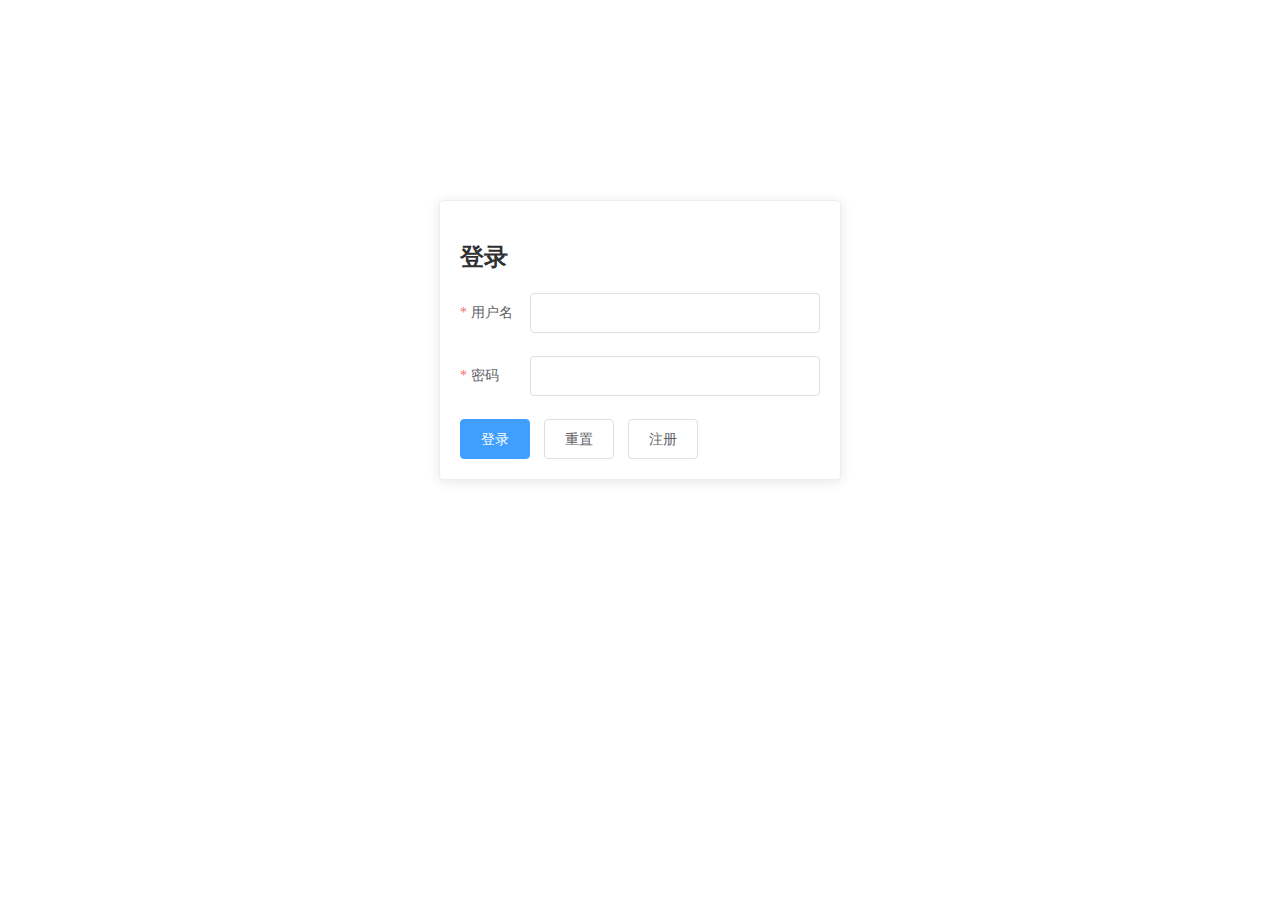
<file: src/main/resources/static/login.html>
<!DOCTYPE html>
<html lang="en">

<head>
  <meta charset="UTF-8">
  <title>后台登录</title>
  <link rel="stylesheet" href="element-ui/lib/theme-chalk/index.css">
  <style>
    .box-card {
      margin: 200px auto;
      width: 400px;
    }

    .login-from {
      margin: auto auto;
    }
  </style>
</head>

<body>
  <div id="app">

    <template>
      <div>
        <el-card class="box-card">
          <h2>登录</h2>
          <el-form :model="ruleForm" status-icon :rules="rules" ref="ruleForm" label-position="left" label-width="70px"
            class="login-from">
            <el-form-item label="用户名" prop="uname">
              <el-input v-model="ruleForm.uname"></el-input>
            </el-form-item>
            <el-form-item label="密码" prop="password">
              <el-input type="password" v-model="ruleForm.password" autocomplete="off"></el-input>
            </el-form-item>
          </el-form>
          <div class="btnGroup">
            <el-button type="primary" @click="submitForm('ruleForm')">登录</el-button>
            <el-button @click="resetForm('ruleForm')">重置</el-button>
<!--            <router-link to="/register">-->
            <el-button @click="register" style="margin-left:10px">注册</el-button>
<!--            </router-link>-->
          </div>
        </el-card>
      </div>
    </template>
  </div>

  <script src="js/axios.min.js"></script>
  <script src="js/vue.js"></script>
  <script src="element-ui/lib/index.js"></script>
  <script>

    new Vue(
      {
        el: '#app',
        data() {
          return {
            ruleForm: {
              uname: "",
              password: "",
            },
            rules: {
              uname: [
                { required: true, message: "用户名不能为空！", trigger: "blur" },
                { min: 4,max:16,message: "用户名长度应为4到16个字符", trigger: "blur"}
              ],
              password: [
                { required: true, message: "密码不能为空！", trigger: "blur" },
                { min: 6, max: 20, message: "密码长度应为6到20个字符", trigger: "blur" }
              ],
            },
          };
        },
        methods: {
          submitForm(formName) {
            let _this = this
            this.$refs[formName].validate((valid) => {
              if (valid) {
                let data = {
                  "username": _this.ruleForm.uname,
                  "password": _this.ruleForm.password
                }
                axios.post(`/user/login/`, data).then(res => {
                  if (res.data.code === 1) {
                    _this.open();
                    // 在登录成功时调用 loginSuccess 方法
                    _this.loginSuccess();
                  } else {
                    _this.close();
                  }
                })
              } else {
                console.log("error submit!!");
                return false;
              }
            });
          },

          resetForm(formName) {   // 重置表单
            this.$refs[formName].resetFields();
          },
          register(){
            location.href="register.html"
          },
          loginSuccess() {    // 登录成功跳转后台
            setTimeout(() => {
              location.href = "index.html";
            }, 1000);
          },
          open() {
            this.$notify.success({
              title: 'message',
              message: '登录成功',
              showClose: false
            });
          },
          close() {
            this.$notify.error({
              title: 'message',
              message: '登录失败',
              showClose: false
            });
          }
        },
      }
    )
  </script>
</body>

</html>
</file>
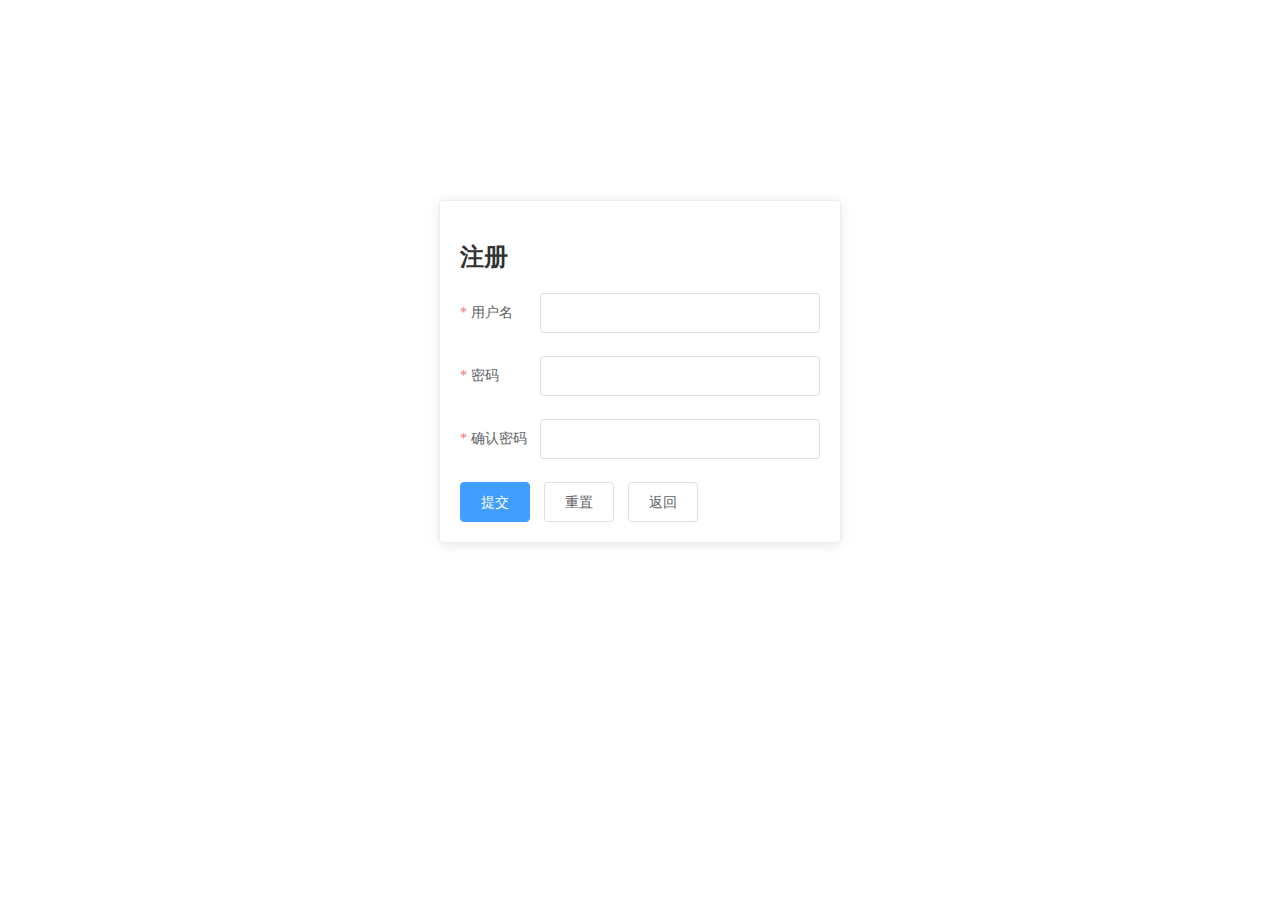
<file: src/main/resources/static/register.html>
<!DOCTYPE html>
<html lang="en">
<head>
    <meta charset="UTF-8">
    <title>后台注册</title>
    <link rel="stylesheet" href="element-ui/lib/theme-chalk/index.css">
    <style>
        /* 设置登录面板居中，宽度为400px */
        .box-card {
            margin: 200px auto;
            width: 400px;
        }

        /* 设置登录面板中的表单居中 */
        .login-from {
            margin: auto auto;
        }
    </style>
</head>
<body>
<div id="app">
    <el-card class="box-card">
        <h2>注册</h2>
        <el-form
                :model="ruleForm"
                status-icon
                :rules="rules"
                ref="ruleForm"
                label-position="left"
                label-width="80px"
                class="login-from"
        >
            <el-form-item label="用户名" prop="uname">
                <el-input v-model="ruleForm.uname"></el-input>
            </el-form-item>
            <el-form-item label="密码" prop="pass">
                <el-input
                        type="password"
                        v-model="ruleForm.pass"
                        autocomplete="off"
                ></el-input>
            </el-form-item>
            <el-form-item label="确认密码" prop="password">
                <el-input
                        type="password"
                        v-model="ruleForm.password"
                        autocomplete="off"
                ></el-input>
            </el-form-item>
        </el-form>
        <div class="btnGroup">
            <el-button type="primary" @click="submitForm('ruleForm')" v-loading="loading"
            >提交
            </el-button
            >
            <el-button @click="resetForm('ruleForm')">重置</el-button>
            <el-button @click="login">返回</el-button>
        </div>
    </el-card>
</div>

<script src="js/axios.min.js"></script>
<script src="js/vue.js"></script>
<script src="element-ui/lib/index.js"></script>
<script>
    new Vue({
        el: '#app',
        data() {
            let validatePass = (rule, value, callback) => {
                if (value === "") {
                    callback(new Error("请输入密码"));
                } else {
                    if (this.ruleForm.checkPass !== "") {
                        this.$refs.ruleForm.validateField("checkPass");
                    }
                    callback();
                }
            };
            let validatePass2 = (rule, value, callback) => {
                if (value === "") {
                    callback(new Error("请再次输入密码"));
                } else if (value !== this.ruleForm.pass) {
                    callback(new Error("两次输入密码不一致!"));
                } else {
                    callback();
                }
            };
            return {
                ruleForm: {
                    uname: "",
                    pass: "",
                    password: "",
                },
                rules: {
                    uname: [
                        {required: true, message: "用户名不能为空！", trigger: "blur"},
                        {min: 4, max: 16, message: "用户名长度应为4到16个字符", trigger: "blur"}
                    ],
                    pass: [
                        {required: true, validator: validatePass, trigger: "blur"},
                        {min: 6, max: 20, message: "密码长度应为6到20个字符", trigger: "blur"}
                    ],
                    password: [
                        {required: true, validator: validatePass2, trigger: "blur"},
                        {min: 6, max: 20, message: "密码长度应为6到20个字符", trigger: "blur"}
                    ],
                },
                loading: false
            };
        },
        methods: {
            submitForm(formName) {
                this.$refs[formName].validate((valid) => {
                    this.loading = true;  // 提交按钮显示加载动画
                    if (valid) {
                        let _this = this;
                        let data = {
                            "username": _this.ruleForm.uname,
                            "password": _this.ruleForm.password,
                        }
                        axios.post(`/user/register/`, data).then((res) => {
                            if (res.data.code === 1) {
                                this.$message({
                                    message: "注册成功",
                                    type: "success",
                                });
                                // 注册成功后跳转到登录页面
                                setTimeout(() => {
                                    location.href = "login.html";
                                }, 1000);

                            } else {
                                this.$message({
                                    message: res.data.msg,
                                    type: "warning",
                                });
                            }
                            _this.loading = false;
                            console.log(res);
                        });
                    } else {
                        this.loading = false;
                        return false;
                    }
                });
            },
            resetForm(formName) {
                this.$refs[formName].resetFields();
            },
            login() {
                location.href = "login.html"
            }
        },
    })
</script>
</body>
</html>
</file>
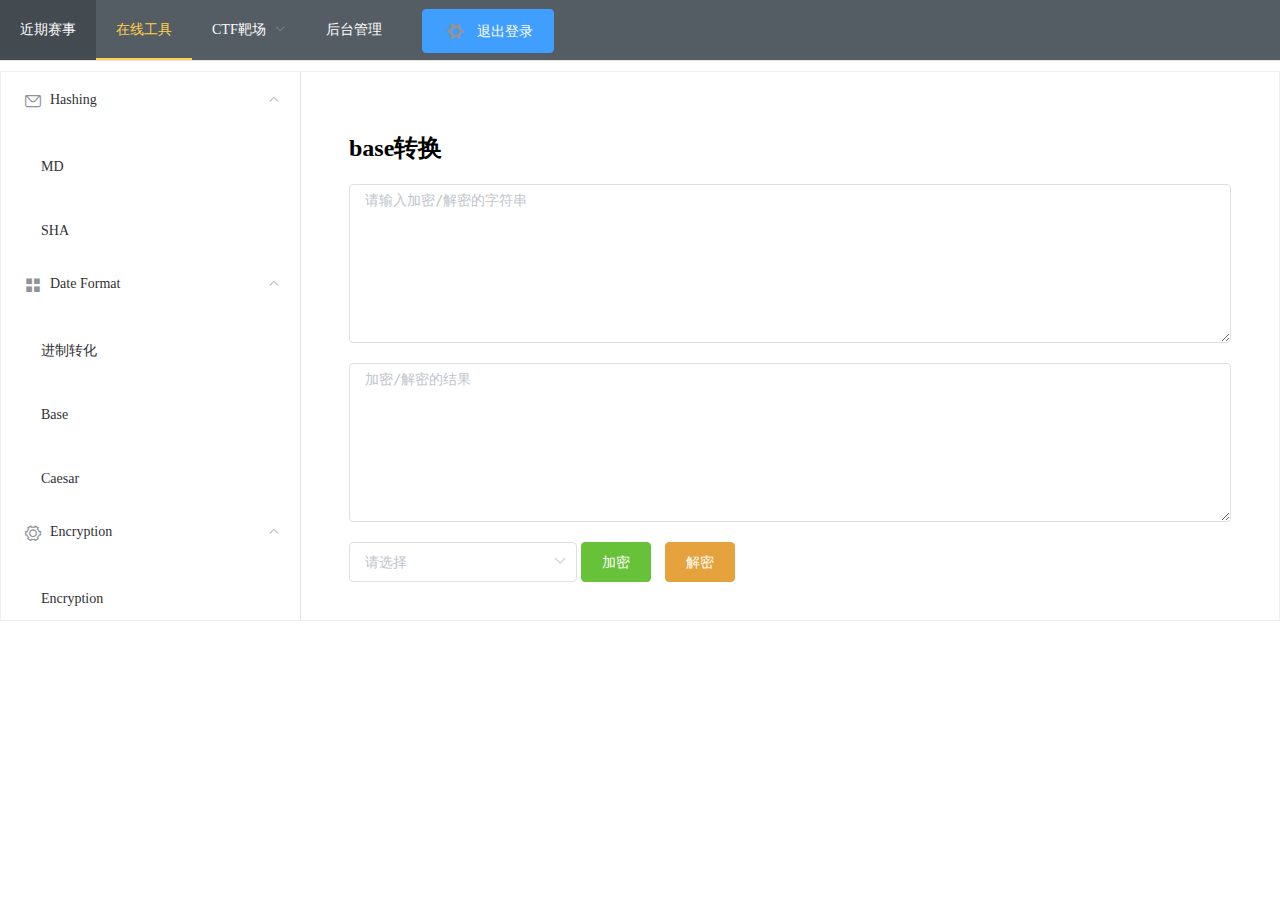
<file: src/main/resources/static/tools.html>
<!DOCTYPE html>
<html lang="en">

<head>
    <meta charset="UTF-8">
    <meta name="viewport" content="width=device-width, initial-scale=1.0">
    <title>常用工具</title>
    <link rel="stylesheet" href="element-ui/lib/theme-chalk/index.css">
    <link rel="stylesheet" href="css/common.css">
    <style>
        .el-header {
            background-color: #B3C0D1;
            color: #333;
            line-height: 60px;
        }

        .el-aside {
            color: #333;
        }
    </style>
</head>

<body>
<div id="app">
    <!-- 导航栏 -->
    <el-menu :default-active="activeIndex" class="el-menu-demo" mode="horizontal" @select="handleSelect"
             background-color="#545c64" text-color="#fff" active-text-color="#ffd04b">
        <el-menu-item index="1" aria-checked="true" onclick="location.href='index.html'">近期赛事</el-menu-item>
        <el-menu-item index="2" onclick="location.href='tools.html'">在线工具</el-menu-item>
        <el-submenu index="3">
            <template slot="title">CTF靶场</template>
            <el-menu-item index="2-1" onclick="openCTF('https://buuoj.cn/challenges')">BUUCTF</el-menu-item>
            <el-menu-item index="2-2" onclick="openCTF('https://ctf.show/')">CTFSHOW</el-menu-item>
            <el-menu-item index="2-3" onclick="openCTF('https://www.nssctf.cn/')">NSSCTF</el-menu-item>
        </el-submenu>
        <el-menu-item index="4" onclick="location.href='admin.html'">后台管理</el-menu-item>
        <el-menu-item index="5">
            <el-button type="primary" icon="el-icon-s-tools" @click="dgVisible = true">退出登录</el-button>
            <el-dialog
                    title="提示"
                    :visible.sync="dgVisible"
                    width="30%"
                    :before-close="hClose">
                <span>是否退出登录</span>
                <span slot="footer" class="dialog-footer">
                    <el-button @click="dgVisible = false">取 消</el-button>
                    <el-button type="primary" @click="confirmLogout">确 定</el-button>
                </span>
            </el-dialog>
        </el-menu-item>
    </el-menu>


    <el-container style="height: 550px; border: 1px solid #eee">
        <el-aside width="300px" style="background-color: rgb(238, 241, 246)">
            <el-menu :default-openeds="['1','2','3']">
                <el-submenu index="1">
                    <template slot="title"><i class="el-icon-message"></i>Hashing</template>

                    <el-menu-item-group>
                        <el-menu-item index="1-1" @click="changeIframeSrc('tools/md.html')">MD</el-menu-item>
                    </el-menu-item-group>
                    <el-menu-item-group>
                        <el-menu-item index="1-2" @click="changeIframeSrc('tools/sha.html')">SHA</el-menu-item>
                    </el-menu-item-group>

                </el-submenu>
                <el-submenu index="2">
                    <template slot="title"><i class="el-icon-menu"></i>Date Format</template>
                    <el-menu-item-group>
                        <el-menu-item index="2-1" @click="changeIframeSrc('tools/convert.html')">进制转化</el-menu-item>
                    </el-menu-item-group>
                    <el-menu-item-group>
                        <el-menu-item index="2-2" @click="changeIframeSrc('tools/base.html')">Base</el-menu-item>
                    </el-menu-item-group>
                    <el-menu-item-group>
                        <el-menu-item index="2-3" @click="changeIframeSrc('tools/caesar.html')">Caesar</el-menu-item>
                    </el-menu-item-group>

                </el-submenu>
                <el-submenu index="3">
                    <template slot="title"><i class="el-icon-setting"></i>Encryption</template>
                    <el-menu-item-group>
                        <el-menu-item index="3-1" @click="changeIframeSrc('tools/encryption.html')">Encryption
                        </el-menu-item>
                    </el-menu-item-group>
                </el-submenu>
            </el-menu>
        </el-aside>


        <el-main>
            <el-main>
                <iframe :src="iframeSrc" width="100%" height="700px" frameborder="0"></iframe>
            </el-main>
        </el-main>

    </el-container>


</div>

<script src="js/axios.min.js"></script>
<script src="js/vue.js"></script>
<script src="element-ui/lib/index.js"></script>
<script src="js/common.js"></script>
<script>
    new Vue({
        el: '#app',
        data() {

            return {
                activeIndex: '2',
                iframeSrc: 'tools/base.html',  // 默认显示base编码
                dgVisible: false, // 退出登录弹窗
            };
        },
        methods: {
            handleSelect(key, keyPath) {
                console.log(key, keyPath);
            },
            hClose(done) {
                this.$confirm('确认关闭？')
                    .then(_ => {
                        this.dgVisible = false;
                    })
                    .catch(_ => {
                    });
            },
            confirmLogout() {
                this.logout().then(() => {
                    this.dgVisible = false; // 关闭对话框
                });
            },
            logout() {
                return new Promise((resolve, reject) => {
                    axios.get('/user/logout/').then(res => {
                        location.href = "login.html";
                        resolve();
                    }).catch(error => {
                        reject(error);
                    });
                });
            },
            changeIframeSrc(src) {
                this.iframeSrc = src;
            },

        },
    })
</script>

</body>

</html>
</file>
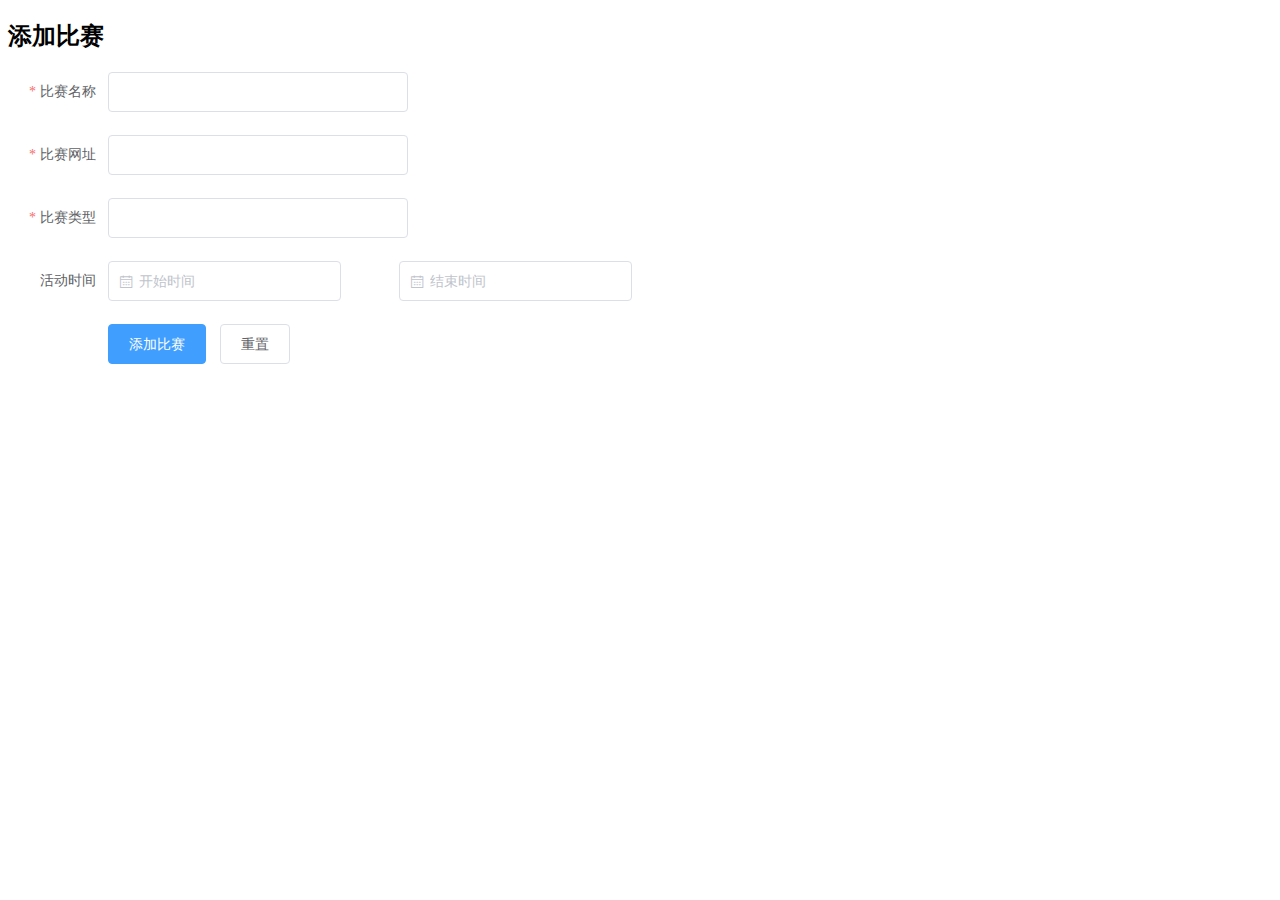
<file: src/main/resources/static/admin/AddEvent.html>
<!DOCTYPE html>
<html lang="en">
<head>
    <meta charset="UTF-8">
    <title>Title</title>
    <link rel="stylesheet" href="../element-ui/lib/theme-chalk/index.css">
</head>
<body>
<div id="app">
    <h2>添加比赛</h2>
    <el-form ref="formData" :model="formData" :rules="rules" label-width="100px">
        <el-form-item label="比赛名称" prop="name">
            <el-input v-model="formData.name" :style="{ width: '300px' }" @blur="handleBlur('name')"></el-input>
        </el-form-item>
        <el-form-item label="比赛网址" prop="url">
            <el-input v-model="formData.url" :style="{ width: '300px' }" @blur="handleBlur('url')"></el-input>
        </el-form-item>
        <el-form-item label="比赛类型" prop="type">
            <el-input v-model="formData.type" :style="{ width: '300px' }" @blur="handleBlur('type')"></el-input>
        </el-form-item>
        <el-form-item label="活动时间">
            <el-col :span="6">
                <el-date-picker type="date" placeholder="开始时间" v-model="formData.startTime"
                                style="width: 80%;" format="yyyy-MM-dd"
                                @change="handleChange('startTime')"></el-date-picker>
            </el-col>
            <el-col :span="6">
                <el-date-picker
                        type="date"
                        placeholder="结束时间"
                        v-model="formData.endTime"
                        style="width: 80%;"
                        format="yyyy-MM-dd"
                        @change="handleChange('endTime')"

                ></el-date-picker>

            </el-col>
        </el-form-item>

        <el-form-item>
            <el-button type="primary" @click="validateBeforeSubmit">添加比赛</el-button>
            <el-button @click="resetForm()">重置</el-button>
        </el-form-item>
    </el-form>
</div>

<script src="../js/axios.min.js"></script>
<script src="../js/vue.js"></script>
<script src="../element-ui/lib/index.js"></script>
<script src="../js/moment.js"></script>
<script>
    Vue.prototype.$moment = moment;
    new Vue({
        el: '#app',
        data() {
            return {
                formData: {
                    name: "",
                    url: "",
                    type: "",
                    startTime: "",
                    endTime: "",
                },
                rules: {
                    name: [
                        {required: true, message: '请输入比赛名称', trigger: 'blur'}
                    ],
                    url: [
                        {required: true, message: '请输入比赛网址', trigger: 'blur'}
                    ],
                    type: [
                        {required: true, message: '请输入比赛类型', trigger: 'blur'}
                    ],
                    startTime: [
                        {required: true, message: '请选择开始时间', trigger: 'blur'}
                    ],
                    endTime: [
                        {required: true, message: '请选择结束时间', trigger: 'blur'}
                    ],
                }
            }
        },
        methods: {
            validateBeforeSubmit() {
                // 首先检查时间字段是否有值
                if (!this.formData.startTime || !this.formData.endTime) {
                    this.$message.error('请填写完整的时间信息');
                    return;
                }

                this.$refs.formData.validate((valid) => {
                    if (valid) {
                        // 验证通过后继续对结束时间进行验证
                        const startTime = new Date(this.formData.startTime);
                        const endTime = new Date(this.formData.endTime);

                        if (endTime < startTime) {
                            this.$message.error('结束时间不能早于开始时间');
                        } else {
                            // 结束时间验证通过，执行提交逻辑
                            this.onSubmit();
                        }
                    } else {
                        this.$message.error('请完整填写表单信息');
                    }
                });
            },

            onSubmit() {
                let _this = this
                console.log('submit!');
                let data = {
                    name: this.formData.name,
                    url: this.formData.url,
                    type: this.formData.type,
                    startTime: this.formData.startTime,
                    endTime: this.formData.endTime,
                }
                axios.post(`/event/add`, data).then(res => {
                    // 添加成功后，触发提示
                    _this.$message({
                        message: '添加成功',
                        type: 'success'
                    });
                    _this.resetForm()
                })
            },
            resetForm() {
                // 重置表单
                this.$refs.formData.resetFields();
                // 手动清空时间选择器的值
                this.formData.startTime = "";
                this.formData.endTime = "";
            },

            handleChange(field) {
                // 将日期格式转换为后端需要的格式
                this.formData[field] = this.$moment(this.formData[field]).format('YYYY-MM-DD');
            },
            handleBlur(field) {
                // 在失去焦点时触发验证
                this.$refs.formData.validateField(field);
            },
        }
    })
</script>
</body>
</html>
</file>
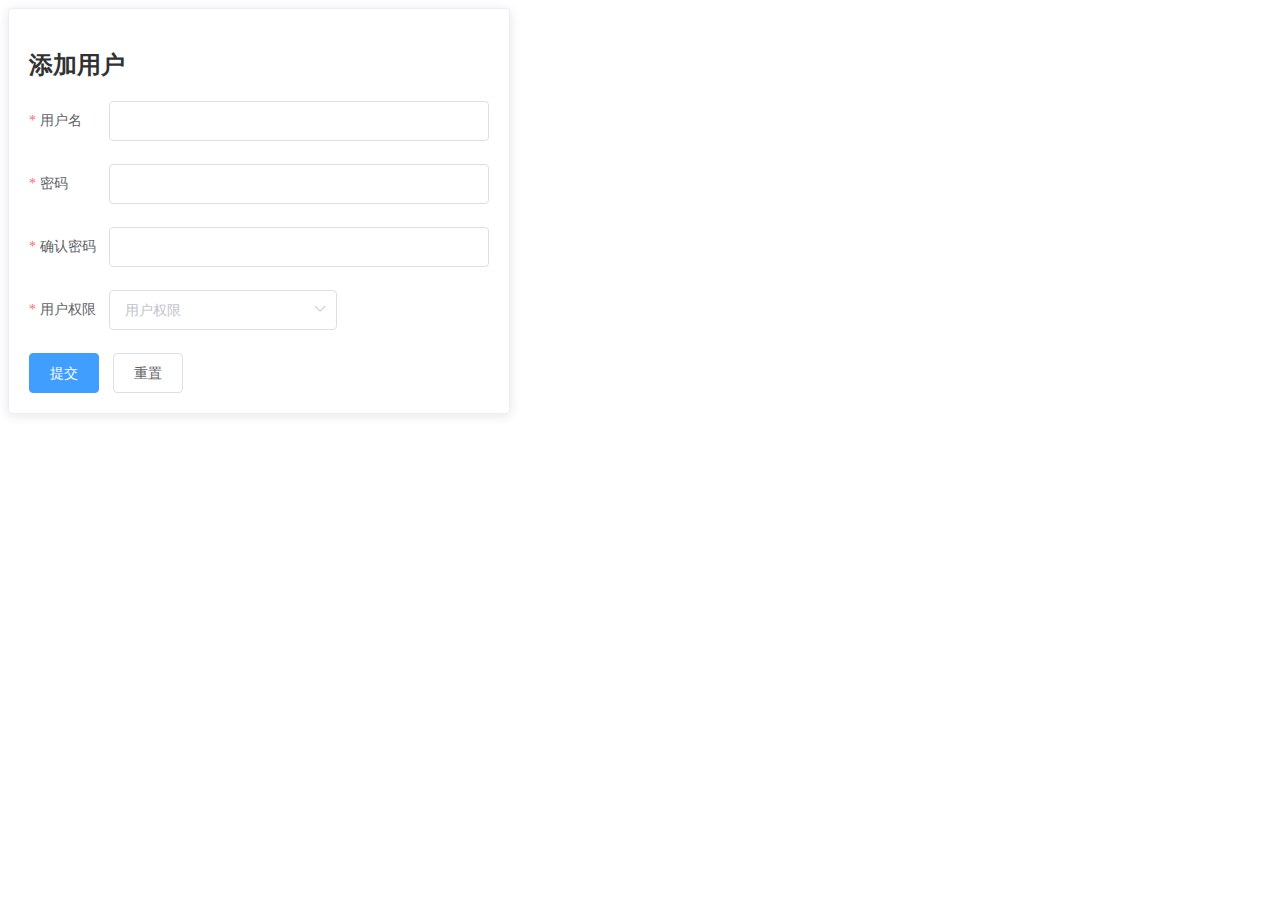
<file: src/main/resources/static/admin/AddUser.html>
<!DOCTYPE html>
<html lang="en">
<head>
    <meta charset="UTF-8">
    <title>Title</title>
    <link rel="stylesheet" href="../element-ui/lib/theme-chalk/index.css">
    <style>
        .box-card {
            width: 500px;
        }
    </style>
</head>
<body>
<div id="app">
    <el-card class="box-card">
        <h2>添加用户</h2>
        <el-form
                :model="ruleForm"
                status-icon
                :rules="rules"
                ref="ruleForm"
                label-position="left"
                label-width="80px"
                class="login-from"
        >
            <el-form-item label="用户名" prop="uname">
                <el-input v-model="ruleForm.uname"></el-input>
            </el-form-item>
            <el-form-item label="密码" prop="pass">
                <el-input
                        type="password"
                        v-model="ruleForm.pass"
                        autocomplete="off"
                ></el-input>
            </el-form-item>
            <el-form-item label="确认密码" prop="password">
                <el-input
                        type="password"
                        v-model="ruleForm.password"
                        autocomplete="off"
                ></el-input>
            </el-form-item>

            <el-form-item label="用户权限" required prop="role">
                <el-select v-model="ruleForm.role" placeholder="用户权限">
                    <el-option label="管理员" value="1"></el-option>
                    <el-option label="普通用户" value="0"></el-option>
                </el-select>
            </el-form-item>

        </el-form>
        <div class="btnGroup">
            <el-button type="primary" @click="submitForm('ruleForm')" v-loading="loading"
            >提交
            </el-button
            >
            <el-button @click="resetForm('ruleForm')">重置</el-button>
        </div>
    </el-card>
</div>

<script src="../js/axios.min.js"></script>
<script src="../js/vue.js"></script>
<script src="../element-ui/lib/index.js"></script>

<script>


    new Vue({
        el: '#app',
        data() {
            let validatePass = (rule, value, callback) => {
                if (value === "") {
                    callback(new Error("请输入密码"));
                } else {
                    if (this.ruleForm.checkPass !== "") {
                        this.$refs.ruleForm.validateField("checkPass");
                    }
                    callback();
                }
            };
            let validatePass2 = (rule, value, callback) => {
                if (value === "") {
                    callback(new Error("请再次输入密码"));
                } else if (value !== this.ruleForm.pass) {
                    callback(new Error("两次输入密码不一致!"));
                } else {
                    callback();
                }
            };
            return {
                ruleForm: {
                    uname: "",
                    pass: "",
                    password: "",
                    role: ""
                },
                rules: {
                    uname: [
                        {required: true, message: "用户名不能为空！", trigger: "blur"},
                        {min: 4, max: 16, message: "用户名长度应为4到16个字符", trigger: "blur"}
                    ],
                    pass: [
                        {required: true, validator: validatePass, trigger: "blur"},
                        {min: 6, max: 20, message: "密码长度应为6到20个字符", trigger: "blur"}
                    ],
                    password: [
                        {required: true, validator: validatePass2, trigger: "blur"},
                        {min: 6, max: 20, message: "密码长度应为6到20个字符", trigger: "blur"}
                    ],
                    role: [
                        { required: true, message: '请选择用户权限', trigger: 'change' }
                    ],
                },
                loading: false
            };
        },
        methods: {
            submitForm(formName) {
                this.$refs[formName].validate((valid) => {
                    if (valid) {
                        let _this = this;
                        let data = { // 请求参数，为 data，与登录的 params 不太一样
                            "username": _this.ruleForm.uname,
                            "password": _this.ruleForm.password,
                            "role": _this.ruleForm.role
                        }
                        console.log(data)
                        axios.post(`/user/registerByAdmin/`, data).then((res) => { // 当收到后端的响应时执行该括号内的代码，res 为响应信息，也就是后端返回的信息
                            if (res.data.code === 1) {  // 当响应的编码为 1 时，说明注册成功
                                // 显示后端响应的成功信息
                                this.$message({
                                    message: res.data.msg,
                                    type: "success",
                                });

                            } else {  // 当响应的编码不为 1 时，说明注册失败
                                // 显示后端响应的失败信息
                                this.$message({
                                    message: res.data.msg,
                                    type: "warning",
                                });
                            }
                            console.log(res);
                        });
                        this.resetForm('ruleForm')
                    } else { // 如果账号或密码有一个没填，就直接提示必填，不向后端请求
                        console.log("error submit!!");
                        this.loading = false;
                        return false;
                    }
                });
            },
            resetForm(formName) {
                this.$refs[formName].resetFields();
            },

        },
    })
</script>
</body>
</html>
</file>
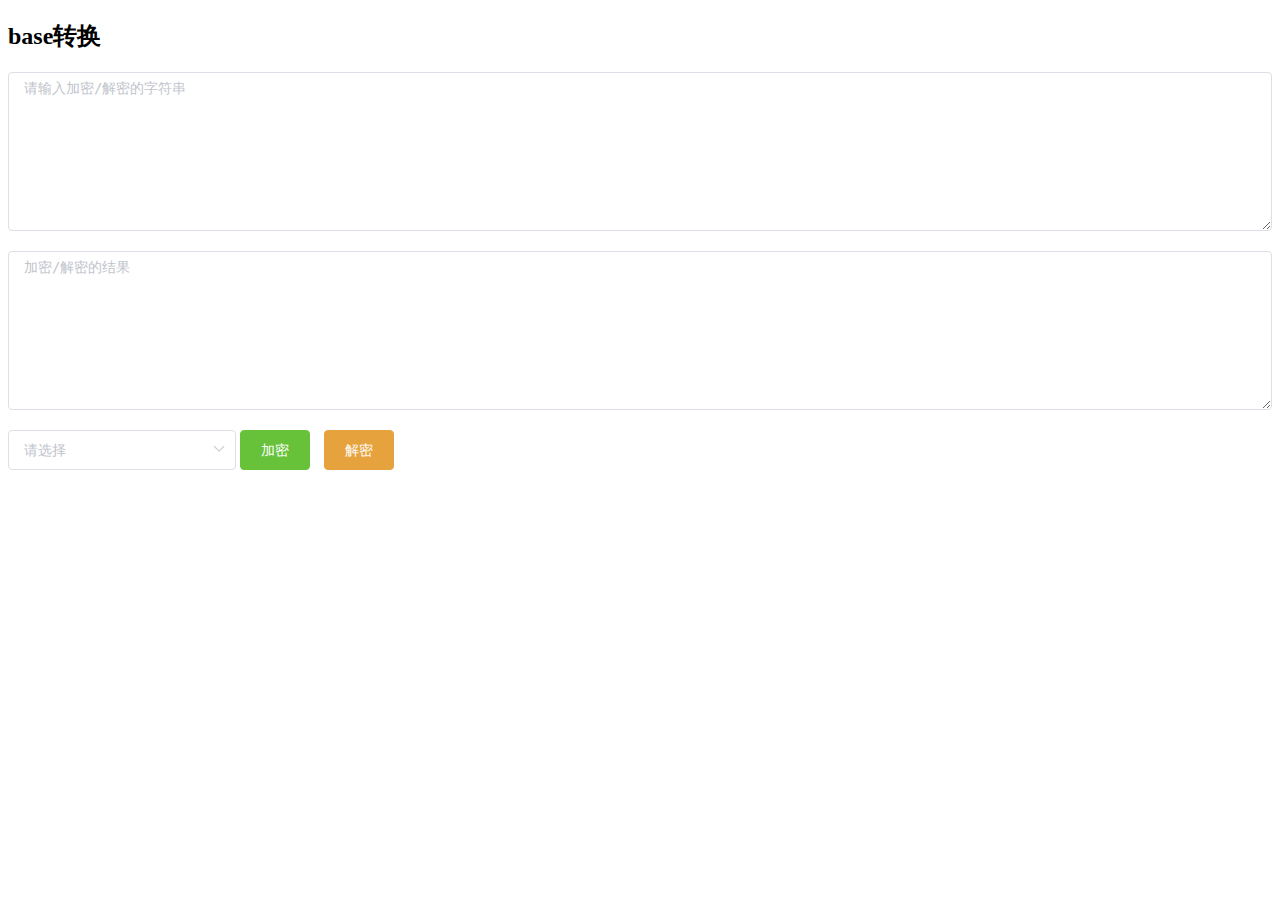
<file: src/main/resources/static/tools/base.html>
<!DOCTYPE html>
<html lang="en">
<head>
    <meta charset="UTF-8">
    <title>Base</title>
    <link rel="stylesheet" href="../element-ui/lib/theme-chalk/index.css">
</head>

<body>
<div id="app">
    <h2>base转换</h2>
    <el-input
            type="textarea"
            autosize
            placeholder="请输入加密/解密的字符串"
            v-model="inputs"
            :autosize="{ minRows: 7}"
    >
    </el-input>
    <div style="margin: 20px 0;"></div>
    <el-input
            type="textarea"
            :autosize="{ minRows: 7}"
            placeholder="加密/解密的结果"
            v-model="outputs">
    </el-input>
    <div style="margin: 20px 0;"></div>
    <el-select v-model="value" clearable placeholder="请选择">
        <el-option
                v-for="item in options"
                :key="item.value"
                :label="item.label"
                :value="item.value">
        </el-option>
    </el-select>
    <el-button type="success" @click="crypt('1')">加密</el-button>
    <el-button type="warning" @click="crypt('2')">解密</el-button>
</div>

<script src="../js/axios.min.js"></script>
<script src="../js/vue.js"></script>
<script src="../element-ui/lib/index.js"></script>
<script>
    new Vue({
        el: '#app',
        data() {
            return {
                inputs: '',
                outputs: '',
                options: [
                    // {
                    //     value: '32',
                    //     label: 'Base32'
                    // },
                    {
                        value: '64',
                        label: 'Base64'
                    }
                ],
                value: '',
                option: null    // 加密、解密
            }
        },
        methods:{
            crypt(op) {
                // 发送请求到后端进行加密、解密
                let _this = this
                this.option = op
                let data = {
                    'inputs': this.inputs,
                    'type': this.value,
                    'options': this.option,
                }
                axios.post(`/tools/base`,data).then(res=>{
                    _this.outputs = res.data.data
                    if(res.data.code===1) { // 成功
                        _this.$message({
                            message: res.data.msg,
                            type: 'success'
                        });
                    }else{
                        _this.$message({
                            message: res.data.msg,
                            type: 'error'
                        });
                    }
                })
            },
        }
    })
</script>
</body>
</html>
</file>
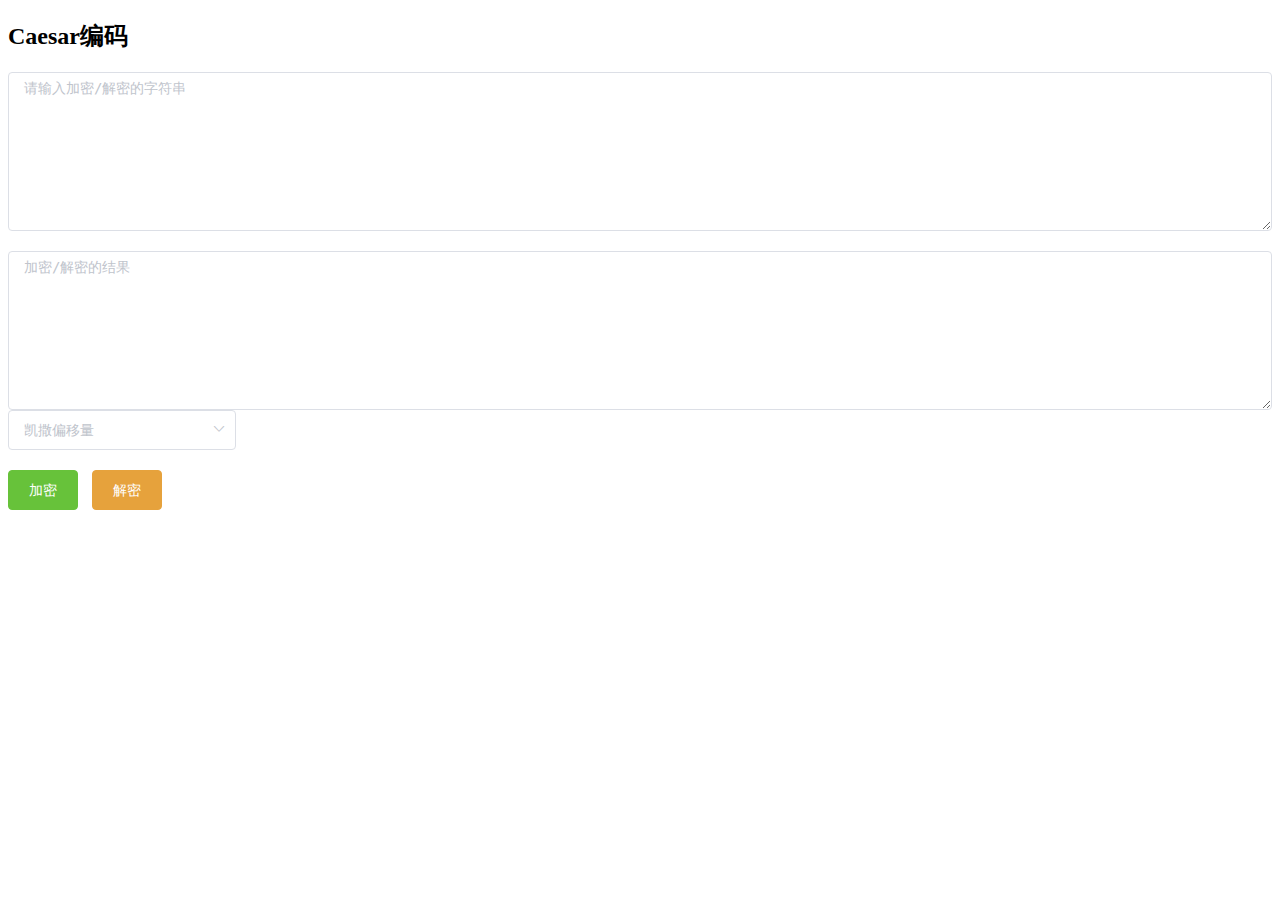
<file: src/main/resources/static/tools/caesar.html>
<!DOCTYPE html>
<html lang="en">
<head>
    <meta charset="UTF-8">
    <title>Caesar</title>
    <link rel="stylesheet" href="../element-ui/lib/theme-chalk/index.css">
</head>

<body>
<div id="app">
    <h2>Caesar编码</h2>
    <el-input
            type="textarea"
            autosize
            placeholder="请输入加密/解密的字符串"
            v-model="inputs"
            :autosize="{ minRows: 7}"
    >
    </el-input>
    <div style="margin: 20px 0;"></div>
    <el-input
            type="textarea"
            :autosize="{ minRows: 7}"
            placeholder="加密/解密的结果"
            v-model="outputs">
    </el-input>
    <el-select v-model="value" clearable placeholder="凯撒偏移量">
        <el-option
                v-for="item in options"
                :key="item.value"
                :label="item.label"
                :value="item.value">
        </el-option>
    </el-select>
    <div style="margin: 20px 0;"></div>
    <el-button type="success" @click="crypt('1')">加密</el-button>
    <el-button type="warning" @click="crypt('2')">解密</el-button>
</div>

<script src="../js/axios.min.js"></script>
<script src="../js/vue.js"></script>
<script src="../element-ui/lib/index.js"></script>
<script>
    new Vue({
        el: '#app',
        data() {
            return {
                inputs: '',
                outputs: '',
                options: [
                    {
                        value: '1',
                        label: '1'
                    },
                    {
                        value: '2',
                        label: '2'
                    },
                    {
                        value: '3',
                        label: '3'
                    },
                    {
                        value: '4',
                        label: '4'
                    },
                    {
                        value: '5',
                        label: '5'
                    },
                    {
                        value: '6',
                        label: '6'
                    },
                    {
                        value: '7',
                        label: '7'
                    },
                    {
                        value: '8',
                        label: '8'
                    },
                    {
                        value: '9',
                        label: '9'
                    },
                    {
                        value: '10',
                        label: '10'
                    },
                    {
                        value: '11',
                        label: '11'
                    },
                    {
                        value: '12',
                        label: '12'
                    },
                    {
                        value: '13',
                        label: '13'
                    },
                    {
                        value: '14',
                        label: '14'
                    },
                    {
                        value: '15',
                        label: '15'
                    },
                    {
                        value: '16',
                        label: '16'
                    },
                    {
                        value: '17',
                        label: '17'
                    },
                    {
                        value: '18',
                        label: '18'
                    },
                    {
                        value: '19',
                        label: '19'
                    },
                    {
                        value: '20',
                        label: '20'
                    },
                    {
                        value: '21',
                        label: '21'
                    },
                    {
                        value: '22',
                        label: '22'
                    },
                    {
                        value: '23',
                        label: '23'
                    },
                    {
                        value: '24',
                        label: '24'
                    },
                    {
                        value: '25',
                        label: '25'
                    },
                ],
                value: '',
                option: null    // 加密、解密
            }
        },
        methods:{
            crypt(op) {
                // 发送请求到后端进行加密、解密
                let _this = this
                this.option = op
                let data = {
                    'inputs': this.inputs,
                    'type': this.value,
                    'options': this.option,
                }
                axios.post(`/tools/caesar`,data).then(res=>{
                    _this.outputs = res.data.data
                    if(res.data.code===1) { // 成功
                        _this.$message({
                            message: res.data.msg,
                            type: 'success'
                        });
                    }else{
                        _this.$message({
                            message: res.data.msg,
                            type: 'error'
                        });
                    }
                })
            },
        }
    })
</script>
</body>
</html>
</file>
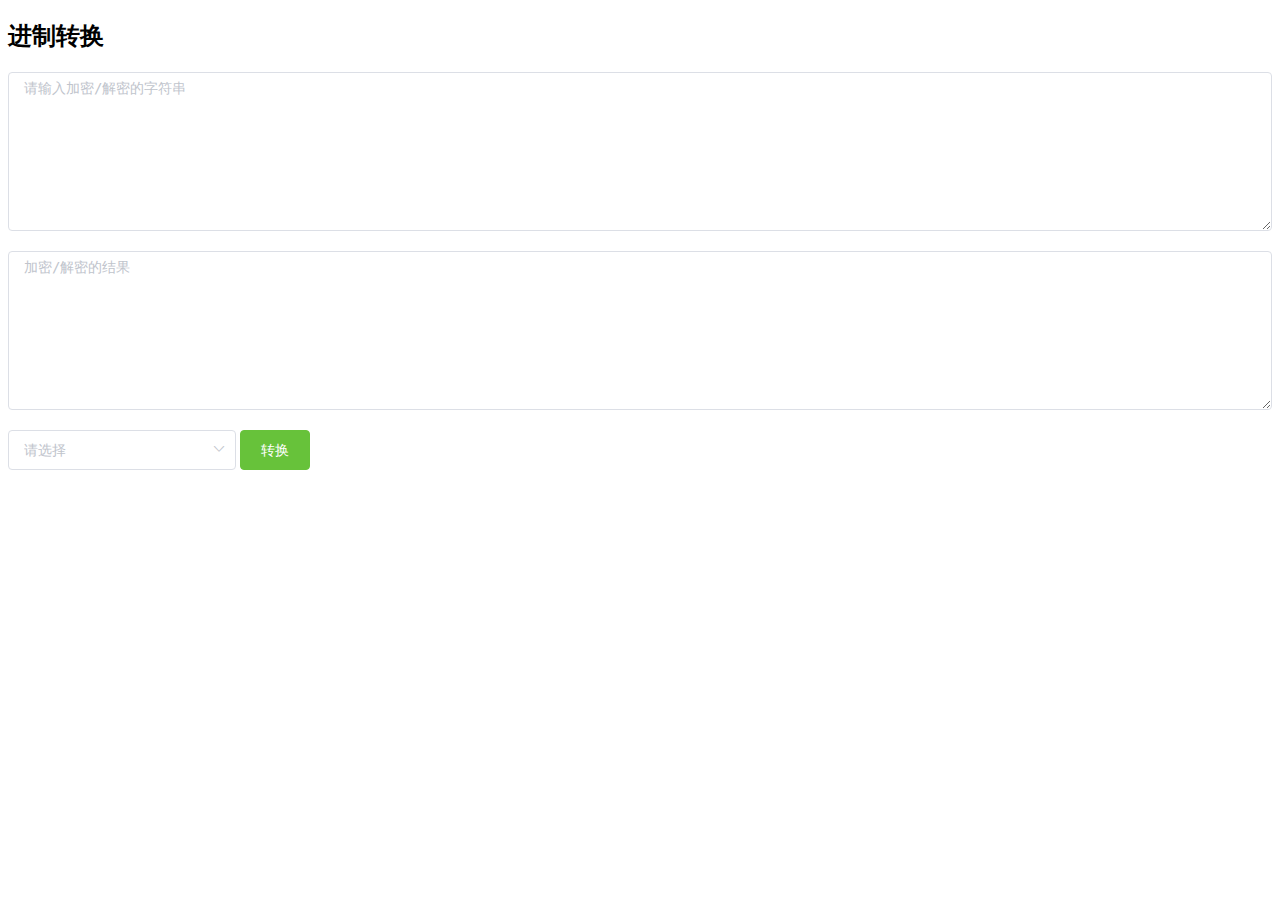
<file: src/main/resources/static/tools/convert.html>
<!DOCTYPE html>
<html lang="en">
<head>
  <meta charset="UTF-8">
  <title>convert</title>
  <link rel="stylesheet" href="../element-ui/lib/theme-chalk/index.css">
</head>

<body>
<div id="app">
  <h2>进制转换</h2>
  <el-input
          type="textarea"
          autosize
          placeholder="请输入加密/解密的字符串"
          v-model="inputs"
          :autosize="{ minRows: 7}"
  >
  </el-input>
  <div style="margin: 20px 0;"></div>
  <el-input
          type="textarea"
          :autosize="{ minRows: 7}"
          placeholder="加密/解密的结果"
          v-model="outputs">
  </el-input>
  <div style="margin: 20px 0;"></div>
  <el-select v-model="value" clearable placeholder="请选择">
    <el-option
            v-for="item in options"
            :key="item.value"
            :label="item.label"
            :value="item.value">
    </el-option>
  </el-select>
  <el-button type="success" @click="crypt('1')">转换</el-button>
</div>

<script src="../js/axios.min.js"></script>
<script src="../js/vue.js"></script>
<script src="../element-ui/lib/index.js"></script>
<script>
  new Vue({
    el: '#app',
    data() {
      return {
        inputs: '',
        outputs: '',
        options: [
          {
            value: 'To16',
            label: 'To16'
          },
          {
            value: 'From16',
            label: 'From16'
          },
        ],
        value: '',
        option: null    // 加密、解密
      }
    },
    methods:{
      crypt(op) {
        // 发送请求到后端进行加密、解密
        let _this = this
        this.option = op
        let data = {
          'inputs': this.inputs,
          'type': this.value,
          'options': this.option,
        }
        axios.post(`/tools/convert`,data).then(res=>{
          _this.outputs = res.data.data
          if(res.data.code===1) { // 成功
            _this.$message({
              message: res.data.msg,
              type: 'success'
            });
          }else{
            _this.$message({
              message: res.data.msg,
              type: 'error'
            });
          }
        })
      },
    }
  })
</script>
</body>
</html>
</file>
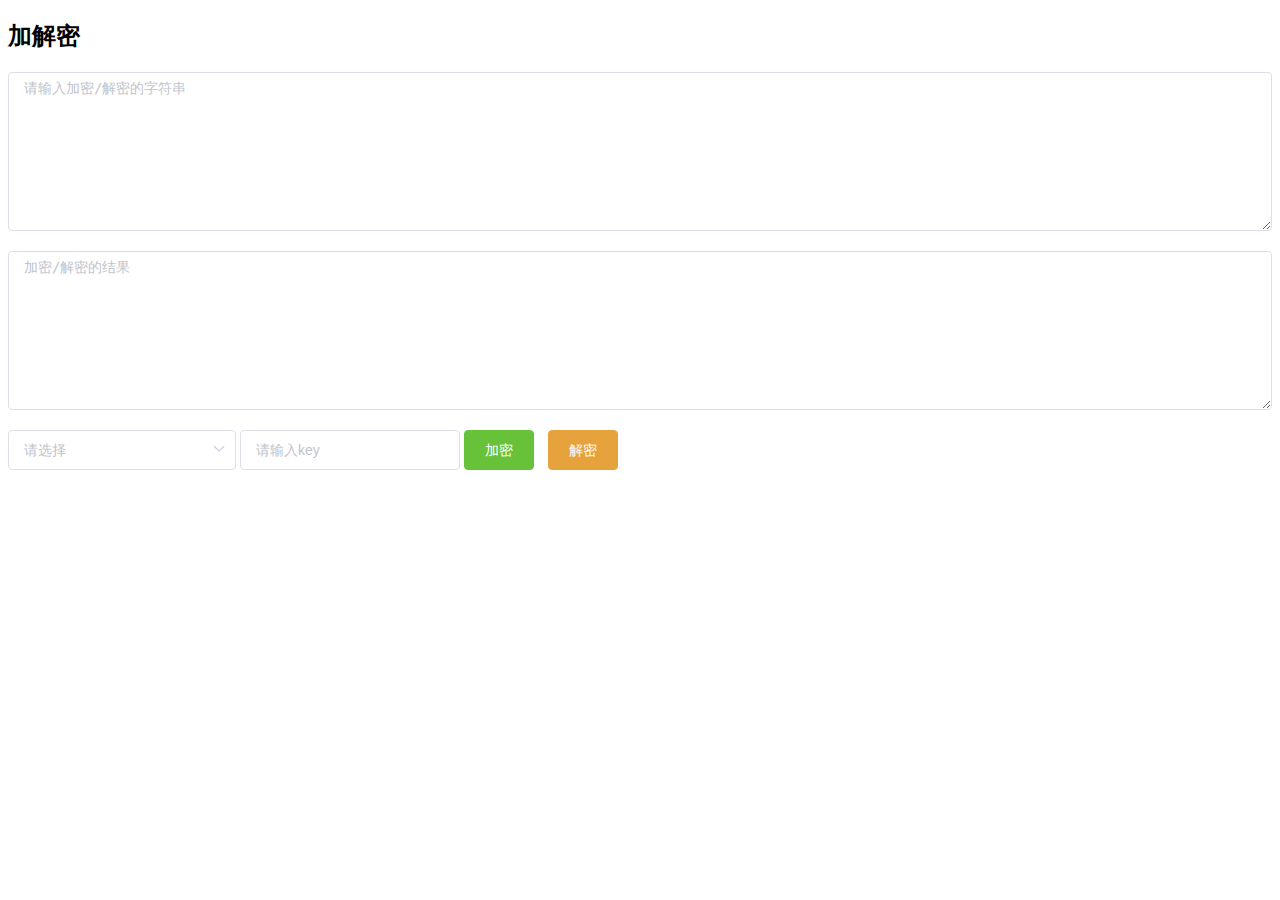
<file: src/main/resources/static/tools/encryption.html>
<!DOCTYPE html>
<html lang="en">
<head>
    <meta charset="UTF-8">
    <title>Encryption</title>
    <link rel="stylesheet" href="../element-ui/lib/theme-chalk/index.css">
</head>

<body>
<div id="app">
    <h2>加解密</h2>
    <el-input
            type="textarea"
            autosize
            placeholder="请输入加密/解密的字符串"
            v-model="inputs"
            :autosize="{ minRows: 7}"
    >
    </el-input>
    <div style="margin: 20px 0;"></div>
    <el-input
            type="textarea"
            :autosize="{ minRows: 7}"
            placeholder="加密/解密的结果"
            v-model="outputs">
    </el-input>
    <div style="margin: 20px 0;"></div>
    <el-select v-model="value" clearable placeholder="请选择">
        <el-option
                v-for="item in options"
                :key="item.value"
                :label="item.label"
                :value="item.value">
        </el-option>
    </el-select>
    <el-input
            style="width: 220px;"
            placeholder="请输入key"
            v-model="key"
            clearable>
    </el-input>
    <el-button type="success" @click="crypt('1')">加密</el-button>
    <el-button type="warning" @click="crypt('2')">解密</el-button>
</div>

<script src="../js/axios.min.js"></script>
<script src="../js/vue.js"></script>
<script src="../element-ui/lib/index.js"></script>
<script>
    new Vue({
        el: '#app',
        data() {
            return {
                inputs: '',
                outputs: '',
                options: [
                    {
                        value: 'rc4',
                        label: 'RC4'
                    }
                ],
                value: '',
                option: null,    // 加密、解密
                key: '',
            }
        },
        methods:{
            crypt(op) {
                // 发送请求到后端进行加密、解密
                let _this = this
                this.option = op
                let data = {
                    'inputs': this.inputs,
                    'type': this.value,
                    'options': this.option,
                    'key': this.key,
                }
                axios.post(`/tools/encryption`,data).then(res=>{
                    _this.outputs = res.data.data
                    if(res.data.code===1) { // 成功
                        _this.$message({
                            message: res.data.msg,
                            type: 'success'
                        });
                    }else{
                        _this.$message({
                            message: res.data.msg,
                            type: 'error'
                        });
                    }
                })
            },
        }
    })
</script>
</body>
</html>
</file>
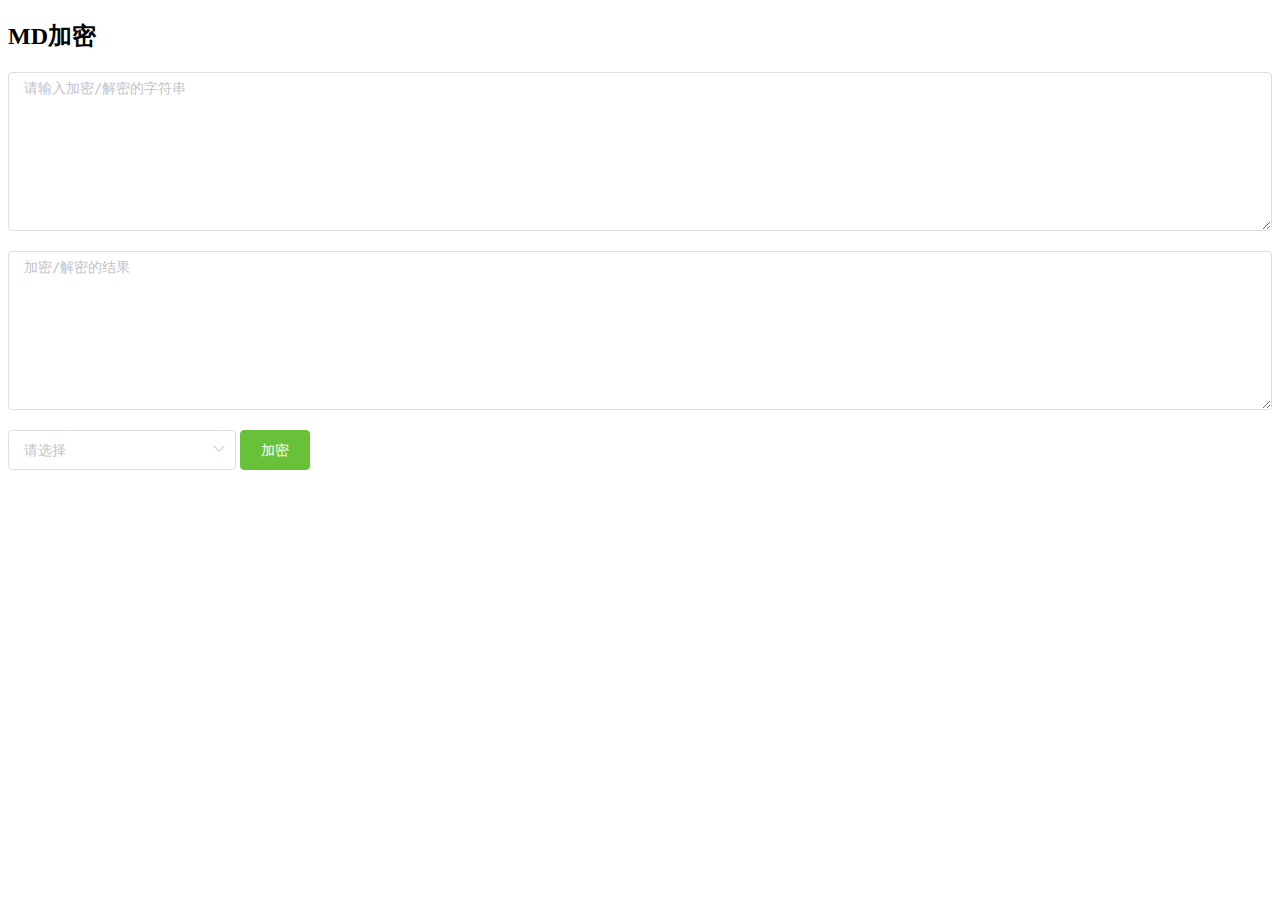
<file: src/main/resources/static/tools/md.html>
<!DOCTYPE html>
<html lang="en">
<head>
  <meta charset="UTF-8">
  <title>MD</title>
  <link rel="stylesheet" href="../element-ui/lib/theme-chalk/index.css">
</head>

<body>
<div id="app">
  <h2>MD加密</h2>
  <el-input
          type="textarea"
          autosize
          placeholder="请输入加密/解密的字符串"
          v-model="inputs"
          :autosize="{ minRows: 7}"
  >
  </el-input>
  <div style="margin: 20px 0;"></div>
  <el-input
          type="textarea"
          :autosize="{ minRows: 7}"
          placeholder="加密/解密的结果"
          v-model="outputs">
  </el-input>
  <div style="margin: 20px 0;"></div>
  <el-select v-model="value" clearable placeholder="请选择">
    <el-option
            v-for="item in options"
            :key="item.value"
            :label="item.label"
            :value="item.value">
    </el-option>
  </el-select>
  <el-button type="success" @click="crypt('1')">加密</el-button>
</div>

<script src="../js/axios.min.js"></script>
<script src="../js/vue.js"></script>
<script src="../element-ui/lib/index.js"></script>
<script>
  new Vue({
    el: '#app',
    data() {
      return {
        inputs: '',
        outputs: '',
        options: [
          {
            value: '5',
            label: 'MD5'
          }
        ],
        value: '',
        option: null    // 加密、解密
      }
    },
    methods:{
      crypt(op) {
        // 发送请求到后端进行加密、解密
        let _this = this
        this.option = op
        let data = {
          'inputs': this.inputs,
          'type': this.value,
          'options': this.option,
        }
        axios.post(`/tools/md`,data).then(res=>{
          _this.outputs = res.data.data
          if(res.data.code===1) { // 成功
            _this.$message({
              message: res.data.msg,
              type: 'success'
            });
          }else{
            _this.$message({
              message: res.data.msg,
              type: 'error'
            });
          }
        })
      },
    }
  })
</script>
</body>
</html>
</file>
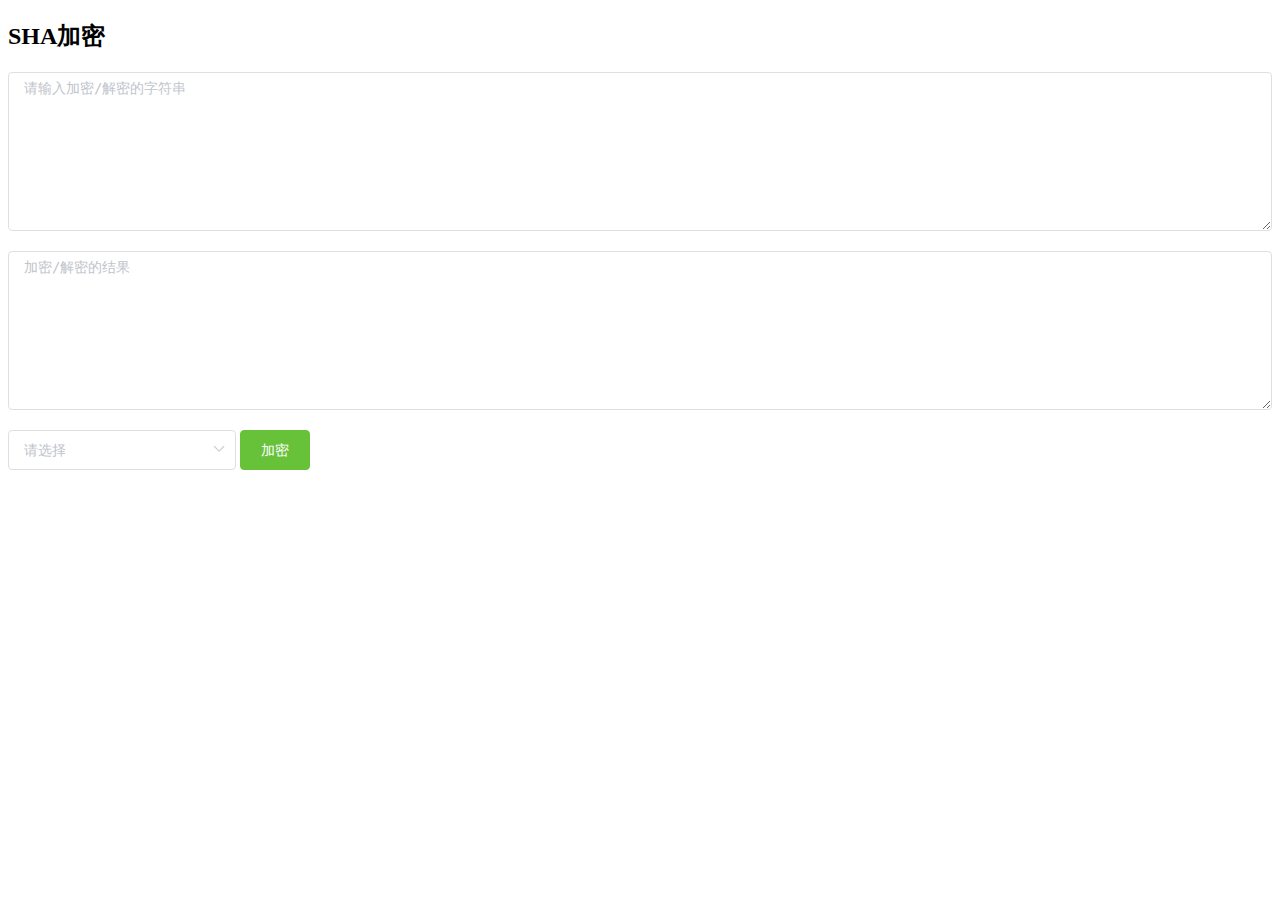
<file: src/main/resources/static/tools/sha.html>
<!DOCTYPE html>
<html lang="en">
<head>
  <meta charset="UTF-8">
  <title>SHA</title>
  <link rel="stylesheet" href="../element-ui/lib/theme-chalk/index.css">
</head>

<body>
<div id="app">
  <h2>SHA加密</h2>
  <el-input
          type="textarea"
          autosize
          placeholder="请输入加密/解密的字符串"
          v-model="inputs"
          :autosize="{ minRows: 7}"
  >
  </el-input>
  <div style="margin: 20px 0;"></div>
  <el-input
          type="textarea"
          :autosize="{ minRows: 7}"
          placeholder="加密/解密的结果"
          v-model="outputs">
  </el-input>
  <div style="margin: 20px 0;"></div>
  <el-select v-model="value" clearable placeholder="请选择">
    <el-option
            v-for="item in options"
            :key="item.value"
            :label="item.label"
            :value="item.value">
    </el-option>
  </el-select>
  <el-button type="success" @click="crypt('1')">加密</el-button>
</div>

<script src="../js/axios.min.js"></script>
<script src="../js/vue.js"></script>
<script src="../element-ui/lib/index.js"></script>
<script>
  new Vue({
    el: '#app',
    data() {
      return {
        inputs: '',
        outputs: '',
        options: [
          {
            value: '256',
            label: 'SHA256'
          }
        ],
        value: '',
        option: null    // 加密、解密
      }
    },
    methods:{
      crypt(op) {
        // 发送请求到后端进行加密、解密
        let _this = this
        this.option = op
        let data = {
          'inputs': this.inputs,
          'type': this.value,
          'options': this.option,
        }
        axios.post(`/tools/sha`,data).then(res=>{
          _this.outputs = res.data.data
          if(res.data.code===1) { // 成功
            _this.$message({
              message: res.data.msg,
              type: 'success'
            });
          }else{
            _this.$message({
              message: res.data.msg,
              type: 'error'
            });
          }
        })
      },
    }
  })
</script>
</body>
</html>
</file>
<file: src/main/resources/static/element-ui/lib/theme-chalk/index.css>
@charset "UTF-8";@font-face{font-family:element-icons;src:url(fonts/element-icons.woff) format("woff"),url(fonts/element-icons.ttf) format("truetype");font-weight:400;font-display:"auto";font-style:normal}[class*=" el-icon-"],[class^=el-icon-]{font-family:element-icons!important;speak:none;font-style:normal;font-weight:400;font-variant:normal;text-transform:none;line-height:1;vertical-align:baseline;display:inline-block;-webkit-font-smoothing:antialiased;-moz-osx-font-smoothing:grayscale}.el-icon-ice-cream-round:before{content:"\e6a0"}.el-icon-ice-cream-square:before{content:"\e6a3"}.el-icon-lollipop:before{content:"\e6a4"}.el-icon-potato-strips:before{content:"\e6a5"}.el-icon-milk-tea:before{content:"\e6a6"}.el-icon-ice-drink:before{content:"\e6a7"}.el-icon-ice-tea:before{content:"\e6a9"}.el-icon-coffee:before{content:"\e6aa"}.el-icon-orange:before{content:"\e6ab"}.el-icon-pear:before{content:"\e6ac"}.el-icon-apple:before{content:"\e6ad"}.el-icon-cherry:before{content:"\e6ae"}.el-icon-watermelon:before{content:"\e6af"}.el-icon-grape:before{content:"\e6b0"}.el-icon-refrigerator:before{content:"\e6b1"}.el-icon-goblet-square-full:before{content:"\e6b2"}.el-icon-goblet-square:before{content:"\e6b3"}.el-icon-goblet-full:before{content:"\e6b4"}.el-icon-goblet:before{content:"\e6b5"}.el-icon-cold-drink:before{content:"\e6b6"}.el-icon-coffee-cup:before{content:"\e6b8"}.el-icon-water-cup:before{content:"\e6b9"}.el-icon-hot-water:before{content:"\e6ba"}.el-icon-ice-cream:before{content:"\e6bb"}.el-icon-dessert:before{content:"\e6bc"}.el-icon-sugar:before{content:"\e6bd"}.el-icon-tableware:before{content:"\e6be"}.el-icon-burger:before{content:"\e6bf"}.el-icon-knife-fork:before{content:"\e6c1"}.el-icon-fork-spoon:before{content:"\e6c2"}.el-icon-chicken:before{content:"\e6c3"}.el-icon-food:before{content:"\e6c4"}.el-icon-dish-1:before{content:"\e6c5"}.el-icon-dish:before{content:"\e6c6"}.el-icon-moon-night:before{content:"\e6ee"}.el-icon-moon:before{content:"\e6f0"}.el-icon-cloudy-and-sunny:before{content:"\e6f1"}.el-icon-partly-cloudy:before{content:"\e6f2"}.el-icon-cloudy:before{content:"\e6f3"}.el-icon-sunny:before{content:"\e6f6"}.el-icon-sunset:before{content:"\e6f7"}.el-icon-sunrise-1:before{content:"\e6f8"}.el-icon-sunrise:before{content:"\e6f9"}.el-icon-heavy-rain:before{content:"\e6fa"}.el-icon-lightning:before{content:"\e6fb"}.el-icon-light-rain:before{content:"\e6fc"}.el-icon-wind-power:before{content:"\e6fd"}.el-icon-baseball:before{content:"\e712"}.el-icon-soccer:before{content:"\e713"}.el-icon-football:before{content:"\e715"}.el-icon-basketball:before{content:"\e716"}.el-icon-ship:before{content:"\e73f"}.el-icon-truck:before{content:"\e740"}.el-icon-bicycle:before{content:"\e741"}.el-icon-mobile-phone:before{content:"\e6d3"}.el-icon-service:before{content:"\e6d4"}.el-icon-key:before{content:"\e6e2"}.el-icon-unlock:before{content:"\e6e4"}.el-icon-lock:before{content:"\e6e5"}.el-icon-watch:before{content:"\e6fe"}.el-icon-watch-1:before{content:"\e6ff"}.el-icon-timer:before{content:"\e702"}.el-icon-alarm-clock:before{content:"\e703"}.el-icon-map-location:before{content:"\e704"}.el-icon-delete-location:before{content:"\e705"}.el-icon-add-location:before{content:"\e706"}.el-icon-location-information:before{content:"\e707"}.el-icon-location-outline:before{content:"\e708"}.el-icon-location:before{content:"\e79e"}.el-icon-place:before{content:"\e709"}.el-icon-discover:before{content:"\e70a"}.el-icon-first-aid-kit:before{content:"\e70b"}.el-icon-trophy-1:before{content:"\e70c"}.el-icon-trophy:before{content:"\e70d"}.el-icon-medal:before{content:"\e70e"}.el-icon-medal-1:before{content:"\e70f"}.el-icon-stopwatch:before{content:"\e710"}.el-icon-mic:before{content:"\e711"}.el-icon-copy-document:before{content:"\e718"}.el-icon-full-screen:before{content:"\e719"}.el-icon-switch-button:before{content:"\e71b"}.el-icon-aim:before{content:"\e71c"}.el-icon-crop:before{content:"\e71d"}.el-icon-odometer:before{content:"\e71e"}.el-icon-time:before{content:"\e71f"}.el-icon-bangzhu:before{content:"\e724"}.el-icon-close-notification:before{content:"\e726"}.el-icon-microphone:before{content:"\e727"}.el-icon-turn-off-microphone:before{content:"\e728"}.el-icon-position:before{content:"\e729"}.el-icon-postcard:before{content:"\e72a"}.el-icon-message:before{content:"\e72b"}.el-icon-chat-line-square:before{content:"\e72d"}.el-icon-chat-dot-square:before{content:"\e72e"}.el-icon-chat-dot-round:before{content:"\e72f"}.el-icon-chat-square:before{content:"\e730"}.el-icon-chat-line-round:before{content:"\e731"}.el-icon-chat-round:before{content:"\e732"}.el-icon-set-up:before{content:"\e733"}.el-icon-turn-off:before{content:"\e734"}.el-icon-open:before{content:"\e735"}.el-icon-connection:before{content:"\e736"}.el-icon-link:before{content:"\e737"}.el-icon-cpu:before{content:"\e738"}.el-icon-thumb:before{content:"\e739"}.el-icon-female:before{content:"\e73a"}.el-icon-male:before{content:"\e73b"}.el-icon-guide:before{content:"\e73c"}.el-icon-news:before{content:"\e73e"}.el-icon-price-tag:before{content:"\e744"}.el-icon-discount:before{content:"\e745"}.el-icon-wallet:before{content:"\e747"}.el-icon-coin:before{content:"\e748"}.el-icon-money:before{content:"\e749"}.el-icon-bank-card:before{content:"\e74a"}.el-icon-box:before{content:"\e74b"}.el-icon-present:before{content:"\e74c"}.el-icon-sell:before{content:"\e6d5"}.el-icon-sold-out:before{content:"\e6d6"}.el-icon-shopping-bag-2:before{content:"\e74d"}.el-icon-shopping-bag-1:before{content:"\e74e"}.el-icon-shopping-cart-2:before{content:"\e74f"}.el-icon-shopping-cart-1:before{content:"\e750"}.el-icon-shopping-cart-full:before{content:"\e751"}.el-icon-smoking:before{content:"\e752"}.el-icon-no-smoking:before{content:"\e753"}.el-icon-house:before{content:"\e754"}.el-icon-table-lamp:before{content:"\e755"}.el-icon-school:before{content:"\e756"}.el-icon-office-building:before{content:"\e757"}.el-icon-toilet-paper:before{content:"\e758"}.el-icon-notebook-2:before{content:"\e759"}.el-icon-notebook-1:before{content:"\e75a"}.el-icon-files:before{content:"\e75b"}.el-icon-collection:before{content:"\e75c"}.el-icon-receiving:before{content:"\e75d"}.el-icon-suitcase-1:before{content:"\e760"}.el-icon-suitcase:before{content:"\e761"}.el-icon-film:before{content:"\e763"}.el-icon-collection-tag:before{content:"\e765"}.el-icon-data-analysis:before{content:"\e766"}.el-icon-pie-chart:before{content:"\e767"}.el-icon-data-board:before{content:"\e768"}.el-icon-data-line:before{content:"\e76d"}.el-icon-reading:before{content:"\e769"}.el-icon-magic-stick:before{content:"\e76a"}.el-icon-coordinate:before{content:"\e76b"}.el-icon-mouse:before{content:"\e76c"}.el-icon-brush:before{content:"\e76e"}.el-icon-headset:before{content:"\e76f"}.el-icon-umbrella:before{content:"\e770"}.el-icon-scissors:before{content:"\e771"}.el-icon-mobile:before{content:"\e773"}.el-icon-attract:before{content:"\e774"}.el-icon-monitor:before{content:"\e775"}.el-icon-search:before{content:"\e778"}.el-icon-takeaway-box:before{content:"\e77a"}.el-icon-paperclip:before{content:"\e77d"}.el-icon-printer:before{content:"\e77e"}.el-icon-document-add:before{content:"\e782"}.el-icon-document:before{content:"\e785"}.el-icon-document-checked:before{content:"\e786"}.el-icon-document-copy:before{content:"\e787"}.el-icon-document-delete:before{content:"\e788"}.el-icon-document-remove:before{content:"\e789"}.el-icon-tickets:before{content:"\e78b"}.el-icon-folder-checked:before{content:"\e77f"}.el-icon-folder-delete:before{content:"\e780"}.el-icon-folder-remove:before{content:"\e781"}.el-icon-folder-add:before{content:"\e783"}.el-icon-folder-opened:before{content:"\e784"}.el-icon-folder:before{content:"\e78a"}.el-icon-edit-outline:before{content:"\e764"}.el-icon-edit:before{content:"\e78c"}.el-icon-date:before{content:"\e78e"}.el-icon-c-scale-to-original:before{content:"\e7c6"}.el-icon-view:before{content:"\e6ce"}.el-icon-loading:before{content:"\e6cf"}.el-icon-rank:before{content:"\e6d1"}.el-icon-sort-down:before{content:"\e7c4"}.el-icon-sort-up:before{content:"\e7c5"}.el-icon-sort:before{content:"\e6d2"}.el-icon-finished:before{content:"\e6cd"}.el-icon-refresh-left:before{content:"\e6c7"}.el-icon-refresh-right:before{content:"\e6c8"}.el-icon-refresh:before{content:"\e6d0"}.el-icon-video-play:before{content:"\e7c0"}.el-icon-video-pause:before{content:"\e7c1"}.el-icon-d-arrow-right:before{content:"\e6dc"}.el-icon-d-arrow-left:before{content:"\e6dd"}.el-icon-arrow-up:before{content:"\e6e1"}.el-icon-arrow-down:before{content:"\e6df"}.el-icon-arrow-right:before{content:"\e6e0"}.el-icon-arrow-left:before{content:"\e6de"}.el-icon-top-right:before{content:"\e6e7"}.el-icon-top-left:before{content:"\e6e8"}.el-icon-top:before{content:"\e6e6"}.el-icon-bottom:before{content:"\e6eb"}.el-icon-right:before{content:"\e6e9"}.el-icon-back:before{content:"\e6ea"}.el-icon-bottom-right:before{content:"\e6ec"}.el-icon-bottom-left:before{content:"\e6ed"}.el-icon-caret-top:before{content:"\e78f"}.el-icon-caret-bottom:before{content:"\e790"}.el-icon-caret-right:before{content:"\e791"}.el-icon-caret-left:before{content:"\e792"}.el-icon-d-caret:before{content:"\e79a"}.el-icon-share:before{content:"\e793"}.el-icon-menu:before{content:"\e798"}.el-icon-s-grid:before{content:"\e7a6"}.el-icon-s-check:before{content:"\e7a7"}.el-icon-s-data:before{content:"\e7a8"}.el-icon-s-opportunity:before{content:"\e7aa"}.el-icon-s-custom:before{content:"\e7ab"}.el-icon-s-claim:before{content:"\e7ad"}.el-icon-s-finance:before{content:"\e7ae"}.el-icon-s-comment:before{content:"\e7af"}.el-icon-s-flag:before{content:"\e7b0"}.el-icon-s-marketing:before{content:"\e7b1"}.el-icon-s-shop:before{content:"\e7b4"}.el-icon-s-open:before{content:"\e7b5"}.el-icon-s-management:before{content:"\e7b6"}.el-icon-s-ticket:before{content:"\e7b7"}.el-icon-s-release:before{content:"\e7b8"}.el-icon-s-home:before{content:"\e7b9"}.el-icon-s-promotion:before{content:"\e7ba"}.el-icon-s-operation:before{content:"\e7bb"}.el-icon-s-unfold:before{content:"\e7bc"}.el-icon-s-fold:before{content:"\e7a9"}.el-icon-s-platform:before{content:"\e7bd"}.el-icon-s-order:before{content:"\e7be"}.el-icon-s-cooperation:before{content:"\e7bf"}.el-icon-bell:before{content:"\e725"}.el-icon-message-solid:before{content:"\e799"}.el-icon-video-camera:before{content:"\e772"}.el-icon-video-camera-solid:before{content:"\e796"}.el-icon-camera:before{content:"\e779"}.el-icon-camera-solid:before{content:"\e79b"}.el-icon-download:before{content:"\e77c"}.el-icon-upload2:before{content:"\e77b"}.el-icon-upload:before{content:"\e7c3"}.el-icon-picture-outline-round:before{content:"\e75f"}.el-icon-picture-outline:before{content:"\e75e"}.el-icon-picture:before{content:"\e79f"}.el-icon-close:before{content:"\e6db"}.el-icon-check:before{content:"\e6da"}.el-icon-plus:before{content:"\e6d9"}.el-icon-minus:before{content:"\e6d8"}.el-icon-help:before{content:"\e73d"}.el-icon-s-help:before{content:"\e7b3"}.el-icon-circle-close:before{content:"\e78d"}.el-icon-circle-check:before{content:"\e720"}.el-icon-circle-plus-outline:before{content:"\e723"}.el-icon-remove-outline:before{content:"\e722"}.el-icon-zoom-out:before{content:"\e776"}.el-icon-zoom-in:before{content:"\e777"}.el-icon-error:before{content:"\e79d"}.el-icon-success:before{content:"\e79c"}.el-icon-circle-plus:before{content:"\e7a0"}.el-icon-remove:before{content:"\e7a2"}.el-icon-info:before{content:"\e7a1"}.el-icon-question:before{content:"\e7a4"}.el-icon-warning-outline:before{content:"\e6c9"}.el-icon-warning:before{content:"\e7a3"}.el-icon-goods:before{content:"\e7c2"}.el-icon-s-goods:before{content:"\e7b2"}.el-icon-star-off:before{content:"\e717"}.el-icon-star-on:before{content:"\e797"}.el-icon-more-outline:before{content:"\e6cc"}.el-icon-more:before{content:"\e794"}.el-icon-phone-outline:before{content:"\e6cb"}.el-icon-phone:before{content:"\e795"}.el-icon-user:before{content:"\e6e3"}.el-icon-user-solid:before{content:"\e7a5"}.el-icon-setting:before{content:"\e6ca"}.el-icon-s-tools:before{content:"\e7ac"}.el-icon-delete:before{content:"\e6d7"}.el-icon-delete-solid:before{content:"\e7c9"}.el-icon-eleme:before{content:"\e7c7"}.el-icon-platform-eleme:before{content:"\e7ca"}.el-icon-loading{-webkit-animation:rotating 2s linear infinite;animation:rotating 2s linear infinite}.el-icon--right{margin-left:5px}.el-icon--left{margin-right:5px}@-webkit-keyframes rotating{0%{-webkit-transform:rotateZ(0);transform:rotateZ(0)}100%{-webkit-transform:rotateZ(360deg);transform:rotateZ(360deg)}}@keyframes rotating{0%{-webkit-transform:rotateZ(0);transform:rotateZ(0)}100%{-webkit-transform:rotateZ(360deg);transform:rotateZ(360deg)}}.el-pagination{white-space:nowrap;padding:2px 5px;color:#303133;font-weight:700}.el-pagination::after,.el-pagination::before{display:table;content:""}.el-pagination::after{clear:both}.el-pagination button,.el-pagination span:not([class*=suffix]){display:inline-block;font-size:13px;min-width:35.5px;height:28px;line-height:28px;vertical-align:top;-webkit-box-sizing:border-box;box-sizing:border-box}.el-pagination .el-input__inner{text-align:center;-moz-appearance:textfield;line-height:normal}.el-pagination .el-input__suffix{right:0;-webkit-transform:scale(.8);transform:scale(.8)}.el-pagination .el-select .el-input{width:100px;margin:0 5px}.el-pagination .el-select .el-input .el-input__inner{padding-right:25px;border-radius:3px}.el-pagination button{border:none;padding:0 6px;background:0 0}.el-pagination button:focus{outline:0}.el-pagination button:hover{color:#409EFF}.el-pagination button:disabled{color:#C0C4CC;background-color:#FFF;cursor:not-allowed}.el-pagination .btn-next,.el-pagination .btn-prev{background:center center no-repeat #FFF;background-size:16px;cursor:pointer;margin:0;color:#303133}.el-pagination .btn-next .el-icon,.el-pagination .btn-prev .el-icon{display:block;font-size:12px;font-weight:700}.el-pagination .btn-prev{padding-right:12px}.el-pagination .btn-next{padding-left:12px}.el-pagination .el-pager li.disabled{color:#C0C4CC;cursor:not-allowed}.el-pager li,.el-pager li.btn-quicknext:hover,.el-pager li.btn-quickprev:hover{cursor:pointer}.el-pagination--small .btn-next,.el-pagination--small .btn-prev,.el-pagination--small .el-pager li,.el-pagination--small .el-pager li.btn-quicknext,.el-pagination--small .el-pager li.btn-quickprev,.el-pagination--small .el-pager li:last-child{border-color:transparent;font-size:12px;line-height:22px;height:22px;min-width:22px}.el-pagination--small .arrow.disabled{visibility:hidden}.el-pagination--small .more::before,.el-pagination--small li.more::before{line-height:24px}.el-pagination--small button,.el-pagination--small span:not([class*=suffix]){height:22px;line-height:22px}.el-pagination--small .el-pagination__editor,.el-pagination--small .el-pagination__editor.el-input .el-input__inner{height:22px}.el-pagination__sizes{margin:0 10px 0 0;font-weight:400;color:#606266}.el-pagination__sizes .el-input .el-input__inner{font-size:13px;padding-left:8px}.el-pagination__sizes .el-input .el-input__inner:hover{border-color:#409EFF}.el-pagination__total{margin-right:10px;font-weight:400;color:#606266}.el-pagination__jump{margin-left:24px;font-weight:400;color:#606266}.el-pagination__jump .el-input__inner{padding:0 3px}.el-pagination__rightwrapper{float:right}.el-pagination__editor{line-height:18px;padding:0 2px;height:28px;text-align:center;margin:0 2px;-webkit-box-sizing:border-box;box-sizing:border-box;border-radius:3px}.el-pager,.el-pagination.is-background .btn-next,.el-pagination.is-background .btn-prev{padding:0}.el-dialog,.el-pager li{-webkit-box-sizing:border-box}.el-pagination__editor.el-input{width:50px}.el-pagination__editor.el-input .el-input__inner{height:28px}.el-pagination__editor .el-input__inner::-webkit-inner-spin-button,.el-pagination__editor .el-input__inner::-webkit-outer-spin-button{-webkit-appearance:none;margin:0}.el-pagination.is-background .btn-next,.el-pagination.is-background .btn-prev,.el-pagination.is-background .el-pager li{margin:0 5px;background-color:#f4f4f5;color:#606266;min-width:30px;border-radius:2px}.el-pagination.is-background .btn-next.disabled,.el-pagination.is-background .btn-next:disabled,.el-pagination.is-background .btn-prev.disabled,.el-pagination.is-background .btn-prev:disabled,.el-pagination.is-background .el-pager li.disabled{color:#C0C4CC}.el-pagination.is-background .el-pager li:not(.disabled):hover{color:#409EFF}.el-pagination.is-background .el-pager li:not(.disabled).active{background-color:#409EFF;color:#FFF}.el-pagination.is-background.el-pagination--small .btn-next,.el-pagination.is-background.el-pagination--small .btn-prev,.el-pagination.is-background.el-pagination--small .el-pager li{margin:0 3px;min-width:22px}.el-pager,.el-pager li{vertical-align:top;margin:0;display:inline-block}.el-pager{-webkit-user-select:none;-moz-user-select:none;-ms-user-select:none;user-select:none;list-style:none;font-size:0}.el-pager .more::before{line-height:30px}.el-pager li{padding:0 4px;background:#FFF;font-size:13px;min-width:35.5px;height:28px;line-height:28px;box-sizing:border-box;text-align:center}.el-pager li.btn-quicknext,.el-pager li.btn-quickprev{line-height:28px;color:#303133}.el-pager li.btn-quicknext.disabled,.el-pager li.btn-quickprev.disabled{color:#C0C4CC}.el-pager li.active+li{border-left:0}.el-pager li:hover{color:#409EFF}.el-pager li.active{color:#409EFF;cursor:default}@-webkit-keyframes v-modal-in{0%{opacity:0}}@-webkit-keyframes v-modal-out{100%{opacity:0}}.el-dialog{position:relative;margin:0 auto 50px;background:#FFF;border-radius:2px;-webkit-box-shadow:0 1px 3px rgba(0,0,0,.3);box-shadow:0 1px 3px rgba(0,0,0,.3);box-sizing:border-box;width:50%}.el-dialog.is-fullscreen{width:100%;margin-top:0;margin-bottom:0;height:100%;overflow:auto}.el-dialog__wrapper{position:fixed;top:0;right:0;bottom:0;left:0;overflow:auto;margin:0}.el-dialog__header{padding:20px 20px 10px}.el-dialog__headerbtn{position:absolute;top:20px;right:20px;padding:0;background:0 0;border:none;outline:0;cursor:pointer;font-size:16px}.el-dialog__headerbtn .el-dialog__close{color:#909399}.el-dialog__headerbtn:focus .el-dialog__close,.el-dialog__headerbtn:hover .el-dialog__close{color:#409EFF}.el-dialog__title{line-height:24px;font-size:18px;color:#303133}.el-dialog__body{padding:30px 20px;color:#606266;font-size:14px;word-break:break-all}.el-dialog__footer{padding:10px 20px 20px;text-align:right;-webkit-box-sizing:border-box;box-sizing:border-box}.el-dialog--center{text-align:center}.el-dialog--center .el-dialog__body{text-align:initial;padding:25px 25px 30px}.el-dialog--center .el-dialog__footer{text-align:inherit}.dialog-fade-enter-active{-webkit-animation:dialog-fade-in .3s;animation:dialog-fade-in .3s}.dialog-fade-leave-active{-webkit-animation:dialog-fade-out .3s;animation:dialog-fade-out .3s}@-webkit-keyframes dialog-fade-in{0%{-webkit-transform:translate3d(0,-20px,0);transform:translate3d(0,-20px,0);opacity:0}100%{-webkit-transform:translate3d(0,0,0);transform:translate3d(0,0,0);opacity:1}}@keyframes dialog-fade-in{0%{-webkit-transform:translate3d(0,-20px,0);transform:translate3d(0,-20px,0);opacity:0}100%{-webkit-transform:translate3d(0,0,0);transform:translate3d(0,0,0);opacity:1}}@-webkit-keyframes dialog-fade-out{0%{-webkit-transform:translate3d(0,0,0);transform:translate3d(0,0,0);opacity:1}100%{-webkit-transform:translate3d(0,-20px,0);transform:translate3d(0,-20px,0);opacity:0}}@keyframes dialog-fade-out{0%{-webkit-transform:translate3d(0,0,0);transform:translate3d(0,0,0);opacity:1}100%{-webkit-transform:translate3d(0,-20px,0);transform:translate3d(0,-20px,0);opacity:0}}.el-autocomplete{position:relative;display:inline-block}.el-autocomplete-suggestion{margin:5px 0;-webkit-box-shadow:0 2px 12px 0 rgba(0,0,0,.1);box-shadow:0 2px 12px 0 rgba(0,0,0,.1);border-radius:4px;border:1px solid #E4E7ED;-webkit-box-sizing:border-box;box-sizing:border-box;background-color:#FFF}.el-autocomplete-suggestion__wrap{max-height:280px;padding:10px 0;-webkit-box-sizing:border-box;box-sizing:border-box}.el-autocomplete-suggestion__list{margin:0;padding:0}.el-autocomplete-suggestion li{padding:0 20px;margin:0;line-height:34px;cursor:pointer;color:#606266;font-size:14px;list-style:none;white-space:nowrap;overflow:hidden;text-overflow:ellipsis}.el-autocomplete-suggestion li.highlighted,.el-autocomplete-suggestion li:hover{background-color:#F5F7FA}.el-autocomplete-suggestion li.divider{margin-top:6px;border-top:1px solid #000}.el-autocomplete-suggestion li.divider:last-child{margin-bottom:-6px}.el-autocomplete-suggestion.is-loading li{text-align:center;height:100px;line-height:100px;font-size:20px;color:#999}.el-autocomplete-suggestion.is-loading li::after{display:inline-block;content:"";height:100%;vertical-align:middle}.el-autocomplete-suggestion.is-loading li:hover{background-color:#FFF}.el-autocomplete-suggestion.is-loading .el-icon-loading{vertical-align:middle}.el-dropdown{display:inline-block;position:relative;color:#606266;font-size:14px}.el-dropdown .el-button-group{display:block}.el-dropdown .el-button-group .el-button{float:none}.el-dropdown .el-dropdown__caret-button{padding-left:5px;padding-right:5px;position:relative;border-left:none}.el-dropdown .el-dropdown__caret-button::before{content:'';position:absolute;display:block;width:1px;top:5px;bottom:5px;left:0;background:rgba(255,255,255,.5)}.el-dropdown .el-dropdown__caret-button.el-button--default::before{background:rgba(220,223,230,.5)}.el-dropdown .el-dropdown__caret-button:hover:not(.is-disabled)::before{top:0;bottom:0}.el-dropdown .el-dropdown__caret-button .el-dropdown__icon{padding-left:0}.el-dropdown__icon{font-size:12px;margin:0 3px}.el-dropdown .el-dropdown-selfdefine:focus:active,.el-dropdown .el-dropdown-selfdefine:focus:not(.focusing){outline-width:0}.el-dropdown [disabled]{cursor:not-allowed;color:#bbb}.el-dropdown-menu{position:absolute;top:0;left:0;z-index:10;padding:10px 0;margin:5px 0;background-color:#FFF;border:1px solid #EBEEF5;border-radius:4px;-webkit-box-shadow:0 2px 12px 0 rgba(0,0,0,.1);box-shadow:0 2px 12px 0 rgba(0,0,0,.1)}.el-dropdown-menu__item,.el-menu-item{font-size:14px;padding:0 20px;cursor:pointer}.el-dropdown-menu__item{list-style:none;line-height:36px;margin:0;color:#606266;outline:0}.el-dropdown-menu__item:focus,.el-dropdown-menu__item:not(.is-disabled):hover{background-color:#ecf5ff;color:#66b1ff}.el-dropdown-menu__item i{margin-right:5px}.el-dropdown-menu__item--divided{position:relative;margin-top:6px;border-top:1px solid #EBEEF5}.el-dropdown-menu__item--divided:before{content:'';height:6px;display:block;margin:0 -20px;background-color:#FFF}.el-dropdown-menu__item.is-disabled{cursor:default;color:#bbb;pointer-events:none}.el-dropdown-menu--medium{padding:6px 0}.el-dropdown-menu--medium .el-dropdown-menu__item{line-height:30px;padding:0 17px;font-size:14px}.el-dropdown-menu--medium .el-dropdown-menu__item.el-dropdown-menu__item--divided{margin-top:6px}.el-dropdown-menu--medium .el-dropdown-menu__item.el-dropdown-menu__item--divided:before{height:6px;margin:0 -17px}.el-dropdown-menu--small{padding:6px 0}.el-dropdown-menu--small .el-dropdown-menu__item{line-height:27px;padding:0 15px;font-size:13px}.el-dropdown-menu--small .el-dropdown-menu__item.el-dropdown-menu__item--divided{margin-top:4px}.el-dropdown-menu--small .el-dropdown-menu__item.el-dropdown-menu__item--divided:before{height:4px;margin:0 -15px}.el-dropdown-menu--mini{padding:3px 0}.el-dropdown-menu--mini .el-dropdown-menu__item{line-height:24px;padding:0 10px;font-size:12px}.el-dropdown-menu--mini .el-dropdown-menu__item.el-dropdown-menu__item--divided{margin-top:3px}.el-dropdown-menu--mini .el-dropdown-menu__item.el-dropdown-menu__item--divided:before{height:3px;margin:0 -10px}.el-menu{border-right:solid 1px #e6e6e6;list-style:none;position:relative;margin:0;padding-left:0;background-color:#FFF}.el-menu--horizontal>.el-menu-item:not(.is-disabled):focus,.el-menu--horizontal>.el-menu-item:not(.is-disabled):hover,.el-menu--horizontal>.el-submenu .el-submenu__title:hover{background-color:#fff}.el-menu::after,.el-menu::before{display:table;content:""}.el-breadcrumb__item:last-child .el-breadcrumb__separator,.el-menu--collapse>.el-menu-item .el-submenu__icon-arrow,.el-menu--collapse>.el-submenu>.el-submenu__title .el-submenu__icon-arrow{display:none}.el-menu::after{clear:both}.el-menu.el-menu--horizontal{border-bottom:solid 1px #e6e6e6}.el-menu--horizontal{border-right:none}.el-menu--horizontal>.el-menu-item{float:left;height:60px;line-height:60px;margin:0;border-bottom:2px solid transparent;color:#909399}.el-menu--horizontal>.el-menu-item a,.el-menu--horizontal>.el-menu-item a:hover{color:inherit}.el-menu--horizontal>.el-submenu{float:left}.el-menu--horizontal>.el-submenu:focus,.el-menu--horizontal>.el-submenu:hover{outline:0}.el-menu--horizontal>.el-submenu:focus .el-submenu__title,.el-menu--horizontal>.el-submenu:hover .el-submenu__title{color:#303133}.el-menu--horizontal>.el-submenu.is-active .el-submenu__title{border-bottom:2px solid #409EFF;color:#303133}.el-menu--horizontal>.el-submenu .el-submenu__title{height:60px;line-height:60px;border-bottom:2px solid transparent;color:#909399}.el-menu--horizontal>.el-submenu .el-submenu__icon-arrow{position:static;vertical-align:middle;margin-left:8px;margin-top:-3px}.el-menu--collapse .el-submenu,.el-menu-item{position:relative}.el-menu--horizontal .el-menu .el-menu-item,.el-menu--horizontal .el-menu .el-submenu__title{background-color:#FFF;float:none;height:36px;line-height:36px;padding:0 10px;color:#909399}.el-menu--horizontal .el-menu .el-menu-item.is-active,.el-menu--horizontal .el-menu .el-submenu.is-active>.el-submenu__title{color:#303133}.el-menu--horizontal .el-menu-item:not(.is-disabled):focus,.el-menu--horizontal .el-menu-item:not(.is-disabled):hover{outline:0;color:#303133}.el-menu--horizontal>.el-menu-item.is-active{border-bottom:2px solid #409EFF;color:#303133}.el-menu--collapse{width:64px}.el-menu--collapse>.el-menu-item [class^=el-icon-],.el-menu--collapse>.el-submenu>.el-submenu__title [class^=el-icon-]{margin:0;vertical-align:middle;width:24px;text-align:center}.el-menu--collapse>.el-menu-item span,.el-menu--collapse>.el-submenu>.el-submenu__title span{height:0;width:0;overflow:hidden;visibility:hidden;display:inline-block}.el-menu-item,.el-submenu__title{height:56px;line-height:56px;list-style:none}.el-menu--collapse>.el-menu-item.is-active i{color:inherit}.el-menu--collapse .el-menu .el-submenu{min-width:200px}.el-menu--collapse .el-submenu .el-menu{position:absolute;margin-left:5px;top:0;left:100%;z-index:10;border:1px solid #E4E7ED;border-radius:2px;-webkit-box-shadow:0 2px 12px 0 rgba(0,0,0,.1);box-shadow:0 2px 12px 0 rgba(0,0,0,.1)}.el-menu--collapse .el-submenu.is-opened>.el-submenu__title .el-submenu__icon-arrow{-webkit-transform:none;transform:none}.el-menu--popup{z-index:100;min-width:200px;border:none;padding:5px 0;border-radius:2px;-webkit-box-shadow:0 2px 12px 0 rgba(0,0,0,.1);box-shadow:0 2px 12px 0 rgba(0,0,0,.1)}.el-menu--popup-bottom-start{margin-top:5px}.el-menu--popup-right-start{margin-left:5px;margin-right:5px}.el-menu-item{color:#303133;-webkit-transition:border-color .3s,background-color .3s,color .3s;transition:border-color .3s,background-color .3s,color .3s;-webkit-box-sizing:border-box;box-sizing:border-box;white-space:nowrap}.el-radio-button__inner,.el-submenu__title{-webkit-box-sizing:border-box;position:relative;white-space:nowrap}.el-menu-item *{vertical-align:middle}.el-menu-item i{color:#909399}.el-menu-item:focus,.el-menu-item:hover{outline:0;background-color:#ecf5ff}.el-menu-item.is-disabled{opacity:.25;cursor:not-allowed;background:0 0!important}.el-menu-item [class^=el-icon-]{margin-right:5px;width:24px;text-align:center;font-size:18px;vertical-align:middle}.el-menu-item.is-active{color:#409EFF}.el-menu-item.is-active i{color:inherit}.el-submenu{list-style:none;margin:0;padding-left:0}.el-submenu__title{font-size:14px;color:#303133;padding:0 20px;cursor:pointer;-webkit-transition:border-color .3s,background-color .3s,color .3s;transition:border-color .3s,background-color .3s,color .3s;box-sizing:border-box}.el-submenu__title *{vertical-align:middle}.el-submenu__title i{color:#909399}.el-submenu__title:focus,.el-submenu__title:hover{outline:0;background-color:#ecf5ff}.el-submenu__title.is-disabled{opacity:.25;cursor:not-allowed;background:0 0!important}.el-submenu__title:hover{background-color:#ecf5ff}.el-submenu .el-menu{border:none}.el-submenu .el-menu-item{height:50px;line-height:50px;padding:0 45px;min-width:200px}.el-submenu__icon-arrow{position:absolute;top:50%;right:20px;margin-top:-7px;-webkit-transition:-webkit-transform .3s;transition:-webkit-transform .3s;transition:transform .3s;transition:transform .3s,-webkit-transform .3s;font-size:12px}.el-submenu.is-active .el-submenu__title{border-bottom-color:#409EFF}.el-submenu.is-opened>.el-submenu__title .el-submenu__icon-arrow{-webkit-transform:rotateZ(180deg);transform:rotateZ(180deg)}.el-submenu.is-disabled .el-menu-item,.el-submenu.is-disabled .el-submenu__title{opacity:.25;cursor:not-allowed;background:0 0!important}.el-submenu [class^=el-icon-]{vertical-align:middle;margin-right:5px;width:24px;text-align:center;font-size:18px}.el-menu-item-group>ul{padding:0}.el-menu-item-group__title{padding:7px 0 7px 20px;line-height:normal;font-size:12px;color:#909399}.el-radio-button__inner,.el-radio-group{display:inline-block;line-height:1;vertical-align:middle}.horizontal-collapse-transition .el-submenu__title .el-submenu__icon-arrow{-webkit-transition:.2s;transition:.2s;opacity:0}.el-radio-group{font-size:0}.el-radio-button{position:relative;display:inline-block;outline:0}.el-radio-button__inner{background:#FFF;border:1px solid #DCDFE6;font-weight:500;border-left:0;color:#606266;-webkit-appearance:none;text-align:center;box-sizing:border-box;outline:0;margin:0;cursor:pointer;-webkit-transition:all .3s cubic-bezier(.645,.045,.355,1);transition:all .3s cubic-bezier(.645,.045,.355,1);padding:12px 20px;font-size:14px;border-radius:0}.el-radio-button__inner.is-round{padding:12px 20px}.el-radio-button__inner:hover{color:#409EFF}.el-radio-button__inner [class*=el-icon-]{line-height:.9}.el-radio-button__inner [class*=el-icon-]+span{margin-left:5px}.el-radio-button:first-child .el-radio-button__inner{border-left:1px solid #DCDFE6;border-radius:4px 0 0 4px;-webkit-box-shadow:none!important;box-shadow:none!important}.el-radio-button__orig-radio{opacity:0;outline:0;position:absolute;z-index:-1}.el-radio-button__orig-radio:checked+.el-radio-button__inner{color:#FFF;background-color:#409EFF;border-color:#409EFF;-webkit-box-shadow:-1px 0 0 0 #409EFF;box-shadow:-1px 0 0 0 #409EFF}.el-radio-button__orig-radio:disabled+.el-radio-button__inner{color:#C0C4CC;cursor:not-allowed;background-image:none;background-color:#FFF;border-color:#EBEEF5;-webkit-box-shadow:none;box-shadow:none}.el-radio-button__orig-radio:disabled:checked+.el-radio-button__inner{background-color:#F2F6FC}.el-radio-button:last-child .el-radio-button__inner{border-radius:0 4px 4px 0}.el-radio-button:first-child:last-child .el-radio-button__inner{border-radius:4px}.el-radio-button--medium .el-radio-button__inner{padding:10px 20px;font-size:14px;border-radius:0}.el-radio-button--medium .el-radio-button__inner.is-round{padding:10px 20px}.el-radio-button--small .el-radio-button__inner{padding:9px 15px;font-size:12px;border-radius:0}.el-radio-button--small .el-radio-button__inner.is-round{padding:9px 15px}.el-radio-button--mini .el-radio-button__inner{padding:7px 15px;font-size:12px;border-radius:0}.el-radio-button--mini .el-radio-button__inner.is-round{padding:7px 15px}.el-radio-button:focus:not(.is-focus):not(:active):not(.is-disabled){-webkit-box-shadow:0 0 2px 2px #409EFF;box-shadow:0 0 2px 2px #409EFF}.el-picker-panel,.el-popover,.el-select-dropdown,.el-table-filter,.el-time-panel{-webkit-box-shadow:0 2px 12px 0 rgba(0,0,0,.1)}.el-switch{display:-webkit-inline-box;display:-ms-inline-flexbox;display:inline-flex;-webkit-box-align:center;-ms-flex-align:center;align-items:center;position:relative;font-size:14px;line-height:20px;height:20px;vertical-align:middle}.el-switch__core,.el-switch__label{display:inline-block;cursor:pointer}.el-switch.is-disabled .el-switch__core,.el-switch.is-disabled .el-switch__label{cursor:not-allowed}.el-switch__label{-webkit-transition:.2s;transition:.2s;height:20px;font-size:14px;font-weight:500;vertical-align:middle;color:#303133}.el-switch__label.is-active{color:#409EFF}.el-switch__label--left{margin-right:10px}.el-switch__label--right{margin-left:10px}.el-switch__label *{line-height:1;font-size:14px;display:inline-block}.el-switch__input{position:absolute;width:0;height:0;opacity:0;margin:0}.el-switch__core{margin:0;position:relative;width:40px;height:20px;border:1px solid #DCDFE6;outline:0;border-radius:10px;-webkit-box-sizing:border-box;box-sizing:border-box;background:#DCDFE6;-webkit-transition:border-color .3s,background-color .3s;transition:border-color .3s,background-color .3s;vertical-align:middle}.el-input__prefix,.el-input__suffix{-webkit-transition:all .3s;color:#C0C4CC}.el-switch__core:after{content:"";position:absolute;top:1px;left:1px;border-radius:100%;-webkit-transition:all .3s;transition:all .3s;width:16px;height:16px;background-color:#FFF}.el-switch.is-checked .el-switch__core{border-color:#409EFF;background-color:#409EFF}.el-switch.is-checked .el-switch__core::after{left:100%;margin-left:-17px}.el-switch.is-disabled{opacity:.6}.el-switch--wide .el-switch__label.el-switch__label--left span{left:10px}.el-switch--wide .el-switch__label.el-switch__label--right span{right:10px}.el-switch .label-fade-enter,.el-switch .label-fade-leave-active{opacity:0}.el-select-dropdown{position:absolute;z-index:1001;border:1px solid #E4E7ED;border-radius:4px;background-color:#FFF;box-shadow:0 2px 12px 0 rgba(0,0,0,.1);-webkit-box-sizing:border-box;box-sizing:border-box;margin:5px 0}.el-select-dropdown.is-multiple .el-select-dropdown__item{padding-right:40px}.el-select-dropdown.is-multiple .el-select-dropdown__item.selected{color:#409EFF;background-color:#FFF}.el-select-dropdown.is-multiple .el-select-dropdown__item.selected.hover{background-color:#F5F7FA}.el-select-dropdown.is-multiple .el-select-dropdown__item.selected::after{position:absolute;right:20px;font-family:element-icons;content:"\e6da";font-size:12px;font-weight:700;-webkit-font-smoothing:antialiased;-moz-osx-font-smoothing:grayscale}.el-select-dropdown .el-scrollbar.is-empty .el-select-dropdown__list{padding:0}.el-select-dropdown__empty{padding:10px 0;margin:0;text-align:center;color:#999;font-size:14px}.el-select-dropdown__wrap{max-height:274px}.el-select-dropdown__list{list-style:none;padding:6px 0;margin:0;-webkit-box-sizing:border-box;box-sizing:border-box}.el-select-dropdown__item{font-size:14px;padding:0 20px;position:relative;white-space:nowrap;overflow:hidden;text-overflow:ellipsis;color:#606266;height:34px;line-height:34px;-webkit-box-sizing:border-box;box-sizing:border-box;cursor:pointer}.el-select-dropdown__item.is-disabled{color:#C0C4CC;cursor:not-allowed}.el-select-dropdown__item.is-disabled:hover{background-color:#FFF}.el-select-dropdown__item.hover,.el-select-dropdown__item:hover{background-color:#F5F7FA}.el-select-dropdown__item.selected{color:#409EFF;font-weight:700}.el-select-group{margin:0;padding:0}.el-select-group__wrap{position:relative;list-style:none;margin:0;padding:0}.el-select-group__wrap:not(:last-of-type){padding-bottom:24px}.el-select-group__wrap:not(:last-of-type)::after{content:'';position:absolute;display:block;left:20px;right:20px;bottom:12px;height:1px;background:#E4E7ED}.el-select-group__title{padding-left:20px;font-size:12px;color:#909399;line-height:30px}.el-select-group .el-select-dropdown__item{padding-left:20px}.el-select{display:inline-block;position:relative}.el-select .el-select__tags>span{display:contents}.el-select:hover .el-input__inner{border-color:#C0C4CC}.el-select .el-input__inner{cursor:pointer;padding-right:35px}.el-select .el-input__inner:focus{border-color:#409EFF}.el-select .el-input .el-select__caret{color:#C0C4CC;font-size:14px;-webkit-transition:-webkit-transform .3s;transition:-webkit-transform .3s;transition:transform .3s;transition:transform .3s,-webkit-transform .3s;-webkit-transform:rotateZ(180deg);transform:rotateZ(180deg);cursor:pointer}.el-select .el-input .el-select__caret.is-reverse{-webkit-transform:rotateZ(0);transform:rotateZ(0)}.el-select .el-input .el-select__caret.is-show-close{font-size:14px;text-align:center;-webkit-transform:rotateZ(180deg);transform:rotateZ(180deg);border-radius:100%;color:#C0C4CC;-webkit-transition:color .2s cubic-bezier(.645,.045,.355,1);transition:color .2s cubic-bezier(.645,.045,.355,1)}.el-select .el-input .el-select__caret.is-show-close:hover{color:#909399}.el-select .el-input.is-disabled .el-input__inner{cursor:not-allowed}.el-select .el-input.is-disabled .el-input__inner:hover{border-color:#E4E7ED}.el-range-editor.is-active,.el-range-editor.is-active:hover,.el-select .el-input.is-focus .el-input__inner{border-color:#409EFF}.el-select>.el-input{display:block}.el-select__input{border:none;outline:0;padding:0;margin-left:15px;color:#666;font-size:14px;-webkit-appearance:none;-moz-appearance:none;appearance:none;height:28px;background-color:transparent}.el-select__input.is-mini{height:14px}.el-select__close{cursor:pointer;position:absolute;top:8px;z-index:1000;right:25px;color:#C0C4CC;line-height:18px;font-size:14px}.el-select__close:hover{color:#909399}.el-select__tags{position:absolute;line-height:normal;white-space:normal;z-index:1;top:50%;-webkit-transform:translateY(-50%);transform:translateY(-50%);display:-webkit-box;display:-ms-flexbox;display:flex;-webkit-box-align:center;-ms-flex-align:center;align-items:center;-ms-flex-wrap:wrap;flex-wrap:wrap}.el-select__tags-text{overflow:hidden;text-overflow:ellipsis}.el-select .el-tag{-webkit-box-sizing:border-box;box-sizing:border-box;border-color:transparent;margin:2px 0 2px 6px;background-color:#f0f2f5;display:-webkit-box;display:-ms-flexbox;display:flex;max-width:100%;-webkit-box-align:center;-ms-flex-align:center;align-items:center}.el-select .el-tag__close.el-icon-close{background-color:#C0C4CC;top:0;color:#FFF;-ms-flex-negative:0;flex-shrink:0}.el-select .el-tag__close.el-icon-close:hover{background-color:#909399}.el-table,.el-table__expanded-cell{background-color:#FFF}.el-select .el-tag__close.el-icon-close::before{display:block;-webkit-transform:translate(0,.5px);transform:translate(0,.5px)}.el-table{position:relative;overflow:hidden;-webkit-box-sizing:border-box;box-sizing:border-box;-webkit-box-flex:1;-ms-flex:1;flex:1;width:100%;max-width:100%;font-size:14px;color:#606266}.el-table__empty-block{min-height:60px;text-align:center;width:100%;display:-webkit-box;display:-ms-flexbox;display:flex;-webkit-box-pack:center;-ms-flex-pack:center;justify-content:center;-webkit-box-align:center;-ms-flex-align:center;align-items:center}.el-table__empty-text{line-height:60px;width:50%;color:#909399}.el-table__expand-column .cell{padding:0;text-align:center}.el-table__expand-icon{position:relative;cursor:pointer;color:#666;font-size:12px;-webkit-transition:-webkit-transform .2s ease-in-out;transition:-webkit-transform .2s ease-in-out;transition:transform .2s ease-in-out;transition:transform .2s ease-in-out,-webkit-transform .2s ease-in-out;height:20px}.el-table__expand-icon--expanded{-webkit-transform:rotate(90deg);transform:rotate(90deg)}.el-table__expand-icon>.el-icon{position:absolute;left:50%;top:50%;margin-left:-5px;margin-top:-5px}.el-table__expanded-cell[class*=cell]{padding:20px 50px}.el-table__expanded-cell:hover{background-color:transparent!important}.el-table__placeholder{display:inline-block;width:20px}.el-table__append-wrapper{overflow:hidden}.el-table--fit{border-right:0;border-bottom:0}.el-table--fit .el-table__cell.gutter{border-right-width:1px}.el-table--scrollable-x .el-table__body-wrapper{overflow-x:auto}.el-table--scrollable-y .el-table__body-wrapper{overflow-y:auto}.el-table thead{color:#909399;font-weight:500}.el-table thead.is-group th.el-table__cell{background:#F5F7FA}.el-table .el-table__cell{padding:12px 0;min-width:0;-webkit-box-sizing:border-box;box-sizing:border-box;text-overflow:ellipsis;vertical-align:middle;position:relative;text-align:left}.el-table .el-table__cell.is-center{text-align:center}.el-table .el-table__cell.is-right{text-align:right}.el-table .el-table__cell.gutter{width:15px;border-right-width:0;border-bottom-width:0;padding:0}.el-table .el-table__cell.is-hidden>*{visibility:hidden}.el-table--medium .el-table__cell{padding:10px 0}.el-table--small{font-size:12px}.el-table--small .el-table__cell{padding:8px 0}.el-table--mini{font-size:12px}.el-table--mini .el-table__cell{padding:6px 0}.el-table tr{background-color:#FFF}.el-table tr input[type=checkbox]{margin:0}.el-table td.el-table__cell,.el-table th.el-table__cell.is-leaf{border-bottom:1px solid #EBEEF5}.el-table th.el-table__cell.is-sortable{cursor:pointer}.el-table th.el-table__cell{overflow:hidden;-webkit-user-select:none;-moz-user-select:none;-ms-user-select:none;user-select:none;background-color:#FFF}.el-table th.el-table__cell>.cell{display:inline-block;-webkit-box-sizing:border-box;box-sizing:border-box;position:relative;vertical-align:middle;padding-left:10px;padding-right:10px;width:100%}.el-table th.el-table__cell>.cell.highlight{color:#409EFF}.el-table th.el-table__cell.required>div::before{display:inline-block;content:"";width:8px;height:8px;border-radius:50%;background:#ff4d51;margin-right:5px;vertical-align:middle}.el-table td.el-table__cell div{-webkit-box-sizing:border-box;box-sizing:border-box}.el-date-table td,.el-table .cell,.el-table-filter{-webkit-box-sizing:border-box}.el-table td.el-table__cell.gutter{width:0}.el-table .cell{box-sizing:border-box;overflow:hidden;text-overflow:ellipsis;white-space:normal;word-break:break-all;line-height:23px;padding-left:10px;padding-right:10px}.el-table .cell.el-tooltip{white-space:nowrap;min-width:50px}.el-table--border,.el-table--group{border:1px solid #EBEEF5}.el-table--border::after,.el-table--group::after,.el-table::before{content:'';position:absolute;background-color:#EBEEF5;z-index:1}.el-table--border::after,.el-table--group::after{top:0;right:0;width:1px;height:100%}.el-table::before{left:0;bottom:0;width:100%;height:1px}.el-table--border{border-right:none;border-bottom:none}.el-table--border.el-loading-parent--relative{border-color:transparent}.el-table--border .el-table__cell,.el-table__body-wrapper .el-table--border.is-scrolling-left~.el-table__fixed{border-right:1px solid #EBEEF5}.el-table--border .el-table__cell:first-child .cell{padding-left:10px}.el-table--border th.el-table__cell.gutter:last-of-type{border-bottom:1px solid #EBEEF5;border-bottom-width:1px}.el-table--border th.el-table__cell,.el-table__fixed-right-patch{border-bottom:1px solid #EBEEF5}.el-table--hidden{visibility:hidden}.el-table__fixed,.el-table__fixed-right{position:absolute;top:0;left:0;overflow-x:hidden;overflow-y:hidden;-webkit-box-shadow:0 0 10px rgba(0,0,0,.12);box-shadow:0 0 10px rgba(0,0,0,.12)}.el-table__fixed-right::before,.el-table__fixed::before{content:'';position:absolute;left:0;bottom:0;width:100%;height:1px;background-color:#EBEEF5;z-index:4}.el-table__fixed-right-patch{position:absolute;top:-1px;right:0;background-color:#FFF}.el-table__fixed-right{top:0;left:auto;right:0}.el-table__fixed-right .el-table__fixed-body-wrapper,.el-table__fixed-right .el-table__fixed-footer-wrapper,.el-table__fixed-right .el-table__fixed-header-wrapper{left:auto;right:0}.el-table__fixed-header-wrapper{position:absolute;left:0;top:0;z-index:3}.el-table__fixed-footer-wrapper{position:absolute;left:0;bottom:0;z-index:3}.el-table__fixed-footer-wrapper tbody td.el-table__cell{border-top:1px solid #EBEEF5;background-color:#F5F7FA;color:#606266}.el-table__fixed-body-wrapper{position:absolute;left:0;top:37px;overflow:hidden;z-index:3}.el-table__body-wrapper,.el-table__footer-wrapper,.el-table__header-wrapper{width:100%}.el-table__footer-wrapper{margin-top:-1px}.el-table__footer-wrapper td.el-table__cell{border-top:1px solid #EBEEF5}.el-table__body,.el-table__footer,.el-table__header{table-layout:fixed;border-collapse:separate}.el-table__footer-wrapper,.el-table__header-wrapper{overflow:hidden}.el-table__footer-wrapper tbody td.el-table__cell,.el-table__header-wrapper tbody td.el-table__cell{background-color:#F5F7FA;color:#606266}.el-table__body-wrapper{overflow:hidden;position:relative}.el-table__body-wrapper.is-scrolling-left~.el-table__fixed,.el-table__body-wrapper.is-scrolling-none~.el-table__fixed,.el-table__body-wrapper.is-scrolling-none~.el-table__fixed-right,.el-table__body-wrapper.is-scrolling-right~.el-table__fixed-right{-webkit-box-shadow:none;box-shadow:none}.el-table__body-wrapper .el-table--border.is-scrolling-right~.el-table__fixed-right{border-left:1px solid #EBEEF5}.el-table .caret-wrapper{display:-webkit-inline-box;display:-ms-inline-flexbox;display:inline-flex;-webkit-box-orient:vertical;-webkit-box-direction:normal;-ms-flex-direction:column;flex-direction:column;-webkit-box-align:center;-ms-flex-align:center;align-items:center;height:34px;width:24px;vertical-align:middle;cursor:pointer;overflow:initial;position:relative}.el-table .sort-caret{width:0;height:0;border:5px solid transparent;position:absolute;left:7px}.el-table .sort-caret.ascending{border-bottom-color:#C0C4CC;top:5px}.el-table .sort-caret.descending{border-top-color:#C0C4CC;bottom:7px}.el-table .ascending .sort-caret.ascending{border-bottom-color:#409EFF}.el-table .descending .sort-caret.descending{border-top-color:#409EFF}.el-table .hidden-columns{visibility:hidden;position:absolute;z-index:-1}.el-table--striped .el-table__body tr.el-table__row--striped td.el-table__cell{background:#FAFAFA}.el-table--striped .el-table__body tr.el-table__row--striped.current-row td.el-table__cell,.el-table--striped .el-table__body tr.el-table__row--striped.selection-row td.el-table__cell{background-color:#ecf5ff}.el-table__body tr.hover-row.current-row>td.el-table__cell,.el-table__body tr.hover-row.el-table__row--striped.current-row>td.el-table__cell,.el-table__body tr.hover-row.el-table__row--striped.selection-row>td.el-table__cell,.el-table__body tr.hover-row.el-table__row--striped>td.el-table__cell,.el-table__body tr.hover-row.selection-row>td.el-table__cell,.el-table__body tr.hover-row>td.el-table__cell{background-color:#F5F7FA}.el-table__body tr.current-row>td.el-table__cell,.el-table__body tr.selection-row>td.el-table__cell{background-color:#ecf5ff}.el-table__column-resize-proxy{position:absolute;left:200px;top:0;bottom:0;width:0;border-left:1px solid #EBEEF5;z-index:10}.el-table__column-filter-trigger{display:inline-block;line-height:34px;cursor:pointer}.el-table__column-filter-trigger i{color:#909399;font-size:12px;-webkit-transform:scale(.75);transform:scale(.75)}.el-table--enable-row-transition .el-table__body td.el-table__cell{-webkit-transition:background-color .25s ease;transition:background-color .25s ease}.el-table--enable-row-hover .el-table__body tr:hover>td.el-table__cell{background-color:#F5F7FA}.el-table--fluid-height .el-table__fixed,.el-table--fluid-height .el-table__fixed-right{bottom:0;overflow:hidden}.el-table [class*=el-table__row--level] .el-table__expand-icon{display:inline-block;width:20px;line-height:20px;height:20px;text-align:center;margin-right:3px}.el-table-column--selection .cell{padding-left:14px;padding-right:14px}.el-table-filter{border:1px solid #EBEEF5;border-radius:2px;background-color:#FFF;box-shadow:0 2px 12px 0 rgba(0,0,0,.1);box-sizing:border-box;margin:2px 0}.el-table-filter__list{padding:5px 0;margin:0;list-style:none;min-width:100px}.el-table-filter__list-item{line-height:36px;padding:0 10px;cursor:pointer;font-size:14px}.el-table-filter__list-item:hover{background-color:#ecf5ff;color:#66b1ff}.el-table-filter__list-item.is-active{background-color:#409EFF;color:#FFF}.el-table-filter__content{min-width:100px}.el-table-filter__bottom{border-top:1px solid #EBEEF5;padding:8px}.el-table-filter__bottom button{background:0 0;border:none;color:#606266;cursor:pointer;font-size:13px;padding:0 3px}.el-date-table td.in-range div,.el-date-table td.in-range div:hover,.el-date-table.is-week-mode .el-date-table__row.current div,.el-date-table.is-week-mode .el-date-table__row:hover div{background-color:#F2F6FC}.el-table-filter__bottom button:hover{color:#409EFF}.el-table-filter__bottom button:focus{outline:0}.el-table-filter__bottom button.is-disabled{color:#C0C4CC;cursor:not-allowed}.el-table-filter__wrap{max-height:280px}.el-table-filter__checkbox-group{padding:10px}.el-table-filter__checkbox-group label.el-checkbox{display:block;margin-right:5px;margin-bottom:8px;margin-left:5px}.el-table-filter__checkbox-group .el-checkbox:last-child{margin-bottom:0}.el-date-table{font-size:12px;-webkit-user-select:none;-moz-user-select:none;-ms-user-select:none;user-select:none}.el-date-table.is-week-mode .el-date-table__row:hover td.available:hover{color:#606266}.el-date-table.is-week-mode .el-date-table__row:hover td:first-child div{margin-left:5px;border-top-left-radius:15px;border-bottom-left-radius:15px}.el-date-table.is-week-mode .el-date-table__row:hover td:last-child div{margin-right:5px;border-top-right-radius:15px;border-bottom-right-radius:15px}.el-date-table td{width:32px;height:30px;padding:4px 0;box-sizing:border-box;text-align:center;cursor:pointer;position:relative}.el-date-table td div{height:30px;padding:3px 0;-webkit-box-sizing:border-box;box-sizing:border-box}.el-date-table td span{width:24px;height:24px;display:block;margin:0 auto;line-height:24px;position:absolute;left:50%;-webkit-transform:translateX(-50%);transform:translateX(-50%);border-radius:50%}.el-date-table td.next-month,.el-date-table td.prev-month{color:#C0C4CC}.el-date-table td.today{position:relative}.el-date-table td.today span{color:#409EFF;font-weight:700}.el-date-table td.today.end-date span,.el-date-table td.today.start-date span{color:#FFF}.el-date-table td.available:hover{color:#409EFF}.el-date-table td.current:not(.disabled) span{color:#FFF;background-color:#409EFF}.el-date-table td.end-date div,.el-date-table td.start-date div{color:#FFF}.el-date-table td.end-date span,.el-date-table td.start-date span{background-color:#409EFF}.el-date-table td.start-date div{margin-left:5px;border-top-left-radius:15px;border-bottom-left-radius:15px}.el-date-table td.end-date div{margin-right:5px;border-top-right-radius:15px;border-bottom-right-radius:15px}.el-date-table td.disabled div{background-color:#F5F7FA;opacity:1;cursor:not-allowed;color:#C0C4CC}.el-date-table td.selected div{margin-left:5px;margin-right:5px;background-color:#F2F6FC;border-radius:15px}.el-date-table td.selected div:hover{background-color:#F2F6FC}.el-date-table td.selected span{background-color:#409EFF;color:#FFF;border-radius:15px}.el-date-table td.week{font-size:80%;color:#606266}.el-month-table,.el-year-table{font-size:12px;border-collapse:collapse}.el-date-table th{padding:5px;color:#606266;font-weight:400;border-bottom:solid 1px #EBEEF5}.el-month-table{margin:-1px}.el-month-table td{text-align:center;padding:8px 0;cursor:pointer}.el-month-table td div{height:48px;padding:6px 0;-webkit-box-sizing:border-box;box-sizing:border-box}.el-month-table td.today .cell{color:#409EFF;font-weight:700}.el-month-table td.today.end-date .cell,.el-month-table td.today.start-date .cell{color:#FFF}.el-month-table td.disabled .cell{background-color:#F5F7FA;cursor:not-allowed;color:#C0C4CC}.el-month-table td.disabled .cell:hover{color:#C0C4CC}.el-month-table td .cell{width:60px;height:36px;display:block;line-height:36px;color:#606266;margin:0 auto;border-radius:18px}.el-month-table td .cell:hover{color:#409EFF}.el-month-table td.in-range div,.el-month-table td.in-range div:hover{background-color:#F2F6FC}.el-month-table td.end-date div,.el-month-table td.start-date div{color:#FFF}.el-month-table td.end-date .cell,.el-month-table td.start-date .cell{color:#FFF;background-color:#409EFF}.el-month-table td.start-date div{border-top-left-radius:24px;border-bottom-left-radius:24px}.el-month-table td.end-date div{border-top-right-radius:24px;border-bottom-right-radius:24px}.el-month-table td.current:not(.disabled) .cell{color:#409EFF}.el-year-table{margin:-1px}.el-year-table .el-icon{color:#303133}.el-year-table td{text-align:center;padding:20px 3px;cursor:pointer}.el-year-table td.today .cell{color:#409EFF;font-weight:700}.el-year-table td.disabled .cell{background-color:#F5F7FA;cursor:not-allowed;color:#C0C4CC}.el-year-table td.disabled .cell:hover{color:#C0C4CC}.el-year-table td .cell{width:48px;height:32px;display:block;line-height:32px;color:#606266;margin:0 auto}.el-year-table td .cell:hover,.el-year-table td.current:not(.disabled) .cell{color:#409EFF}.el-date-range-picker{width:646px}.el-date-range-picker.has-sidebar{width:756px}.el-date-range-picker table{table-layout:fixed;width:100%}.el-date-range-picker .el-picker-panel__body{min-width:513px}.el-date-range-picker .el-picker-panel__content{margin:0}.el-date-range-picker__header{position:relative;text-align:center;height:28px}.el-date-range-picker__header [class*=arrow-left]{float:left}.el-date-range-picker__header [class*=arrow-right]{float:right}.el-date-range-picker__header div{font-size:16px;font-weight:500;margin-right:50px}.el-date-range-picker__content{float:left;width:50%;-webkit-box-sizing:border-box;box-sizing:border-box;margin:0;padding:16px}.el-date-range-picker__content.is-left{border-right:1px solid #e4e4e4}.el-date-range-picker__content .el-date-range-picker__header div{margin-left:50px;margin-right:50px}.el-date-range-picker__editors-wrap{-webkit-box-sizing:border-box;box-sizing:border-box;display:table-cell}.el-date-range-picker__editors-wrap.is-right{text-align:right}.el-date-range-picker__time-header{position:relative;border-bottom:1px solid #e4e4e4;font-size:12px;padding:8px 5px 5px;display:table;width:100%;-webkit-box-sizing:border-box;box-sizing:border-box}.el-date-range-picker__time-header>.el-icon-arrow-right{font-size:20px;vertical-align:middle;display:table-cell;color:#303133}.el-date-range-picker__time-picker-wrap{position:relative;display:table-cell;padding:0 5px}.el-date-range-picker__time-picker-wrap .el-picker-panel{position:absolute;top:13px;right:0;z-index:1;background:#FFF}.el-date-picker{width:322px}.el-date-picker.has-sidebar.has-time{width:434px}.el-date-picker.has-sidebar{width:438px}.el-date-picker.has-time .el-picker-panel__body-wrapper{position:relative}.el-date-picker .el-picker-panel__content{width:292px}.el-date-picker table{table-layout:fixed;width:100%}.el-date-picker__editor-wrap{position:relative;display:table-cell;padding:0 5px}.el-date-picker__time-header{position:relative;border-bottom:1px solid #e4e4e4;font-size:12px;padding:8px 5px 5px;display:table;width:100%;-webkit-box-sizing:border-box;box-sizing:border-box}.el-date-picker__header{margin:12px;text-align:center}.el-date-picker__header--bordered{margin-bottom:0;padding-bottom:12px;border-bottom:solid 1px #EBEEF5}.el-date-picker__header--bordered+.el-picker-panel__content{margin-top:0}.el-date-picker__header-label{font-size:16px;font-weight:500;padding:0 5px;line-height:22px;text-align:center;cursor:pointer;color:#606266}.el-date-picker__header-label.active,.el-date-picker__header-label:hover{color:#409EFF}.el-date-picker__prev-btn{float:left}.el-date-picker__next-btn{float:right}.el-date-picker__time-wrap{padding:10px;text-align:center}.el-date-picker__time-label{float:left;cursor:pointer;line-height:30px;margin-left:10px}.time-select{margin:5px 0;min-width:0}.time-select .el-picker-panel__content{max-height:200px;margin:0}.time-select-item{padding:8px 10px;font-size:14px;line-height:20px}.time-select-item.selected:not(.disabled){color:#409EFF;font-weight:700}.time-select-item.disabled{color:#E4E7ED;cursor:not-allowed}.time-select-item:hover{background-color:#F5F7FA;font-weight:700;cursor:pointer}.el-date-editor{position:relative;display:inline-block;text-align:left}.el-date-editor.el-input,.el-date-editor.el-input__inner{width:220px}.el-date-editor--monthrange.el-input,.el-date-editor--monthrange.el-input__inner{width:300px}.el-date-editor--daterange.el-input,.el-date-editor--daterange.el-input__inner,.el-date-editor--timerange.el-input,.el-date-editor--timerange.el-input__inner{width:350px}.el-date-editor--datetimerange.el-input,.el-date-editor--datetimerange.el-input__inner{width:400px}.el-date-editor--dates .el-input__inner{text-overflow:ellipsis;white-space:nowrap}.el-date-editor .el-icon-circle-close{cursor:pointer}.el-date-editor .el-range__icon{font-size:14px;margin-left:-5px;color:#C0C4CC;float:left;line-height:32px}.el-date-editor .el-range-input{-webkit-appearance:none;-moz-appearance:none;appearance:none;border:none;outline:0;display:inline-block;height:100%;margin:0;padding:0;width:39%;text-align:center;font-size:14px;color:#606266}.el-date-editor .el-range-input::-webkit-input-placeholder{color:#C0C4CC}.el-date-editor .el-range-input:-ms-input-placeholder{color:#C0C4CC}.el-date-editor .el-range-input::-ms-input-placeholder{color:#C0C4CC}.el-date-editor .el-range-input::placeholder{color:#C0C4CC}.el-date-editor .el-range-separator{display:inline-block;height:100%;padding:0 5px;margin:0;text-align:center;line-height:32px;font-size:14px;width:5%;color:#303133}.el-date-editor .el-range__close-icon{font-size:14px;color:#C0C4CC;width:25px;display:inline-block;float:right;line-height:32px}.el-range-editor.el-input__inner{display:-webkit-inline-box;display:-ms-inline-flexbox;display:inline-flex;-webkit-box-align:center;-ms-flex-align:center;align-items:center;padding:3px 10px}.el-range-editor .el-range-input{line-height:1}.el-range-editor--medium.el-input__inner{height:36px}.el-range-editor--medium .el-range-separator{line-height:28px;font-size:14px}.el-range-editor--medium .el-range-input{font-size:14px}.el-range-editor--medium .el-range__close-icon,.el-range-editor--medium .el-range__icon{line-height:28px}.el-range-editor--small.el-input__inner{height:32px}.el-range-editor--small .el-range-separator{line-height:24px;font-size:13px}.el-range-editor--small .el-range-input{font-size:13px}.el-range-editor--small .el-range__close-icon,.el-range-editor--small .el-range__icon{line-height:24px}.el-range-editor--mini.el-input__inner{height:28px}.el-range-editor--mini .el-range-separator{line-height:20px;font-size:12px}.el-range-editor--mini .el-range-input{font-size:12px}.el-range-editor--mini .el-range__close-icon,.el-range-editor--mini .el-range__icon{line-height:20px}.el-range-editor.is-disabled{background-color:#F5F7FA;border-color:#E4E7ED;color:#C0C4CC;cursor:not-allowed}.el-range-editor.is-disabled:focus,.el-range-editor.is-disabled:hover{border-color:#E4E7ED}.el-range-editor.is-disabled input{background-color:#F5F7FA;color:#C0C4CC;cursor:not-allowed}.el-range-editor.is-disabled input::-webkit-input-placeholder{color:#C0C4CC}.el-range-editor.is-disabled input:-ms-input-placeholder{color:#C0C4CC}.el-range-editor.is-disabled input::-ms-input-placeholder{color:#C0C4CC}.el-range-editor.is-disabled input::placeholder{color:#C0C4CC}.el-range-editor.is-disabled .el-range-separator{color:#C0C4CC}.el-picker-panel{color:#606266;border:1px solid #E4E7ED;box-shadow:0 2px 12px 0 rgba(0,0,0,.1);background:#FFF;border-radius:4px;line-height:30px;margin:5px 0}.el-picker-panel__body-wrapper::after,.el-picker-panel__body::after{content:"";display:table;clear:both}.el-picker-panel__content{position:relative;margin:15px}.el-picker-panel__footer{border-top:1px solid #e4e4e4;padding:4px;text-align:right;background-color:#FFF;position:relative;font-size:0}.el-picker-panel__shortcut{display:block;width:100%;border:0;background-color:transparent;line-height:28px;font-size:14px;color:#606266;padding-left:12px;text-align:left;outline:0;cursor:pointer}.el-picker-panel__shortcut:hover{color:#409EFF}.el-picker-panel__shortcut.active{background-color:#e6f1fe;color:#409EFF}.el-picker-panel__btn{border:1px solid #dcdcdc;color:#333;line-height:24px;border-radius:2px;padding:0 20px;cursor:pointer;background-color:transparent;outline:0;font-size:12px}.el-picker-panel__btn[disabled]{color:#ccc;cursor:not-allowed}.el-picker-panel__icon-btn{font-size:12px;color:#303133;border:0;background:0 0;cursor:pointer;outline:0;margin-top:8px}.el-picker-panel__icon-btn:hover{color:#409EFF}.el-picker-panel__icon-btn.is-disabled{color:#bbb}.el-picker-panel__icon-btn.is-disabled:hover{cursor:not-allowed}.el-picker-panel__link-btn{vertical-align:middle}.el-picker-panel [slot=sidebar],.el-picker-panel__sidebar{position:absolute;top:0;bottom:0;width:110px;border-right:1px solid #e4e4e4;-webkit-box-sizing:border-box;box-sizing:border-box;padding-top:6px;background-color:#FFF;overflow:auto}.el-picker-panel [slot=sidebar]+.el-picker-panel__body,.el-picker-panel__sidebar+.el-picker-panel__body{margin-left:110px}.el-time-spinner.has-seconds .el-time-spinner__wrapper{width:33.3%}.el-time-spinner__wrapper{max-height:190px;overflow:auto;display:inline-block;width:50%;vertical-align:top;position:relative}.el-time-spinner__wrapper .el-scrollbar__wrap:not(.el-scrollbar__wrap--hidden-default){padding-bottom:15px}.el-time-spinner__input.el-input .el-input__inner,.el-time-spinner__list{padding:0;text-align:center}.el-time-spinner__wrapper.is-arrow{-webkit-box-sizing:border-box;box-sizing:border-box;text-align:center;overflow:hidden}.el-time-spinner__wrapper.is-arrow .el-time-spinner__list{-webkit-transform:translateY(-32px);transform:translateY(-32px)}.el-time-spinner__wrapper.is-arrow .el-time-spinner__item:hover:not(.disabled):not(.active){background:#FFF;cursor:default}.el-time-spinner__arrow{font-size:12px;color:#909399;position:absolute;left:0;width:100%;z-index:1;text-align:center;height:30px;line-height:30px;cursor:pointer}.el-time-spinner__arrow:hover{color:#409EFF}.el-time-spinner__arrow.el-icon-arrow-up{top:10px}.el-time-spinner__arrow.el-icon-arrow-down{bottom:10px}.el-time-spinner__input.el-input{width:70%}.el-time-spinner__list{margin:0;list-style:none}.el-time-spinner__list::after,.el-time-spinner__list::before{content:'';display:block;width:100%;height:80px}.el-time-spinner__item{height:32px;line-height:32px;font-size:12px;color:#606266}.el-time-spinner__item:hover:not(.disabled):not(.active){background:#F5F7FA;cursor:pointer}.el-time-spinner__item.active:not(.disabled){color:#303133;font-weight:700}.el-time-spinner__item.disabled{color:#C0C4CC;cursor:not-allowed}.el-time-panel{margin:5px 0;border:1px solid #E4E7ED;background-color:#FFF;box-shadow:0 2px 12px 0 rgba(0,0,0,.1);border-radius:2px;position:absolute;width:180px;left:0;z-index:1000;-webkit-user-select:none;-moz-user-select:none;-ms-user-select:none;user-select:none;-webkit-box-sizing:content-box;box-sizing:content-box}.el-time-panel__content{font-size:0;position:relative;overflow:hidden}.el-time-panel__content::after,.el-time-panel__content::before{content:"";top:50%;position:absolute;margin-top:-15px;height:32px;z-index:-1;left:0;right:0;-webkit-box-sizing:border-box;box-sizing:border-box;padding-top:6px;text-align:left;border-top:1px solid #E4E7ED;border-bottom:1px solid #E4E7ED}.el-time-panel__content::after{left:50%;margin-left:12%;margin-right:12%}.el-time-panel__content::before{padding-left:50%;margin-right:12%;margin-left:12%}.el-time-panel__content.has-seconds::after{left:calc(100% / 3 * 2)}.el-time-panel__content.has-seconds::before{padding-left:calc(100% / 3)}.el-time-panel__footer{border-top:1px solid #e4e4e4;padding:4px;height:36px;line-height:25px;text-align:right;-webkit-box-sizing:border-box;box-sizing:border-box}.el-time-panel__btn{border:none;line-height:28px;padding:0 5px;margin:0 5px;cursor:pointer;background-color:transparent;outline:0;font-size:12px;color:#303133}.el-time-panel__btn.confirm{font-weight:800;color:#409EFF}.el-time-range-picker{width:354px;overflow:visible}.el-time-range-picker__content{position:relative;text-align:center;padding:10px}.el-time-range-picker__cell{-webkit-box-sizing:border-box;box-sizing:border-box;margin:0;padding:4px 7px 7px;width:50%;display:inline-block}.el-time-range-picker__header{margin-bottom:5px;text-align:center;font-size:14px}.el-time-range-picker__body{border-radius:2px;border:1px solid #E4E7ED}.el-popover{position:absolute;background:#FFF;min-width:150px;border-radius:4px;border:1px solid #EBEEF5;padding:12px;z-index:2000;color:#606266;line-height:1.4;text-align:justify;font-size:14px;box-shadow:0 2px 12px 0 rgba(0,0,0,.1);word-break:break-all}.el-card.is-always-shadow,.el-card.is-hover-shadow:focus,.el-card.is-hover-shadow:hover,.el-cascader__dropdown,.el-color-picker__panel,.el-message-box,.el-notification{-webkit-box-shadow:0 2px 12px 0 rgba(0,0,0,.1)}.el-popover--plain{padding:18px 20px}.el-popover__title{color:#303133;font-size:16px;line-height:1;margin-bottom:12px}.el-popover:focus,.el-popover:focus:active,.el-popover__reference:focus:hover,.el-popover__reference:focus:not(.focusing){outline-width:0}.v-modal-enter{-webkit-animation:v-modal-in .2s ease;animation:v-modal-in .2s ease}.v-modal-leave{-webkit-animation:v-modal-out .2s ease forwards;animation:v-modal-out .2s ease forwards}@keyframes v-modal-in{0%{opacity:0}}@keyframes v-modal-out{100%{opacity:0}}.v-modal{position:fixed;left:0;top:0;width:100%;height:100%;opacity:.5;background:#000}.el-popup-parent--hidden{overflow:hidden}.el-message-box{display:inline-block;width:420px;padding-bottom:10px;vertical-align:middle;background-color:#FFF;border-radius:4px;border:1px solid #EBEEF5;font-size:18px;box-shadow:0 2px 12px 0 rgba(0,0,0,.1);text-align:left;overflow:hidden;-webkit-backface-visibility:hidden;backface-visibility:hidden}.el-message-box__wrapper{position:fixed;top:0;bottom:0;left:0;right:0;text-align:center}.el-message-box__wrapper::after{content:"";display:inline-block;height:100%;width:0;vertical-align:middle}.el-message-box__header{position:relative;padding:15px 15px 10px}.el-message-box__title{padding-left:0;margin-bottom:0;font-size:18px;line-height:1;color:#303133}.el-message-box__headerbtn{position:absolute;top:15px;right:15px;padding:0;border:none;outline:0;background:0 0;font-size:16px;cursor:pointer}.el-form-item.is-error .el-input__inner,.el-form-item.is-error .el-input__inner:focus,.el-form-item.is-error .el-textarea__inner,.el-form-item.is-error .el-textarea__inner:focus,.el-message-box__input input.invalid,.el-message-box__input input.invalid:focus{border-color:#F56C6C}.el-message-box__headerbtn .el-message-box__close{color:#909399}.el-message-box__headerbtn:focus .el-message-box__close,.el-message-box__headerbtn:hover .el-message-box__close{color:#409EFF}.el-message-box__content{padding:10px 15px;color:#606266;font-size:14px}.el-message-box__container{position:relative}.el-message-box__input{padding-top:15px}.el-message-box__status{position:absolute;top:50%;-webkit-transform:translateY(-50%);transform:translateY(-50%);font-size:24px!important}.el-message-box__status::before{padding-left:1px}.el-message-box__status+.el-message-box__message{padding-left:36px;padding-right:12px}.el-message-box__status.el-icon-success{color:#67C23A}.el-message-box__status.el-icon-info{color:#909399}.el-message-box__status.el-icon-warning{color:#E6A23C}.el-message-box__status.el-icon-error{color:#F56C6C}.el-message-box__message{margin:0}.el-message-box__message p{margin:0;line-height:24px}.el-message-box__errormsg{color:#F56C6C;font-size:12px;min-height:18px;margin-top:2px}.el-message-box__btns{padding:5px 15px 0;text-align:right}.el-message-box__btns button:nth-child(2){margin-left:10px}.el-message-box__btns-reverse{-webkit-box-orient:horizontal;-webkit-box-direction:reverse;-ms-flex-direction:row-reverse;flex-direction:row-reverse}.el-message-box--center{padding-bottom:30px}.el-message-box--center .el-message-box__header{padding-top:30px}.el-message-box--center .el-message-box__title{position:relative;display:-webkit-box;display:-ms-flexbox;display:flex;-webkit-box-align:center;-ms-flex-align:center;align-items:center;-webkit-box-pack:center;-ms-flex-pack:center;justify-content:center}.el-message-box--center .el-message-box__status{position:relative;top:auto;padding-right:5px;text-align:center;-webkit-transform:translateY(-1px);transform:translateY(-1px)}.el-message-box--center .el-message-box__message{margin-left:0}.el-message-box--center .el-message-box__btns,.el-message-box--center .el-message-box__content{text-align:center}.el-message-box--center .el-message-box__content{padding-left:27px;padding-right:27px}.msgbox-fade-enter-active{-webkit-animation:msgbox-fade-in .3s;animation:msgbox-fade-in .3s}.msgbox-fade-leave-active{-webkit-animation:msgbox-fade-out .3s;animation:msgbox-fade-out .3s}@-webkit-keyframes msgbox-fade-in{0%{-webkit-transform:translate3d(0,-20px,0);transform:translate3d(0,-20px,0);opacity:0}100%{-webkit-transform:translate3d(0,0,0);transform:translate3d(0,0,0);opacity:1}}@keyframes msgbox-fade-in{0%{-webkit-transform:translate3d(0,-20px,0);transform:translate3d(0,-20px,0);opacity:0}100%{-webkit-transform:translate3d(0,0,0);transform:translate3d(0,0,0);opacity:1}}@-webkit-keyframes msgbox-fade-out{0%{-webkit-transform:translate3d(0,0,0);transform:translate3d(0,0,0);opacity:1}100%{-webkit-transform:translate3d(0,-20px,0);transform:translate3d(0,-20px,0);opacity:0}}@keyframes msgbox-fade-out{0%{-webkit-transform:translate3d(0,0,0);transform:translate3d(0,0,0);opacity:1}100%{-webkit-transform:translate3d(0,-20px,0);transform:translate3d(0,-20px,0);opacity:0}}.el-breadcrumb{font-size:14px;line-height:1}.el-breadcrumb::after,.el-breadcrumb::before{display:table;content:""}.el-breadcrumb::after{clear:both}.el-breadcrumb__separator{margin:0 9px;font-weight:700;color:#C0C4CC}.el-breadcrumb__separator[class*=icon]{margin:0 6px;font-weight:400}.el-breadcrumb__item{float:left}.el-breadcrumb__inner{color:#606266}.el-breadcrumb__inner a,.el-breadcrumb__inner.is-link{font-weight:700;text-decoration:none;-webkit-transition:color .2s cubic-bezier(.645,.045,.355,1);transition:color .2s cubic-bezier(.645,.045,.355,1);color:#303133}.el-breadcrumb__inner a:hover,.el-breadcrumb__inner.is-link:hover{color:#409EFF;cursor:pointer}.el-breadcrumb__item:last-child .el-breadcrumb__inner,.el-breadcrumb__item:last-child .el-breadcrumb__inner a,.el-breadcrumb__item:last-child .el-breadcrumb__inner a:hover,.el-breadcrumb__item:last-child .el-breadcrumb__inner:hover{font-weight:400;color:#606266;cursor:text}.el-form--label-left .el-form-item__label{text-align:left}.el-form--label-top .el-form-item__label{float:none;display:inline-block;text-align:left;padding:0 0 10px}.el-form--inline .el-form-item{display:inline-block;margin-right:10px;vertical-align:top}.el-form--inline .el-form-item__label{float:none;display:inline-block}.el-form--inline .el-form-item__content{display:inline-block;vertical-align:top}.el-form--inline.el-form--label-top .el-form-item__content{display:block}.el-form-item{margin-bottom:22px}.el-form-item::after,.el-form-item::before{display:table;content:""}.el-form-item::after{clear:both}.el-form-item .el-form-item{margin-bottom:0}.el-form-item--mini.el-form-item,.el-form-item--small.el-form-item{margin-bottom:18px}.el-form-item .el-input__validateIcon{display:none}.el-form-item--medium .el-form-item__content,.el-form-item--medium .el-form-item__label{line-height:36px}.el-form-item--small .el-form-item__content,.el-form-item--small .el-form-item__label{line-height:32px}.el-form-item--small .el-form-item__error{padding-top:2px}.el-form-item--mini .el-form-item__content,.el-form-item--mini .el-form-item__label{line-height:28px}.el-form-item--mini .el-form-item__error{padding-top:1px}.el-form-item__label-wrap{float:left}.el-form-item__label-wrap .el-form-item__label{display:inline-block;float:none}.el-form-item__label{text-align:right;vertical-align:middle;float:left;font-size:14px;color:#606266;line-height:40px;padding:0 12px 0 0;-webkit-box-sizing:border-box;box-sizing:border-box}.el-form-item__content{line-height:40px;position:relative;font-size:14px}.el-form-item__content::after,.el-form-item__content::before{display:table;content:""}.el-form-item__content::after{clear:both}.el-form-item__content .el-input-group{vertical-align:top}.el-form-item__error{color:#F56C6C;font-size:12px;line-height:1;padding-top:4px;position:absolute;top:100%;left:0}.el-form-item__error--inline{position:relative;top:auto;left:auto;display:inline-block;margin-left:10px}.el-form-item.is-required:not(.is-no-asterisk) .el-form-item__label-wrap>.el-form-item__label:before,.el-form-item.is-required:not(.is-no-asterisk)>.el-form-item__label:before{content:'*';color:#F56C6C;margin-right:4px}.el-form-item.is-error .el-input-group__append .el-input__inner,.el-form-item.is-error .el-input-group__prepend .el-input__inner{border-color:transparent}.el-form-item.is-error .el-input__validateIcon{color:#F56C6C}.el-form-item--feedback .el-input__validateIcon{display:inline-block}.el-tabs__header{padding:0;position:relative;margin:0 0 15px}.el-tabs__active-bar{position:absolute;bottom:0;left:0;height:2px;background-color:#409EFF;z-index:1;-webkit-transition:-webkit-transform .3s cubic-bezier(.645,.045,.355,1);transition:-webkit-transform .3s cubic-bezier(.645,.045,.355,1);transition:transform .3s cubic-bezier(.645,.045,.355,1);transition:transform .3s cubic-bezier(.645,.045,.355,1),-webkit-transform .3s cubic-bezier(.645,.045,.355,1);list-style:none}.el-tabs__new-tab{float:right;border:1px solid #d3dce6;height:18px;width:18px;line-height:18px;margin:12px 0 9px 10px;border-radius:3px;text-align:center;font-size:12px;color:#d3dce6;cursor:pointer;-webkit-transition:all .15s;transition:all .15s}.el-tabs__new-tab .el-icon-plus{-webkit-transform:scale(.8,.8);transform:scale(.8,.8)}.el-tabs__new-tab:hover{color:#409EFF}.el-tabs__nav-wrap{overflow:hidden;margin-bottom:-1px;position:relative}.el-tabs__nav-wrap::after{content:"";position:absolute;left:0;bottom:0;width:100%;height:2px;background-color:#E4E7ED;z-index:1}.el-tabs__nav-wrap.is-scrollable{padding:0 20px;-webkit-box-sizing:border-box;box-sizing:border-box}.el-tabs__nav-scroll{overflow:hidden}.el-tabs__nav-next,.el-tabs__nav-prev{position:absolute;cursor:pointer;line-height:44px;font-size:12px;color:#909399}.el-tabs__nav-next{right:0}.el-tabs__nav-prev{left:0}.el-tabs__nav{white-space:nowrap;position:relative;-webkit-transition:-webkit-transform .3s;transition:-webkit-transform .3s;transition:transform .3s;transition:transform .3s,-webkit-transform .3s;float:left;z-index:2}.el-tabs__nav.is-stretch{min-width:100%;display:-webkit-box;display:-ms-flexbox;display:flex}.el-tabs__nav.is-stretch>*{-webkit-box-flex:1;-ms-flex:1;flex:1;text-align:center}.el-tabs__item{padding:0 20px;height:40px;-webkit-box-sizing:border-box;box-sizing:border-box;line-height:40px;display:inline-block;list-style:none;font-size:14px;font-weight:500;color:#303133;position:relative}.el-tabs__item:focus,.el-tabs__item:focus:active{outline:0}.el-tabs__item:focus.is-active.is-focus:not(:active){-webkit-box-shadow:0 0 2px 2px #409EFF inset;box-shadow:0 0 2px 2px #409EFF inset;border-radius:3px}.el-tabs__item .el-icon-close{border-radius:50%;text-align:center;-webkit-transition:all .3s cubic-bezier(.645,.045,.355,1);transition:all .3s cubic-bezier(.645,.045,.355,1);margin-left:5px}.el-tabs__item .el-icon-close:before{-webkit-transform:scale(.9);transform:scale(.9);display:inline-block}.el-tabs--card>.el-tabs__header .el-tabs__active-bar,.el-tabs--left.el-tabs--card .el-tabs__active-bar.is-left,.el-tabs--right.el-tabs--card .el-tabs__active-bar.is-right{display:none}.el-tabs__item .el-icon-close:hover{background-color:#C0C4CC;color:#FFF}.el-tabs__item.is-active{color:#409EFF}.el-tabs__item:hover{color:#409EFF;cursor:pointer}.el-tabs__item.is-disabled{color:#C0C4CC;cursor:default}.el-tabs__content{overflow:hidden;position:relative}.el-tabs--card>.el-tabs__header{border-bottom:1px solid #E4E7ED}.el-tabs--card>.el-tabs__header .el-tabs__nav-wrap::after{content:none}.el-tabs--card>.el-tabs__header .el-tabs__nav{border:1px solid #E4E7ED;border-bottom:none;border-radius:4px 4px 0 0;-webkit-box-sizing:border-box;box-sizing:border-box}.el-tabs--card>.el-tabs__header .el-tabs__item .el-icon-close{position:relative;font-size:12px;width:0;height:14px;vertical-align:middle;line-height:15px;overflow:hidden;top:-1px;right:-2px;-webkit-transform-origin:100% 50%;transform-origin:100% 50%}.el-tabs--card>.el-tabs__header .el-tabs__item{border-bottom:1px solid transparent;border-left:1px solid #E4E7ED;-webkit-transition:color .3s cubic-bezier(.645,.045,.355,1),padding .3s cubic-bezier(.645,.045,.355,1);transition:color .3s cubic-bezier(.645,.045,.355,1),padding .3s cubic-bezier(.645,.045,.355,1)}.el-tabs--card>.el-tabs__header .el-tabs__item:first-child{border-left:none}.el-tabs--card>.el-tabs__header .el-tabs__item.is-closable:hover{padding-left:13px;padding-right:13px}.el-tabs--card>.el-tabs__header .el-tabs__item.is-closable:hover .el-icon-close{width:14px}.el-tabs--card>.el-tabs__header .el-tabs__item.is-active{border-bottom-color:#FFF}.el-tabs--card>.el-tabs__header .el-tabs__item.is-active.is-closable{padding-left:20px;padding-right:20px}.el-tabs--card>.el-tabs__header .el-tabs__item.is-active.is-closable .el-icon-close{width:14px}.el-tabs--border-card{background:#FFF;border:1px solid #DCDFE6;-webkit-box-shadow:0 2px 4px 0 rgba(0,0,0,.12),0 0 6px 0 rgba(0,0,0,.04);box-shadow:0 2px 4px 0 rgba(0,0,0,.12),0 0 6px 0 rgba(0,0,0,.04)}.el-tabs--border-card>.el-tabs__content{padding:15px}.el-tabs--border-card>.el-tabs__header{background-color:#F5F7FA;border-bottom:1px solid #E4E7ED;margin:0}.el-tabs--border-card>.el-tabs__header .el-tabs__nav-wrap::after{content:none}.el-tabs--border-card>.el-tabs__header .el-tabs__item{-webkit-transition:all .3s cubic-bezier(.645,.045,.355,1);transition:all .3s cubic-bezier(.645,.045,.355,1);border:1px solid transparent;margin-top:-1px;color:#909399}.el-tabs--border-card>.el-tabs__header .el-tabs__item+.el-tabs__item,.el-tabs--border-card>.el-tabs__header .el-tabs__item:first-child{margin-left:-1px}.el-col-offset-0,.el-tabs--border-card>.el-tabs__header .is-scrollable .el-tabs__item:first-child{margin-left:0}.el-tabs--border-card>.el-tabs__header .el-tabs__item.is-active{color:#409EFF;background-color:#FFF;border-right-color:#DCDFE6;border-left-color:#DCDFE6}.el-tabs--border-card>.el-tabs__header .el-tabs__item:not(.is-disabled):hover{color:#409EFF}.el-tabs--border-card>.el-tabs__header .el-tabs__item.is-disabled{color:#C0C4CC}.el-tabs--bottom .el-tabs__item.is-bottom:nth-child(2),.el-tabs--bottom .el-tabs__item.is-top:nth-child(2),.el-tabs--top .el-tabs__item.is-bottom:nth-child(2),.el-tabs--top .el-tabs__item.is-top:nth-child(2){padding-left:0}.el-tabs--bottom .el-tabs__item.is-bottom:last-child,.el-tabs--bottom .el-tabs__item.is-top:last-child,.el-tabs--top .el-tabs__item.is-bottom:last-child,.el-tabs--top .el-tabs__item.is-top:last-child{padding-right:0}.el-cascader-menu:last-child .el-cascader-node,.el-tabs--bottom .el-tabs--left>.el-tabs__header .el-tabs__item:last-child,.el-tabs--bottom .el-tabs--right>.el-tabs__header .el-tabs__item:last-child,.el-tabs--bottom.el-tabs--border-card>.el-tabs__header .el-tabs__item:last-child,.el-tabs--bottom.el-tabs--card>.el-tabs__header .el-tabs__item:last-child,.el-tabs--top .el-tabs--left>.el-tabs__header .el-tabs__item:last-child,.el-tabs--top .el-tabs--right>.el-tabs__header .el-tabs__item:last-child,.el-tabs--top.el-tabs--border-card>.el-tabs__header .el-tabs__item:last-child,.el-tabs--top.el-tabs--card>.el-tabs__header .el-tabs__item:last-child{padding-right:20px}.el-tabs--bottom .el-tabs--left>.el-tabs__header .el-tabs__item:nth-child(2),.el-tabs--bottom .el-tabs--right>.el-tabs__header .el-tabs__item:nth-child(2),.el-tabs--bottom.el-tabs--border-card>.el-tabs__header .el-tabs__item:nth-child(2),.el-tabs--bottom.el-tabs--card>.el-tabs__header .el-tabs__item:nth-child(2),.el-tabs--top .el-tabs--left>.el-tabs__header .el-tabs__item:nth-child(2),.el-tabs--top .el-tabs--right>.el-tabs__header .el-tabs__item:nth-child(2),.el-tabs--top.el-tabs--border-card>.el-tabs__header .el-tabs__item:nth-child(2),.el-tabs--top.el-tabs--card>.el-tabs__header .el-tabs__item:nth-child(2){padding-left:20px}.el-tabs--bottom .el-tabs__header.is-bottom{margin-bottom:0;margin-top:10px}.el-tabs--bottom.el-tabs--border-card .el-tabs__header.is-bottom{border-bottom:0;border-top:1px solid #DCDFE6}.el-tabs--bottom.el-tabs--border-card .el-tabs__nav-wrap.is-bottom{margin-top:-1px;margin-bottom:0}.el-tabs--bottom.el-tabs--border-card .el-tabs__item.is-bottom:not(.is-active){border:1px solid transparent}.el-tabs--bottom.el-tabs--border-card .el-tabs__item.is-bottom{margin:0 -1px -1px}.el-tabs--left,.el-tabs--right{overflow:hidden}.el-tabs--left .el-tabs__header.is-left,.el-tabs--left .el-tabs__header.is-right,.el-tabs--left .el-tabs__nav-scroll,.el-tabs--left .el-tabs__nav-wrap.is-left,.el-tabs--left .el-tabs__nav-wrap.is-right,.el-tabs--right .el-tabs__header.is-left,.el-tabs--right .el-tabs__header.is-right,.el-tabs--right .el-tabs__nav-scroll,.el-tabs--right .el-tabs__nav-wrap.is-left,.el-tabs--right .el-tabs__nav-wrap.is-right{height:100%}.el-tabs--left .el-tabs__active-bar.is-left,.el-tabs--left .el-tabs__active-bar.is-right,.el-tabs--right .el-tabs__active-bar.is-left,.el-tabs--right .el-tabs__active-bar.is-right{top:0;bottom:auto;width:2px;height:auto}.el-tabs--left .el-tabs__nav-wrap.is-left,.el-tabs--left .el-tabs__nav-wrap.is-right,.el-tabs--right .el-tabs__nav-wrap.is-left,.el-tabs--right .el-tabs__nav-wrap.is-right{margin-bottom:0}.el-tabs--left .el-tabs__nav-wrap.is-left>.el-tabs__nav-next,.el-tabs--left .el-tabs__nav-wrap.is-left>.el-tabs__nav-prev,.el-tabs--left .el-tabs__nav-wrap.is-right>.el-tabs__nav-next,.el-tabs--left .el-tabs__nav-wrap.is-right>.el-tabs__nav-prev,.el-tabs--right .el-tabs__nav-wrap.is-left>.el-tabs__nav-next,.el-tabs--right .el-tabs__nav-wrap.is-left>.el-tabs__nav-prev,.el-tabs--right .el-tabs__nav-wrap.is-right>.el-tabs__nav-next,.el-tabs--right .el-tabs__nav-wrap.is-right>.el-tabs__nav-prev{height:30px;line-height:30px;width:100%;text-align:center;cursor:pointer}.el-tabs--left .el-tabs__nav-wrap.is-left>.el-tabs__nav-next i,.el-tabs--left .el-tabs__nav-wrap.is-left>.el-tabs__nav-prev i,.el-tabs--left .el-tabs__nav-wrap.is-right>.el-tabs__nav-next i,.el-tabs--left .el-tabs__nav-wrap.is-right>.el-tabs__nav-prev i,.el-tabs--right .el-tabs__nav-wrap.is-left>.el-tabs__nav-next i,.el-tabs--right .el-tabs__nav-wrap.is-left>.el-tabs__nav-prev i,.el-tabs--right .el-tabs__nav-wrap.is-right>.el-tabs__nav-next i,.el-tabs--right .el-tabs__nav-wrap.is-right>.el-tabs__nav-prev i{-webkit-transform:rotateZ(90deg);transform:rotateZ(90deg)}.el-tabs--left .el-tabs__nav-wrap.is-left>.el-tabs__nav-prev,.el-tabs--left .el-tabs__nav-wrap.is-right>.el-tabs__nav-prev,.el-tabs--right .el-tabs__nav-wrap.is-left>.el-tabs__nav-prev,.el-tabs--right .el-tabs__nav-wrap.is-right>.el-tabs__nav-prev{left:auto;top:0}.el-tabs--left .el-tabs__nav-wrap.is-left>.el-tabs__nav-next,.el-tabs--left .el-tabs__nav-wrap.is-right>.el-tabs__nav-next,.el-tabs--right .el-tabs__nav-wrap.is-left>.el-tabs__nav-next,.el-tabs--right .el-tabs__nav-wrap.is-right>.el-tabs__nav-next{right:auto;bottom:0}.el-tabs--left .el-tabs__active-bar.is-left,.el-tabs--left .el-tabs__nav-wrap.is-left::after{right:0;left:auto}.el-tabs--left .el-tabs__nav-wrap.is-left.is-scrollable,.el-tabs--left .el-tabs__nav-wrap.is-right.is-scrollable,.el-tabs--right .el-tabs__nav-wrap.is-left.is-scrollable,.el-tabs--right .el-tabs__nav-wrap.is-right.is-scrollable{padding:30px 0}.el-tabs--left .el-tabs__nav-wrap.is-left::after,.el-tabs--left .el-tabs__nav-wrap.is-right::after,.el-tabs--right .el-tabs__nav-wrap.is-left::after,.el-tabs--right .el-tabs__nav-wrap.is-right::after{height:100%;width:2px;bottom:auto;top:0}.el-tabs--left .el-tabs__nav.is-left,.el-tabs--left .el-tabs__nav.is-right,.el-tabs--right .el-tabs__nav.is-left,.el-tabs--right .el-tabs__nav.is-right{float:none}.el-tabs--left .el-tabs__item.is-left,.el-tabs--left .el-tabs__item.is-right,.el-tabs--right .el-tabs__item.is-left,.el-tabs--right .el-tabs__item.is-right{display:block}.el-tabs--left .el-tabs__header.is-left{float:left;margin-bottom:0;margin-right:10px}.el-button-group>.el-button:not(:last-child),.el-tabs--left .el-tabs__nav-wrap.is-left{margin-right:-1px}.el-tabs--left .el-tabs__item.is-left{text-align:right}.el-tabs--left.el-tabs--card .el-tabs__item.is-left{border-left:none;border-right:1px solid #E4E7ED;border-bottom:none;border-top:1px solid #E4E7ED;text-align:left}.el-tabs--left.el-tabs--card .el-tabs__item.is-left:first-child{border-right:1px solid #E4E7ED;border-top:none}.el-tabs--left.el-tabs--card .el-tabs__item.is-left.is-active{border:1px solid #E4E7ED;border-right-color:#fff;border-left:none;border-bottom:none}.el-tabs--left.el-tabs--card .el-tabs__item.is-left.is-active:first-child{border-top:none}.el-tabs--left.el-tabs--card .el-tabs__item.is-left.is-active:last-child{border-bottom:none}.el-tabs--left.el-tabs--card .el-tabs__nav{border-radius:4px 0 0 4px;border-bottom:1px solid #E4E7ED;border-right:none}.el-tabs--left.el-tabs--card .el-tabs__new-tab{float:none}.el-tabs--left.el-tabs--border-card .el-tabs__header.is-left{border-right:1px solid #dfe4ed}.el-tabs--left.el-tabs--border-card .el-tabs__item.is-left{border:1px solid transparent;margin:-1px 0 -1px -1px}.el-tabs--left.el-tabs--border-card .el-tabs__item.is-left.is-active{border-color:#d1dbe5 transparent}.el-tabs--right .el-tabs__header.is-right{float:right;margin-bottom:0;margin-left:10px}.el-tabs--right .el-tabs__nav-wrap.is-right{margin-left:-1px}.el-tabs--right .el-tabs__nav-wrap.is-right::after{left:0;right:auto}.el-tabs--right .el-tabs__active-bar.is-right{left:0}.el-tabs--right.el-tabs--card .el-tabs__item.is-right{border-bottom:none;border-top:1px solid #E4E7ED}.el-tabs--right.el-tabs--card .el-tabs__item.is-right:first-child{border-left:1px solid #E4E7ED;border-top:none}.el-tabs--right.el-tabs--card .el-tabs__item.is-right.is-active{border:1px solid #E4E7ED;border-left-color:#fff;border-right:none;border-bottom:none}.el-tabs--right.el-tabs--card .el-tabs__item.is-right.is-active:first-child{border-top:none}.el-tabs--right.el-tabs--card .el-tabs__item.is-right.is-active:last-child{border-bottom:none}.el-tabs--right.el-tabs--card .el-tabs__nav{border-radius:0 4px 4px 0;border-bottom:1px solid #E4E7ED;border-left:none}.el-tabs--right.el-tabs--border-card .el-tabs__header.is-right{border-left:1px solid #dfe4ed}.el-tabs--right.el-tabs--border-card .el-tabs__item.is-right{border:1px solid transparent;margin:-1px -1px -1px 0}.el-tabs--right.el-tabs--border-card .el-tabs__item.is-right.is-active{border-color:#d1dbe5 transparent}.slideInLeft-transition,.slideInRight-transition{display:inline-block}.slideInRight-enter{-webkit-animation:slideInRight-enter .3s;animation:slideInRight-enter .3s}.slideInRight-leave{position:absolute;left:0;right:0;-webkit-animation:slideInRight-leave .3s;animation:slideInRight-leave .3s}.slideInLeft-enter{-webkit-animation:slideInLeft-enter .3s;animation:slideInLeft-enter .3s}.slideInLeft-leave{position:absolute;left:0;right:0;-webkit-animation:slideInLeft-leave .3s;animation:slideInLeft-leave .3s}@-webkit-keyframes slideInRight-enter{0%{opacity:0;-webkit-transform-origin:0 0;transform-origin:0 0;-webkit-transform:translateX(100%);transform:translateX(100%)}to{opacity:1;-webkit-transform-origin:0 0;transform-origin:0 0;-webkit-transform:translateX(0);transform:translateX(0)}}@keyframes slideInRight-enter{0%{opacity:0;-webkit-transform-origin:0 0;transform-origin:0 0;-webkit-transform:translateX(100%);transform:translateX(100%)}to{opacity:1;-webkit-transform-origin:0 0;transform-origin:0 0;-webkit-transform:translateX(0);transform:translateX(0)}}@-webkit-keyframes slideInRight-leave{0%{-webkit-transform-origin:0 0;transform-origin:0 0;-webkit-transform:translateX(0);transform:translateX(0);opacity:1}100%{-webkit-transform-origin:0 0;transform-origin:0 0;-webkit-transform:translateX(100%);transform:translateX(100%);opacity:0}}@keyframes slideInRight-leave{0%{-webkit-transform-origin:0 0;transform-origin:0 0;-webkit-transform:translateX(0);transform:translateX(0);opacity:1}100%{-webkit-transform-origin:0 0;transform-origin:0 0;-webkit-transform:translateX(100%);transform:translateX(100%);opacity:0}}@-webkit-keyframes slideInLeft-enter{0%{opacity:0;-webkit-transform-origin:0 0;transform-origin:0 0;-webkit-transform:translateX(-100%);transform:translateX(-100%)}to{opacity:1;-webkit-transform-origin:0 0;transform-origin:0 0;-webkit-transform:translateX(0);transform:translateX(0)}}@keyframes slideInLeft-enter{0%{opacity:0;-webkit-transform-origin:0 0;transform-origin:0 0;-webkit-transform:translateX(-100%);transform:translateX(-100%)}to{opacity:1;-webkit-transform-origin:0 0;transform-origin:0 0;-webkit-transform:translateX(0);transform:translateX(0)}}@-webkit-keyframes slideInLeft-leave{0%{-webkit-transform-origin:0 0;transform-origin:0 0;-webkit-transform:translateX(0);transform:translateX(0);opacity:1}100%{-webkit-transform-origin:0 0;transform-origin:0 0;-webkit-transform:translateX(-100%);transform:translateX(-100%);opacity:0}}@keyframes slideInLeft-leave{0%{-webkit-transform-origin:0 0;transform-origin:0 0;-webkit-transform:translateX(0);transform:translateX(0);opacity:1}100%{-webkit-transform-origin:0 0;transform-origin:0 0;-webkit-transform:translateX(-100%);transform:translateX(-100%);opacity:0}}.el-tree{position:relative;cursor:default;background:#FFF;color:#606266}.el-tree__empty-block{position:relative;min-height:60px;text-align:center;width:100%;height:100%}.el-tree__empty-text{position:absolute;left:50%;top:50%;-webkit-transform:translate(-50%,-50%);transform:translate(-50%,-50%);color:#909399;font-size:14px}.el-tree__drop-indicator{position:absolute;left:0;right:0;height:1px;background-color:#409EFF}.el-tree-node{white-space:nowrap;outline:0}.el-tree-node:focus>.el-tree-node__content{background-color:#F5F7FA}.el-tree-node.is-drop-inner>.el-tree-node__content .el-tree-node__label{background-color:#409EFF;color:#fff}.el-tree-node__content:hover,.el-upload-list__item:hover{background-color:#F5F7FA}.el-tree-node__content{display:-webkit-box;display:-ms-flexbox;display:flex;-webkit-box-align:center;-ms-flex-align:center;align-items:center;height:26px;cursor:pointer}.el-tree-node__content>.el-tree-node__expand-icon{padding:6px}.el-tree-node__content>label.el-checkbox{margin-right:8px}.el-tree.is-dragging .el-tree-node__content{cursor:move}.el-tree.is-dragging .el-tree-node__content *{pointer-events:none}.el-tree.is-dragging.is-drop-not-allow .el-tree-node__content{cursor:not-allowed}.el-tree-node__expand-icon{cursor:pointer;color:#C0C4CC;font-size:12px;-webkit-transform:rotate(0);transform:rotate(0);-webkit-transition:-webkit-transform .3s ease-in-out;transition:-webkit-transform .3s ease-in-out;transition:transform .3s ease-in-out;transition:transform .3s ease-in-out,-webkit-transform .3s ease-in-out}.el-tree-node__expand-icon.expanded{-webkit-transform:rotate(90deg);transform:rotate(90deg)}.el-tree-node__expand-icon.is-leaf{color:transparent;cursor:default}.el-tree-node__label{font-size:14px}.el-tree-node__loading-icon{margin-right:8px;font-size:14px;color:#C0C4CC}.el-tree-node>.el-tree-node__children{overflow:hidden;background-color:transparent}.el-tree-node.is-expanded>.el-tree-node__children{display:block}.el-tree--highlight-current .el-tree-node.is-current>.el-tree-node__content{background-color:#f0f7ff}.el-alert{width:100%;padding:8px 16px;margin:0;-webkit-box-sizing:border-box;box-sizing:border-box;border-radius:4px;position:relative;background-color:#FFF;overflow:hidden;opacity:1;display:-webkit-box;display:-ms-flexbox;display:flex;-webkit-box-align:center;-ms-flex-align:center;align-items:center;-webkit-transition:opacity .2s;transition:opacity .2s}.el-alert.is-light .el-alert__closebtn{color:#C0C4CC}.el-alert.is-dark .el-alert__closebtn,.el-alert.is-dark .el-alert__description{color:#FFF}.el-alert.is-center{-webkit-box-pack:center;-ms-flex-pack:center;justify-content:center}.el-alert--success.is-light{background-color:#f0f9eb;color:#67C23A}.el-alert--success.is-light .el-alert__description{color:#67C23A}.el-alert--success.is-dark{background-color:#67C23A;color:#FFF}.el-alert--info.is-light{background-color:#f4f4f5;color:#909399}.el-alert--info.is-dark{background-color:#909399;color:#FFF}.el-alert--info .el-alert__description{color:#909399}.el-alert--warning.is-light{background-color:#fdf6ec;color:#E6A23C}.el-alert--warning.is-light .el-alert__description{color:#E6A23C}.el-alert--warning.is-dark{background-color:#E6A23C;color:#FFF}.el-alert--error.is-light{background-color:#fef0f0;color:#F56C6C}.el-alert--error.is-light .el-alert__description{color:#F56C6C}.el-alert--error.is-dark{background-color:#F56C6C;color:#FFF}.el-alert__content{display:table-cell;padding:0 8px}.el-alert__icon{font-size:16px;width:16px}.el-alert__icon.is-big{font-size:28px;width:28px}.el-alert__title{font-size:13px;line-height:18px}.el-alert__title.is-bold{font-weight:700}.el-alert .el-alert__description{font-size:12px;margin:5px 0 0}.el-alert__closebtn{font-size:12px;opacity:1;position:absolute;top:12px;right:15px;cursor:pointer}.el-alert-fade-enter,.el-alert-fade-leave-active,.el-loading-fade-enter,.el-loading-fade-leave-active,.el-notification-fade-leave-active,.el-upload iframe{opacity:0}.el-carousel__arrow--right,.el-notification.right{right:16px}.el-alert__closebtn.is-customed{font-style:normal;font-size:13px;top:9px}.el-notification{display:-webkit-box;display:-ms-flexbox;display:flex;width:330px;padding:14px 26px 14px 13px;border-radius:8px;-webkit-box-sizing:border-box;box-sizing:border-box;border:1px solid #EBEEF5;position:fixed;background-color:#FFF;box-shadow:0 2px 12px 0 rgba(0,0,0,.1);-webkit-transition:opacity .3s,left .3s,right .3s,top .4s,bottom .3s,-webkit-transform .3s;transition:opacity .3s,left .3s,right .3s,top .4s,bottom .3s,-webkit-transform .3s;transition:opacity .3s,transform .3s,left .3s,right .3s,top .4s,bottom .3s;transition:opacity .3s,transform .3s,left .3s,right .3s,top .4s,bottom .3s,-webkit-transform .3s;overflow:hidden}.el-notification.left{left:16px}.el-notification__group{margin-left:13px;margin-right:8px}.el-notification__title{font-weight:700;font-size:16px;color:#303133;margin:0}.el-notification__content{font-size:14px;line-height:21px;margin:6px 0 0;color:#606266;text-align:justify}.el-notification__content p{margin:0}.el-notification__icon{height:24px;width:24px;font-size:24px}.el-notification__closeBtn{position:absolute;top:18px;right:15px;cursor:pointer;color:#909399;font-size:16px}.el-notification__closeBtn:hover{color:#606266}.el-notification .el-icon-success{color:#67C23A}.el-notification .el-icon-error{color:#F56C6C}.el-notification .el-icon-info{color:#909399}.el-notification .el-icon-warning{color:#E6A23C}.el-notification-fade-enter.right{right:0;-webkit-transform:translateX(100%);transform:translateX(100%)}.el-notification-fade-enter.left{left:0;-webkit-transform:translateX(-100%);transform:translateX(-100%)}.el-input-number{position:relative;display:inline-block;width:180px;line-height:38px}.el-input-number .el-input{display:block}.el-input-number .el-input__inner{-webkit-appearance:none;padding-left:50px;padding-right:50px;text-align:center}.el-input-number__decrease,.el-input-number__increase{position:absolute;z-index:1;top:1px;width:40px;height:auto;text-align:center;background:#F5F7FA;color:#606266;cursor:pointer;font-size:13px}.el-input-number__decrease:hover,.el-input-number__increase:hover{color:#409EFF}.el-input-number__decrease:hover:not(.is-disabled)~.el-input .el-input__inner:not(.is-disabled),.el-input-number__increase:hover:not(.is-disabled)~.el-input .el-input__inner:not(.is-disabled){border-color:#409EFF}.el-input-number__decrease.is-disabled,.el-input-number__increase.is-disabled{color:#C0C4CC;cursor:not-allowed}.el-input-number__increase{right:1px;border-radius:0 4px 4px 0;border-left:1px solid #DCDFE6}.el-input-number__decrease{left:1px;border-radius:4px 0 0 4px;border-right:1px solid #DCDFE6}.el-input-number.is-disabled .el-input-number__decrease,.el-input-number.is-disabled .el-input-number__increase{border-color:#E4E7ED;color:#E4E7ED}.el-input-number.is-disabled .el-input-number__decrease:hover,.el-input-number.is-disabled .el-input-number__increase:hover{color:#E4E7ED;cursor:not-allowed}.el-input-number--medium{width:200px;line-height:34px}.el-input-number--medium .el-input-number__decrease,.el-input-number--medium .el-input-number__increase{width:36px;font-size:14px}.el-input-number--medium .el-input__inner{padding-left:43px;padding-right:43px}.el-input-number--small{width:130px;line-height:30px}.el-input-number--small .el-input-number__decrease,.el-input-number--small .el-input-number__increase{width:32px;font-size:13px}.el-input-number--small .el-input-number__decrease [class*=el-icon],.el-input-number--small .el-input-number__increase [class*=el-icon]{-webkit-transform:scale(.9);transform:scale(.9)}.el-input-number--small .el-input__inner{padding-left:39px;padding-right:39px}.el-input-number--mini{width:130px;line-height:26px}.el-input-number--mini .el-input-number__decrease,.el-input-number--mini .el-input-number__increase{width:28px;font-size:12px}.el-input-number--mini .el-input-number__decrease [class*=el-icon],.el-input-number--mini .el-input-number__increase [class*=el-icon]{-webkit-transform:scale(.8);transform:scale(.8)}.el-input-number--mini .el-input__inner{padding-left:35px;padding-right:35px}.el-input-number.is-without-controls .el-input__inner{padding-left:15px;padding-right:15px}.el-input-number.is-controls-right .el-input__inner{padding-left:15px;padding-right:50px}.el-input-number.is-controls-right .el-input-number__decrease,.el-input-number.is-controls-right .el-input-number__increase{height:auto;line-height:19px}.el-input-number.is-controls-right .el-input-number__decrease [class*=el-icon],.el-input-number.is-controls-right .el-input-number__increase [class*=el-icon]{-webkit-transform:scale(.8);transform:scale(.8)}.el-input-number.is-controls-right .el-input-number__increase{border-radius:0 4px 0 0;border-bottom:1px solid #DCDFE6}.el-input-number.is-controls-right .el-input-number__decrease{right:1px;bottom:1px;top:auto;left:auto;border-right:none;border-left:1px solid #DCDFE6;border-radius:0 0 4px}.el-input-number.is-controls-right[class*=medium] [class*=decrease],.el-input-number.is-controls-right[class*=medium] [class*=increase]{line-height:17px}.el-input-number.is-controls-right[class*=small] [class*=decrease],.el-input-number.is-controls-right[class*=small] [class*=increase]{line-height:15px}.el-input-number.is-controls-right[class*=mini] [class*=decrease],.el-input-number.is-controls-right[class*=mini] [class*=increase]{line-height:13px}.el-tooltip:focus:hover,.el-tooltip:focus:not(.focusing){outline-width:0}.el-tooltip__popper{position:absolute;border-radius:4px;padding:10px;z-index:2000;font-size:12px;line-height:1.2;min-width:10px;word-wrap:break-word}.el-tooltip__popper .popper__arrow,.el-tooltip__popper .popper__arrow::after{position:absolute;display:block;width:0;height:0;border-color:transparent;border-style:solid}.el-tooltip__popper .popper__arrow{border-width:6px}.el-tooltip__popper .popper__arrow::after{content:" ";border-width:5px}.el-button-group::after,.el-button-group::before,.el-color-dropdown__main-wrapper::after,.el-link.is-underline:hover:after,.el-page-header__left::after,.el-progress-bar__inner::after,.el-row::after,.el-row::before,.el-slider::after,.el-slider::before,.el-slider__button-wrapper::after,.el-transfer-panel .el-transfer-panel__footer::after,.el-upload-cover::after,.el-upload-list--picture-card .el-upload-list__item-actions::after{content:""}.el-tooltip__popper[x-placement^=top]{margin-bottom:12px}.el-tooltip__popper[x-placement^=top] .popper__arrow{bottom:-6px;border-top-color:#303133;border-bottom-width:0}.el-tooltip__popper[x-placement^=top] .popper__arrow::after{bottom:1px;margin-left:-5px;border-top-color:#303133;border-bottom-width:0}.el-tooltip__popper[x-placement^=bottom]{margin-top:12px}.el-tooltip__popper[x-placement^=bottom] .popper__arrow{top:-6px;border-top-width:0;border-bottom-color:#303133}.el-tooltip__popper[x-placement^=bottom] .popper__arrow::after{top:1px;margin-left:-5px;border-top-width:0;border-bottom-color:#303133}.el-tooltip__popper[x-placement^=right]{margin-left:12px}.el-tooltip__popper[x-placement^=right] .popper__arrow{left:-6px;border-right-color:#303133;border-left-width:0}.el-tooltip__popper[x-placement^=right] .popper__arrow::after{bottom:-5px;left:1px;border-right-color:#303133;border-left-width:0}.el-tooltip__popper[x-placement^=left]{margin-right:12px}.el-tooltip__popper[x-placement^=left] .popper__arrow{right:-6px;border-right-width:0;border-left-color:#303133}.el-tooltip__popper[x-placement^=left] .popper__arrow::after{right:1px;bottom:-5px;margin-left:-5px;border-right-width:0;border-left-color:#303133}.el-tooltip__popper.is-dark{background:#303133;color:#FFF}.el-tooltip__popper.is-light{background:#FFF;border:1px solid #303133}.el-tooltip__popper.is-light[x-placement^=top] .popper__arrow{border-top-color:#303133}.el-tooltip__popper.is-light[x-placement^=top] .popper__arrow::after{border-top-color:#FFF}.el-tooltip__popper.is-light[x-placement^=bottom] .popper__arrow{border-bottom-color:#303133}.el-tooltip__popper.is-light[x-placement^=bottom] .popper__arrow::after{border-bottom-color:#FFF}.el-tooltip__popper.is-light[x-placement^=left] .popper__arrow{border-left-color:#303133}.el-tooltip__popper.is-light[x-placement^=left] .popper__arrow::after{border-left-color:#FFF}.el-tooltip__popper.is-light[x-placement^=right] .popper__arrow{border-right-color:#303133}.el-tooltip__popper.is-light[x-placement^=right] .popper__arrow::after{border-right-color:#FFF}.el-slider::after,.el-slider::before{display:table}.el-slider__button-wrapper .el-tooltip,.el-slider__button-wrapper::after{display:inline-block;vertical-align:middle}.el-slider::after{clear:both}.el-slider__runway{width:100%;height:6px;margin:16px 0;background-color:#E4E7ED;border-radius:3px;position:relative;cursor:pointer;vertical-align:middle}.el-slider__runway.show-input{margin-right:160px;width:auto}.el-slider__runway.disabled{cursor:default}.el-slider__runway.disabled .el-slider__bar{background-color:#C0C4CC}.el-slider__runway.disabled .el-slider__button{border-color:#C0C4CC}.el-slider__runway.disabled .el-slider__button-wrapper.dragging,.el-slider__runway.disabled .el-slider__button-wrapper.hover,.el-slider__runway.disabled .el-slider__button-wrapper:hover{cursor:not-allowed}.el-slider__runway.disabled .el-slider__button.dragging,.el-slider__runway.disabled .el-slider__button.hover,.el-slider__runway.disabled .el-slider__button:hover{-webkit-transform:scale(1);transform:scale(1);cursor:not-allowed}.el-slider__button-wrapper,.el-slider__stop{-webkit-transform:translateX(-50%);position:absolute}.el-slider__input{float:right;margin-top:3px;width:130px}.el-slider__input.el-input-number--mini{margin-top:5px}.el-slider__input.el-input-number--medium{margin-top:0}.el-slider__input.el-input-number--large{margin-top:-2px}.el-slider__bar{height:6px;background-color:#409EFF;border-top-left-radius:3px;border-bottom-left-radius:3px;position:absolute}.el-slider__button-wrapper{height:36px;width:36px;z-index:1001;top:-15px;transform:translateX(-50%);background-color:transparent;text-align:center;-webkit-user-select:none;-moz-user-select:none;-ms-user-select:none;user-select:none;line-height:normal}.el-image-viewer__btn,.el-slider__button,.el-step__icon-inner{-moz-user-select:none;-ms-user-select:none}.el-slider__button-wrapper::after{height:100%}.el-slider__button-wrapper.hover,.el-slider__button-wrapper:hover{cursor:-webkit-grab;cursor:grab}.el-slider__button-wrapper.dragging{cursor:-webkit-grabbing;cursor:grabbing}.el-slider__button{width:16px;height:16px;border:2px solid #409EFF;background-color:#FFF;border-radius:50%;-webkit-transition:.2s;transition:.2s;-webkit-user-select:none;user-select:none}.el-slider__button.dragging,.el-slider__button.hover,.el-slider__button:hover{-webkit-transform:scale(1.2);transform:scale(1.2)}.el-slider__button.hover,.el-slider__button:hover{cursor:-webkit-grab;cursor:grab}.el-slider__button.dragging{cursor:-webkit-grabbing;cursor:grabbing}.el-slider__stop{height:6px;width:6px;border-radius:100%;background-color:#FFF;transform:translateX(-50%)}.el-slider__marks{top:0;left:12px;width:18px;height:100%}.el-slider__marks-text{position:absolute;-webkit-transform:translateX(-50%);transform:translateX(-50%);font-size:14px;color:#909399;margin-top:15px}.el-slider.is-vertical{position:relative}.el-slider.is-vertical .el-slider__runway{width:6px;height:100%;margin:0 16px}.el-slider.is-vertical .el-slider__bar{width:6px;height:auto;border-radius:0 0 3px 3px}.el-slider.is-vertical .el-slider__button-wrapper{top:auto;left:-15px;-webkit-transform:translateY(50%);transform:translateY(50%)}.el-slider.is-vertical .el-slider__stop{-webkit-transform:translateY(50%);transform:translateY(50%)}.el-slider.is-vertical.el-slider--with-input{padding-bottom:58px}.el-slider.is-vertical.el-slider--with-input .el-slider__input{overflow:visible;float:none;position:absolute;bottom:22px;width:36px;margin-top:15px}.el-slider.is-vertical.el-slider--with-input .el-slider__input .el-input__inner{text-align:center;padding-left:5px;padding-right:5px}.el-slider.is-vertical.el-slider--with-input .el-slider__input .el-input-number__decrease,.el-slider.is-vertical.el-slider--with-input .el-slider__input .el-input-number__increase{top:32px;margin-top:-1px;border:1px solid #DCDFE6;line-height:20px;-webkit-box-sizing:border-box;box-sizing:border-box;-webkit-transition:border-color .2s cubic-bezier(.645,.045,.355,1);transition:border-color .2s cubic-bezier(.645,.045,.355,1)}.el-slider.is-vertical.el-slider--with-input .el-slider__input .el-input-number__decrease{width:18px;right:18px;border-bottom-left-radius:4px}.el-slider.is-vertical.el-slider--with-input .el-slider__input .el-input-number__increase{width:19px;border-bottom-right-radius:4px}.el-slider.is-vertical.el-slider--with-input .el-slider__input .el-input-number__increase~.el-input .el-input__inner{border-bottom-left-radius:0;border-bottom-right-radius:0}.el-slider.is-vertical.el-slider--with-input .el-slider__input:hover .el-input-number__decrease,.el-slider.is-vertical.el-slider--with-input .el-slider__input:hover .el-input-number__increase{border-color:#C0C4CC}.el-slider.is-vertical.el-slider--with-input .el-slider__input:active .el-input-number__decrease,.el-slider.is-vertical.el-slider--with-input .el-slider__input:active .el-input-number__increase{border-color:#409EFF}.el-slider.is-vertical .el-slider__marks-text{margin-top:0;left:15px;-webkit-transform:translateY(50%);transform:translateY(50%)}.el-loading-parent--relative{position:relative!important}.el-loading-parent--hidden{overflow:hidden!important}.el-loading-mask{position:absolute;z-index:2000;background-color:rgba(255,255,255,.9);margin:0;top:0;right:0;bottom:0;left:0;-webkit-transition:opacity .3s;transition:opacity .3s}.el-loading-mask.is-fullscreen{position:fixed}.el-loading-mask.is-fullscreen .el-loading-spinner{margin-top:-25px}.el-loading-mask.is-fullscreen .el-loading-spinner .circular{height:50px;width:50px}.el-loading-spinner{top:50%;margin-top:-21px;width:100%;text-align:center;position:absolute}.el-col-pull-0,.el-col-pull-1,.el-col-pull-10,.el-col-pull-11,.el-col-pull-12,.el-col-pull-13,.el-col-pull-14,.el-col-pull-15,.el-col-pull-16,.el-col-pull-17,.el-col-pull-18,.el-col-pull-19,.el-col-pull-2,.el-col-pull-20,.el-col-pull-21,.el-col-pull-22,.el-col-pull-23,.el-col-pull-24,.el-col-pull-3,.el-col-pull-4,.el-col-pull-5,.el-col-pull-6,.el-col-pull-7,.el-col-pull-8,.el-col-pull-9,.el-col-push-0,.el-col-push-1,.el-col-push-10,.el-col-push-11,.el-col-push-12,.el-col-push-13,.el-col-push-14,.el-col-push-15,.el-col-push-16,.el-col-push-17,.el-col-push-18,.el-col-push-19,.el-col-push-2,.el-col-push-20,.el-col-push-21,.el-col-push-22,.el-col-push-23,.el-col-push-24,.el-col-push-3,.el-col-push-4,.el-col-push-5,.el-col-push-6,.el-col-push-7,.el-col-push-8,.el-col-push-9,.el-row,.el-upload-dragger,.el-upload-list__item{position:relative}.el-loading-spinner .el-loading-text{color:#409EFF;margin:3px 0;font-size:14px}.el-loading-spinner .circular{height:42px;width:42px;-webkit-animation:loading-rotate 2s linear infinite;animation:loading-rotate 2s linear infinite}.el-loading-spinner .path{-webkit-animation:loading-dash 1.5s ease-in-out infinite;animation:loading-dash 1.5s ease-in-out infinite;stroke-dasharray:90,150;stroke-dashoffset:0;stroke-width:2;stroke:#409EFF;stroke-linecap:round}.el-loading-spinner i{color:#409EFF}@-webkit-keyframes loading-rotate{100%{-webkit-transform:rotate(360deg);transform:rotate(360deg)}}@keyframes loading-rotate{100%{-webkit-transform:rotate(360deg);transform:rotate(360deg)}}@-webkit-keyframes loading-dash{0%{stroke-dasharray:1,200;stroke-dashoffset:0}50%{stroke-dasharray:90,150;stroke-dashoffset:-40px}100%{stroke-dasharray:90,150;stroke-dashoffset:-120px}}@keyframes loading-dash{0%{stroke-dasharray:1,200;stroke-dashoffset:0}50%{stroke-dasharray:90,150;stroke-dashoffset:-40px}100%{stroke-dasharray:90,150;stroke-dashoffset:-120px}}.el-row{-webkit-box-sizing:border-box;box-sizing:border-box}.el-row::after,.el-row::before{display:table}.el-row::after{clear:both}.el-row--flex{display:-webkit-box;display:-ms-flexbox;display:flex}.el-col-0,.el-row--flex:after,.el-row--flex:before{display:none}.el-row--flex.is-justify-center{-webkit-box-pack:center;-ms-flex-pack:center;justify-content:center}.el-row--flex.is-justify-end{-webkit-box-pack:end;-ms-flex-pack:end;justify-content:flex-end}.el-row--flex.is-justify-space-between{-webkit-box-pack:justify;-ms-flex-pack:justify;justify-content:space-between}.el-row--flex.is-justify-space-around{-ms-flex-pack:distribute;justify-content:space-around}.el-row--flex.is-align-top{-webkit-box-align:start;-ms-flex-align:start;align-items:flex-start}.el-row--flex.is-align-middle{-webkit-box-align:center;-ms-flex-align:center;align-items:center}.el-row--flex.is-align-bottom{-webkit-box-align:end;-ms-flex-align:end;align-items:flex-end}[class*=el-col-]{float:left;-webkit-box-sizing:border-box;box-sizing:border-box}.el-col-0{width:0%}.el-col-pull-0{right:0}.el-col-push-0{left:0}.el-col-1{width:4.16667%}.el-col-offset-1{margin-left:4.16667%}.el-col-pull-1{right:4.16667%}.el-col-push-1{left:4.16667%}.el-col-2{width:8.33333%}.el-col-offset-2{margin-left:8.33333%}.el-col-pull-2{right:8.33333%}.el-col-push-2{left:8.33333%}.el-col-3{width:12.5%}.el-col-offset-3{margin-left:12.5%}.el-col-pull-3{right:12.5%}.el-col-push-3{left:12.5%}.el-col-4{width:16.66667%}.el-col-offset-4{margin-left:16.66667%}.el-col-pull-4{right:16.66667%}.el-col-push-4{left:16.66667%}.el-col-5{width:20.83333%}.el-col-offset-5{margin-left:20.83333%}.el-col-pull-5{right:20.83333%}.el-col-push-5{left:20.83333%}.el-col-6{width:25%}.el-col-offset-6{margin-left:25%}.el-col-pull-6{right:25%}.el-col-push-6{left:25%}.el-col-7{width:29.16667%}.el-col-offset-7{margin-left:29.16667%}.el-col-pull-7{right:29.16667%}.el-col-push-7{left:29.16667%}.el-col-8{width:33.33333%}.el-col-offset-8{margin-left:33.33333%}.el-col-pull-8{right:33.33333%}.el-col-push-8{left:33.33333%}.el-col-9{width:37.5%}.el-col-offset-9{margin-left:37.5%}.el-col-pull-9{right:37.5%}.el-col-push-9{left:37.5%}.el-col-10{width:41.66667%}.el-col-offset-10{margin-left:41.66667%}.el-col-pull-10{right:41.66667%}.el-col-push-10{left:41.66667%}.el-col-11{width:45.83333%}.el-col-offset-11{margin-left:45.83333%}.el-col-pull-11{right:45.83333%}.el-col-push-11{left:45.83333%}.el-col-12{width:50%}.el-col-offset-12{margin-left:50%}.el-col-pull-12{right:50%}.el-col-push-12{left:50%}.el-col-13{width:54.16667%}.el-col-offset-13{margin-left:54.16667%}.el-col-pull-13{right:54.16667%}.el-col-push-13{left:54.16667%}.el-col-14{width:58.33333%}.el-col-offset-14{margin-left:58.33333%}.el-col-pull-14{right:58.33333%}.el-col-push-14{left:58.33333%}.el-col-15{width:62.5%}.el-col-offset-15{margin-left:62.5%}.el-col-pull-15{right:62.5%}.el-col-push-15{left:62.5%}.el-col-16{width:66.66667%}.el-col-offset-16{margin-left:66.66667%}.el-col-pull-16{right:66.66667%}.el-col-push-16{left:66.66667%}.el-col-17{width:70.83333%}.el-col-offset-17{margin-left:70.83333%}.el-col-pull-17{right:70.83333%}.el-col-push-17{left:70.83333%}.el-col-18{width:75%}.el-col-offset-18{margin-left:75%}.el-col-pull-18{right:75%}.el-col-push-18{left:75%}.el-col-19{width:79.16667%}.el-col-offset-19{margin-left:79.16667%}.el-col-pull-19{right:79.16667%}.el-col-push-19{left:79.16667%}.el-col-20{width:83.33333%}.el-col-offset-20{margin-left:83.33333%}.el-col-pull-20{right:83.33333%}.el-col-push-20{left:83.33333%}.el-col-21{width:87.5%}.el-col-offset-21{margin-left:87.5%}.el-col-pull-21{right:87.5%}.el-col-push-21{left:87.5%}.el-col-22{width:91.66667%}.el-col-offset-22{margin-left:91.66667%}.el-col-pull-22{right:91.66667%}.el-col-push-22{left:91.66667%}.el-col-23{width:95.83333%}.el-col-offset-23{margin-left:95.83333%}.el-col-pull-23{right:95.83333%}.el-col-push-23{left:95.83333%}.el-col-24{width:100%}.el-col-offset-24{margin-left:100%}.el-col-pull-24{right:100%}.el-col-push-24{left:100%}@media only screen and (max-width:767px){.el-col-xs-0{display:none;width:0%}.el-col-xs-offset-0{margin-left:0}.el-col-xs-pull-0{position:relative;right:0}.el-col-xs-push-0{position:relative;left:0}.el-col-xs-1{width:4.16667%}.el-col-xs-offset-1{margin-left:4.16667%}.el-col-xs-pull-1{position:relative;right:4.16667%}.el-col-xs-push-1{position:relative;left:4.16667%}.el-col-xs-2{width:8.33333%}.el-col-xs-offset-2{margin-left:8.33333%}.el-col-xs-pull-2{position:relative;right:8.33333%}.el-col-xs-push-2{position:relative;left:8.33333%}.el-col-xs-3{width:12.5%}.el-col-xs-offset-3{margin-left:12.5%}.el-col-xs-pull-3{position:relative;right:12.5%}.el-col-xs-push-3{position:relative;left:12.5%}.el-col-xs-4{width:16.66667%}.el-col-xs-offset-4{margin-left:16.66667%}.el-col-xs-pull-4{position:relative;right:16.66667%}.el-col-xs-push-4{position:relative;left:16.66667%}.el-col-xs-5{width:20.83333%}.el-col-xs-offset-5{margin-left:20.83333%}.el-col-xs-pull-5{position:relative;right:20.83333%}.el-col-xs-push-5{position:relative;left:20.83333%}.el-col-xs-6{width:25%}.el-col-xs-offset-6{margin-left:25%}.el-col-xs-pull-6{position:relative;right:25%}.el-col-xs-push-6{position:relative;left:25%}.el-col-xs-7{width:29.16667%}.el-col-xs-offset-7{margin-left:29.16667%}.el-col-xs-pull-7{position:relative;right:29.16667%}.el-col-xs-push-7{position:relative;left:29.16667%}.el-col-xs-8{width:33.33333%}.el-col-xs-offset-8{margin-left:33.33333%}.el-col-xs-pull-8{position:relative;right:33.33333%}.el-col-xs-push-8{position:relative;left:33.33333%}.el-col-xs-9{width:37.5%}.el-col-xs-offset-9{margin-left:37.5%}.el-col-xs-pull-9{position:relative;right:37.5%}.el-col-xs-push-9{position:relative;left:37.5%}.el-col-xs-10{width:41.66667%}.el-col-xs-offset-10{margin-left:41.66667%}.el-col-xs-pull-10{position:relative;right:41.66667%}.el-col-xs-push-10{position:relative;left:41.66667%}.el-col-xs-11{width:45.83333%}.el-col-xs-offset-11{margin-left:45.83333%}.el-col-xs-pull-11{position:relative;right:45.83333%}.el-col-xs-push-11{position:relative;left:45.83333%}.el-col-xs-12{width:50%}.el-col-xs-offset-12{margin-left:50%}.el-col-xs-pull-12{position:relative;right:50%}.el-col-xs-push-12{position:relative;left:50%}.el-col-xs-13{width:54.16667%}.el-col-xs-offset-13{margin-left:54.16667%}.el-col-xs-pull-13{position:relative;right:54.16667%}.el-col-xs-push-13{position:relative;left:54.16667%}.el-col-xs-14{width:58.33333%}.el-col-xs-offset-14{margin-left:58.33333%}.el-col-xs-pull-14{position:relative;right:58.33333%}.el-col-xs-push-14{position:relative;left:58.33333%}.el-col-xs-15{width:62.5%}.el-col-xs-offset-15{margin-left:62.5%}.el-col-xs-pull-15{position:relative;right:62.5%}.el-col-xs-push-15{position:relative;left:62.5%}.el-col-xs-16{width:66.66667%}.el-col-xs-offset-16{margin-left:66.66667%}.el-col-xs-pull-16{position:relative;right:66.66667%}.el-col-xs-push-16{position:relative;left:66.66667%}.el-col-xs-17{width:70.83333%}.el-col-xs-offset-17{margin-left:70.83333%}.el-col-xs-pull-17{position:relative;right:70.83333%}.el-col-xs-push-17{position:relative;left:70.83333%}.el-col-xs-18{width:75%}.el-col-xs-offset-18{margin-left:75%}.el-col-xs-pull-18{position:relative;right:75%}.el-col-xs-push-18{position:relative;left:75%}.el-col-xs-19{width:79.16667%}.el-col-xs-offset-19{margin-left:79.16667%}.el-col-xs-pull-19{position:relative;right:79.16667%}.el-col-xs-push-19{position:relative;left:79.16667%}.el-col-xs-20{width:83.33333%}.el-col-xs-offset-20{margin-left:83.33333%}.el-col-xs-pull-20{position:relative;right:83.33333%}.el-col-xs-push-20{position:relative;left:83.33333%}.el-col-xs-21{width:87.5%}.el-col-xs-offset-21{margin-left:87.5%}.el-col-xs-pull-21{position:relative;right:87.5%}.el-col-xs-push-21{position:relative;left:87.5%}.el-col-xs-22{width:91.66667%}.el-col-xs-offset-22{margin-left:91.66667%}.el-col-xs-pull-22{position:relative;right:91.66667%}.el-col-xs-push-22{position:relative;left:91.66667%}.el-col-xs-23{width:95.83333%}.el-col-xs-offset-23{margin-left:95.83333%}.el-col-xs-pull-23{position:relative;right:95.83333%}.el-col-xs-push-23{position:relative;left:95.83333%}.el-col-xs-24{width:100%}.el-col-xs-offset-24{margin-left:100%}.el-col-xs-pull-24{position:relative;right:100%}.el-col-xs-push-24{position:relative;left:100%}}@media only screen and (min-width:768px){.el-col-sm-0{display:none;width:0%}.el-col-sm-offset-0{margin-left:0}.el-col-sm-pull-0{position:relative;right:0}.el-col-sm-push-0{position:relative;left:0}.el-col-sm-1{width:4.16667%}.el-col-sm-offset-1{margin-left:4.16667%}.el-col-sm-pull-1{position:relative;right:4.16667%}.el-col-sm-push-1{position:relative;left:4.16667%}.el-col-sm-2{width:8.33333%}.el-col-sm-offset-2{margin-left:8.33333%}.el-col-sm-pull-2{position:relative;right:8.33333%}.el-col-sm-push-2{position:relative;left:8.33333%}.el-col-sm-3{width:12.5%}.el-col-sm-offset-3{margin-left:12.5%}.el-col-sm-pull-3{position:relative;right:12.5%}.el-col-sm-push-3{position:relative;left:12.5%}.el-col-sm-4{width:16.66667%}.el-col-sm-offset-4{margin-left:16.66667%}.el-col-sm-pull-4{position:relative;right:16.66667%}.el-col-sm-push-4{position:relative;left:16.66667%}.el-col-sm-5{width:20.83333%}.el-col-sm-offset-5{margin-left:20.83333%}.el-col-sm-pull-5{position:relative;right:20.83333%}.el-col-sm-push-5{position:relative;left:20.83333%}.el-col-sm-6{width:25%}.el-col-sm-offset-6{margin-left:25%}.el-col-sm-pull-6{position:relative;right:25%}.el-col-sm-push-6{position:relative;left:25%}.el-col-sm-7{width:29.16667%}.el-col-sm-offset-7{margin-left:29.16667%}.el-col-sm-pull-7{position:relative;right:29.16667%}.el-col-sm-push-7{position:relative;left:29.16667%}.el-col-sm-8{width:33.33333%}.el-col-sm-offset-8{margin-left:33.33333%}.el-col-sm-pull-8{position:relative;right:33.33333%}.el-col-sm-push-8{position:relative;left:33.33333%}.el-col-sm-9{width:37.5%}.el-col-sm-offset-9{margin-left:37.5%}.el-col-sm-pull-9{position:relative;right:37.5%}.el-col-sm-push-9{position:relative;left:37.5%}.el-col-sm-10{width:41.66667%}.el-col-sm-offset-10{margin-left:41.66667%}.el-col-sm-pull-10{position:relative;right:41.66667%}.el-col-sm-push-10{position:relative;left:41.66667%}.el-col-sm-11{width:45.83333%}.el-col-sm-offset-11{margin-left:45.83333%}.el-col-sm-pull-11{position:relative;right:45.83333%}.el-col-sm-push-11{position:relative;left:45.83333%}.el-col-sm-12{width:50%}.el-col-sm-offset-12{margin-left:50%}.el-col-sm-pull-12{position:relative;right:50%}.el-col-sm-push-12{position:relative;left:50%}.el-col-sm-13{width:54.16667%}.el-col-sm-offset-13{margin-left:54.16667%}.el-col-sm-pull-13{position:relative;right:54.16667%}.el-col-sm-push-13{position:relative;left:54.16667%}.el-col-sm-14{width:58.33333%}.el-col-sm-offset-14{margin-left:58.33333%}.el-col-sm-pull-14{position:relative;right:58.33333%}.el-col-sm-push-14{position:relative;left:58.33333%}.el-col-sm-15{width:62.5%}.el-col-sm-offset-15{margin-left:62.5%}.el-col-sm-pull-15{position:relative;right:62.5%}.el-col-sm-push-15{position:relative;left:62.5%}.el-col-sm-16{width:66.66667%}.el-col-sm-offset-16{margin-left:66.66667%}.el-col-sm-pull-16{position:relative;right:66.66667%}.el-col-sm-push-16{position:relative;left:66.66667%}.el-col-sm-17{width:70.83333%}.el-col-sm-offset-17{margin-left:70.83333%}.el-col-sm-pull-17{position:relative;right:70.83333%}.el-col-sm-push-17{position:relative;left:70.83333%}.el-col-sm-18{width:75%}.el-col-sm-offset-18{margin-left:75%}.el-col-sm-pull-18{position:relative;right:75%}.el-col-sm-push-18{position:relative;left:75%}.el-col-sm-19{width:79.16667%}.el-col-sm-offset-19{margin-left:79.16667%}.el-col-sm-pull-19{position:relative;right:79.16667%}.el-col-sm-push-19{position:relative;left:79.16667%}.el-col-sm-20{width:83.33333%}.el-col-sm-offset-20{margin-left:83.33333%}.el-col-sm-pull-20{position:relative;right:83.33333%}.el-col-sm-push-20{position:relative;left:83.33333%}.el-col-sm-21{width:87.5%}.el-col-sm-offset-21{margin-left:87.5%}.el-col-sm-pull-21{position:relative;right:87.5%}.el-col-sm-push-21{position:relative;left:87.5%}.el-col-sm-22{width:91.66667%}.el-col-sm-offset-22{margin-left:91.66667%}.el-col-sm-pull-22{position:relative;right:91.66667%}.el-col-sm-push-22{position:relative;left:91.66667%}.el-col-sm-23{width:95.83333%}.el-col-sm-offset-23{margin-left:95.83333%}.el-col-sm-pull-23{position:relative;right:95.83333%}.el-col-sm-push-23{position:relative;left:95.83333%}.el-col-sm-24{width:100%}.el-col-sm-offset-24{margin-left:100%}.el-col-sm-pull-24{position:relative;right:100%}.el-col-sm-push-24{position:relative;left:100%}}@media only screen and (min-width:992px){.el-col-md-0{display:none;width:0%}.el-col-md-offset-0{margin-left:0}.el-col-md-pull-0{position:relative;right:0}.el-col-md-push-0{position:relative;left:0}.el-col-md-1{width:4.16667%}.el-col-md-offset-1{margin-left:4.16667%}.el-col-md-pull-1{position:relative;right:4.16667%}.el-col-md-push-1{position:relative;left:4.16667%}.el-col-md-2{width:8.33333%}.el-col-md-offset-2{margin-left:8.33333%}.el-col-md-pull-2{position:relative;right:8.33333%}.el-col-md-push-2{position:relative;left:8.33333%}.el-col-md-3{width:12.5%}.el-col-md-offset-3{margin-left:12.5%}.el-col-md-pull-3{position:relative;right:12.5%}.el-col-md-push-3{position:relative;left:12.5%}.el-col-md-4{width:16.66667%}.el-col-md-offset-4{margin-left:16.66667%}.el-col-md-pull-4{position:relative;right:16.66667%}.el-col-md-push-4{position:relative;left:16.66667%}.el-col-md-5{width:20.83333%}.el-col-md-offset-5{margin-left:20.83333%}.el-col-md-pull-5{position:relative;right:20.83333%}.el-col-md-push-5{position:relative;left:20.83333%}.el-col-md-6{width:25%}.el-col-md-offset-6{margin-left:25%}.el-col-md-pull-6{position:relative;right:25%}.el-col-md-push-6{position:relative;left:25%}.el-col-md-7{width:29.16667%}.el-col-md-offset-7{margin-left:29.16667%}.el-col-md-pull-7{position:relative;right:29.16667%}.el-col-md-push-7{position:relative;left:29.16667%}.el-col-md-8{width:33.33333%}.el-col-md-offset-8{margin-left:33.33333%}.el-col-md-pull-8{position:relative;right:33.33333%}.el-col-md-push-8{position:relative;left:33.33333%}.el-col-md-9{width:37.5%}.el-col-md-offset-9{margin-left:37.5%}.el-col-md-pull-9{position:relative;right:37.5%}.el-col-md-push-9{position:relative;left:37.5%}.el-col-md-10{width:41.66667%}.el-col-md-offset-10{margin-left:41.66667%}.el-col-md-pull-10{position:relative;right:41.66667%}.el-col-md-push-10{position:relative;left:41.66667%}.el-col-md-11{width:45.83333%}.el-col-md-offset-11{margin-left:45.83333%}.el-col-md-pull-11{position:relative;right:45.83333%}.el-col-md-push-11{position:relative;left:45.83333%}.el-col-md-12{width:50%}.el-col-md-offset-12{margin-left:50%}.el-col-md-pull-12{position:relative;right:50%}.el-col-md-push-12{position:relative;left:50%}.el-col-md-13{width:54.16667%}.el-col-md-offset-13{margin-left:54.16667%}.el-col-md-pull-13{position:relative;right:54.16667%}.el-col-md-push-13{position:relative;left:54.16667%}.el-col-md-14{width:58.33333%}.el-col-md-offset-14{margin-left:58.33333%}.el-col-md-pull-14{position:relative;right:58.33333%}.el-col-md-push-14{position:relative;left:58.33333%}.el-col-md-15{width:62.5%}.el-col-md-offset-15{margin-left:62.5%}.el-col-md-pull-15{position:relative;right:62.5%}.el-col-md-push-15{position:relative;left:62.5%}.el-col-md-16{width:66.66667%}.el-col-md-offset-16{margin-left:66.66667%}.el-col-md-pull-16{position:relative;right:66.66667%}.el-col-md-push-16{position:relative;left:66.66667%}.el-col-md-17{width:70.83333%}.el-col-md-offset-17{margin-left:70.83333%}.el-col-md-pull-17{position:relative;right:70.83333%}.el-col-md-push-17{position:relative;left:70.83333%}.el-col-md-18{width:75%}.el-col-md-offset-18{margin-left:75%}.el-col-md-pull-18{position:relative;right:75%}.el-col-md-push-18{position:relative;left:75%}.el-col-md-19{width:79.16667%}.el-col-md-offset-19{margin-left:79.16667%}.el-col-md-pull-19{position:relative;right:79.16667%}.el-col-md-push-19{position:relative;left:79.16667%}.el-col-md-20{width:83.33333%}.el-col-md-offset-20{margin-left:83.33333%}.el-col-md-pull-20{position:relative;right:83.33333%}.el-col-md-push-20{position:relative;left:83.33333%}.el-col-md-21{width:87.5%}.el-col-md-offset-21{margin-left:87.5%}.el-col-md-pull-21{position:relative;right:87.5%}.el-col-md-push-21{position:relative;left:87.5%}.el-col-md-22{width:91.66667%}.el-col-md-offset-22{margin-left:91.66667%}.el-col-md-pull-22{position:relative;right:91.66667%}.el-col-md-push-22{position:relative;left:91.66667%}.el-col-md-23{width:95.83333%}.el-col-md-offset-23{margin-left:95.83333%}.el-col-md-pull-23{position:relative;right:95.83333%}.el-col-md-push-23{position:relative;left:95.83333%}.el-col-md-24{width:100%}.el-col-md-offset-24{margin-left:100%}.el-col-md-pull-24{position:relative;right:100%}.el-col-md-push-24{position:relative;left:100%}}@media only screen and (min-width:1200px){.el-col-lg-0{display:none;width:0%}.el-col-lg-offset-0{margin-left:0}.el-col-lg-pull-0{position:relative;right:0}.el-col-lg-push-0{position:relative;left:0}.el-col-lg-1{width:4.16667%}.el-col-lg-offset-1{margin-left:4.16667%}.el-col-lg-pull-1{position:relative;right:4.16667%}.el-col-lg-push-1{position:relative;left:4.16667%}.el-col-lg-2{width:8.33333%}.el-col-lg-offset-2{margin-left:8.33333%}.el-col-lg-pull-2{position:relative;right:8.33333%}.el-col-lg-push-2{position:relative;left:8.33333%}.el-col-lg-3{width:12.5%}.el-col-lg-offset-3{margin-left:12.5%}.el-col-lg-pull-3{position:relative;right:12.5%}.el-col-lg-push-3{position:relative;left:12.5%}.el-col-lg-4{width:16.66667%}.el-col-lg-offset-4{margin-left:16.66667%}.el-col-lg-pull-4{position:relative;right:16.66667%}.el-col-lg-push-4{position:relative;left:16.66667%}.el-col-lg-5{width:20.83333%}.el-col-lg-offset-5{margin-left:20.83333%}.el-col-lg-pull-5{position:relative;right:20.83333%}.el-col-lg-push-5{position:relative;left:20.83333%}.el-col-lg-6{width:25%}.el-col-lg-offset-6{margin-left:25%}.el-col-lg-pull-6{position:relative;right:25%}.el-col-lg-push-6{position:relative;left:25%}.el-col-lg-7{width:29.16667%}.el-col-lg-offset-7{margin-left:29.16667%}.el-col-lg-pull-7{position:relative;right:29.16667%}.el-col-lg-push-7{position:relative;left:29.16667%}.el-col-lg-8{width:33.33333%}.el-col-lg-offset-8{margin-left:33.33333%}.el-col-lg-pull-8{position:relative;right:33.33333%}.el-col-lg-push-8{position:relative;left:33.33333%}.el-col-lg-9{width:37.5%}.el-col-lg-offset-9{margin-left:37.5%}.el-col-lg-pull-9{position:relative;right:37.5%}.el-col-lg-push-9{position:relative;left:37.5%}.el-col-lg-10{width:41.66667%}.el-col-lg-offset-10{margin-left:41.66667%}.el-col-lg-pull-10{position:relative;right:41.66667%}.el-col-lg-push-10{position:relative;left:41.66667%}.el-col-lg-11{width:45.83333%}.el-col-lg-offset-11{margin-left:45.83333%}.el-col-lg-pull-11{position:relative;right:45.83333%}.el-col-lg-push-11{position:relative;left:45.83333%}.el-col-lg-12{width:50%}.el-col-lg-offset-12{margin-left:50%}.el-col-lg-pull-12{position:relative;right:50%}.el-col-lg-push-12{position:relative;left:50%}.el-col-lg-13{width:54.16667%}.el-col-lg-offset-13{margin-left:54.16667%}.el-col-lg-pull-13{position:relative;right:54.16667%}.el-col-lg-push-13{position:relative;left:54.16667%}.el-col-lg-14{width:58.33333%}.el-col-lg-offset-14{margin-left:58.33333%}.el-col-lg-pull-14{position:relative;right:58.33333%}.el-col-lg-push-14{position:relative;left:58.33333%}.el-col-lg-15{width:62.5%}.el-col-lg-offset-15{margin-left:62.5%}.el-col-lg-pull-15{position:relative;right:62.5%}.el-col-lg-push-15{position:relative;left:62.5%}.el-col-lg-16{width:66.66667%}.el-col-lg-offset-16{margin-left:66.66667%}.el-col-lg-pull-16{position:relative;right:66.66667%}.el-col-lg-push-16{position:relative;left:66.66667%}.el-col-lg-17{width:70.83333%}.el-col-lg-offset-17{margin-left:70.83333%}.el-col-lg-pull-17{position:relative;right:70.83333%}.el-col-lg-push-17{position:relative;left:70.83333%}.el-col-lg-18{width:75%}.el-col-lg-offset-18{margin-left:75%}.el-col-lg-pull-18{position:relative;right:75%}.el-col-lg-push-18{position:relative;left:75%}.el-col-lg-19{width:79.16667%}.el-col-lg-offset-19{margin-left:79.16667%}.el-col-lg-pull-19{position:relative;right:79.16667%}.el-col-lg-push-19{position:relative;left:79.16667%}.el-col-lg-20{width:83.33333%}.el-col-lg-offset-20{margin-left:83.33333%}.el-col-lg-pull-20{position:relative;right:83.33333%}.el-col-lg-push-20{position:relative;left:83.33333%}.el-col-lg-21{width:87.5%}.el-col-lg-offset-21{margin-left:87.5%}.el-col-lg-pull-21{position:relative;right:87.5%}.el-col-lg-push-21{position:relative;left:87.5%}.el-col-lg-22{width:91.66667%}.el-col-lg-offset-22{margin-left:91.66667%}.el-col-lg-pull-22{position:relative;right:91.66667%}.el-col-lg-push-22{position:relative;left:91.66667%}.el-col-lg-23{width:95.83333%}.el-col-lg-offset-23{margin-left:95.83333%}.el-col-lg-pull-23{position:relative;right:95.83333%}.el-col-lg-push-23{position:relative;left:95.83333%}.el-col-lg-24{width:100%}.el-col-lg-offset-24{margin-left:100%}.el-col-lg-pull-24{position:relative;right:100%}.el-col-lg-push-24{position:relative;left:100%}}@media only screen and (min-width:1920px){.el-col-xl-0{display:none;width:0%}.el-col-xl-offset-0{margin-left:0}.el-col-xl-pull-0{position:relative;right:0}.el-col-xl-push-0{position:relative;left:0}.el-col-xl-1{width:4.16667%}.el-col-xl-offset-1{margin-left:4.16667%}.el-col-xl-pull-1{position:relative;right:4.16667%}.el-col-xl-push-1{position:relative;left:4.16667%}.el-col-xl-2{width:8.33333%}.el-col-xl-offset-2{margin-left:8.33333%}.el-col-xl-pull-2{position:relative;right:8.33333%}.el-col-xl-push-2{position:relative;left:8.33333%}.el-col-xl-3{width:12.5%}.el-col-xl-offset-3{margin-left:12.5%}.el-col-xl-pull-3{position:relative;right:12.5%}.el-col-xl-push-3{position:relative;left:12.5%}.el-col-xl-4{width:16.66667%}.el-col-xl-offset-4{margin-left:16.66667%}.el-col-xl-pull-4{position:relative;right:16.66667%}.el-col-xl-push-4{position:relative;left:16.66667%}.el-col-xl-5{width:20.83333%}.el-col-xl-offset-5{margin-left:20.83333%}.el-col-xl-pull-5{position:relative;right:20.83333%}.el-col-xl-push-5{position:relative;left:20.83333%}.el-col-xl-6{width:25%}.el-col-xl-offset-6{margin-left:25%}.el-col-xl-pull-6{position:relative;right:25%}.el-col-xl-push-6{position:relative;left:25%}.el-col-xl-7{width:29.16667%}.el-col-xl-offset-7{margin-left:29.16667%}.el-col-xl-pull-7{position:relative;right:29.16667%}.el-col-xl-push-7{position:relative;left:29.16667%}.el-col-xl-8{width:33.33333%}.el-col-xl-offset-8{margin-left:33.33333%}.el-col-xl-pull-8{position:relative;right:33.33333%}.el-col-xl-push-8{position:relative;left:33.33333%}.el-col-xl-9{width:37.5%}.el-col-xl-offset-9{margin-left:37.5%}.el-col-xl-pull-9{position:relative;right:37.5%}.el-col-xl-push-9{position:relative;left:37.5%}.el-col-xl-10{width:41.66667%}.el-col-xl-offset-10{margin-left:41.66667%}.el-col-xl-pull-10{position:relative;right:41.66667%}.el-col-xl-push-10{position:relative;left:41.66667%}.el-col-xl-11{width:45.83333%}.el-col-xl-offset-11{margin-left:45.83333%}.el-col-xl-pull-11{position:relative;right:45.83333%}.el-col-xl-push-11{position:relative;left:45.83333%}.el-col-xl-12{width:50%}.el-col-xl-offset-12{margin-left:50%}.el-col-xl-pull-12{position:relative;right:50%}.el-col-xl-push-12{position:relative;left:50%}.el-col-xl-13{width:54.16667%}.el-col-xl-offset-13{margin-left:54.16667%}.el-col-xl-pull-13{position:relative;right:54.16667%}.el-col-xl-push-13{position:relative;left:54.16667%}.el-col-xl-14{width:58.33333%}.el-col-xl-offset-14{margin-left:58.33333%}.el-col-xl-pull-14{position:relative;right:58.33333%}.el-col-xl-push-14{position:relative;left:58.33333%}.el-col-xl-15{width:62.5%}.el-col-xl-offset-15{margin-left:62.5%}.el-col-xl-pull-15{position:relative;right:62.5%}.el-col-xl-push-15{position:relative;left:62.5%}.el-col-xl-16{width:66.66667%}.el-col-xl-offset-16{margin-left:66.66667%}.el-col-xl-pull-16{position:relative;right:66.66667%}.el-col-xl-push-16{position:relative;left:66.66667%}.el-col-xl-17{width:70.83333%}.el-col-xl-offset-17{margin-left:70.83333%}.el-col-xl-pull-17{position:relative;right:70.83333%}.el-col-xl-push-17{position:relative;left:70.83333%}.el-col-xl-18{width:75%}.el-col-xl-offset-18{margin-left:75%}.el-col-xl-pull-18{position:relative;right:75%}.el-col-xl-push-18{position:relative;left:75%}.el-col-xl-19{width:79.16667%}.el-col-xl-offset-19{margin-left:79.16667%}.el-col-xl-pull-19{position:relative;right:79.16667%}.el-col-xl-push-19{position:relative;left:79.16667%}.el-col-xl-20{width:83.33333%}.el-col-xl-offset-20{margin-left:83.33333%}.el-col-xl-pull-20{position:relative;right:83.33333%}.el-col-xl-push-20{position:relative;left:83.33333%}.el-col-xl-21{width:87.5%}.el-col-xl-offset-21{margin-left:87.5%}.el-col-xl-pull-21{position:relative;right:87.5%}.el-col-xl-push-21{position:relative;left:87.5%}.el-col-xl-22{width:91.66667%}.el-col-xl-offset-22{margin-left:91.66667%}.el-col-xl-pull-22{position:relative;right:91.66667%}.el-col-xl-push-22{position:relative;left:91.66667%}.el-col-xl-23{width:95.83333%}.el-col-xl-offset-23{margin-left:95.83333%}.el-col-xl-pull-23{position:relative;right:95.83333%}.el-col-xl-push-23{position:relative;left:95.83333%}.el-col-xl-24{width:100%}.el-col-xl-offset-24{margin-left:100%}.el-col-xl-pull-24{position:relative;right:100%}.el-col-xl-push-24{position:relative;left:100%}}@-webkit-keyframes progress{0%{background-position:0 0}100%{background-position:32px 0}}.el-upload{display:inline-block;text-align:center;cursor:pointer;outline:0}.el-upload__input{display:none}.el-upload__tip{font-size:12px;color:#606266;margin-top:7px}.el-upload iframe{position:absolute;z-index:-1;top:0;left:0;filter:alpha(opacity=0)}.el-upload--picture-card{background-color:#fbfdff;border:1px dashed #c0ccda;border-radius:6px;-webkit-box-sizing:border-box;box-sizing:border-box;width:148px;height:148px;cursor:pointer;line-height:146px;vertical-align:top}.el-upload--picture-card i{font-size:28px;color:#8c939d}.el-upload--picture-card:hover,.el-upload:focus{border-color:#409EFF;color:#409EFF}.el-upload:focus .el-upload-dragger{border-color:#409EFF}.el-upload-dragger{background-color:#fff;border:1px dashed #d9d9d9;border-radius:6px;-webkit-box-sizing:border-box;box-sizing:border-box;width:360px;height:180px;text-align:center;cursor:pointer;overflow:hidden}.el-upload-dragger .el-icon-upload{font-size:67px;color:#C0C4CC;margin:40px 0 16px;line-height:50px}.el-upload-dragger+.el-upload__tip{text-align:center}.el-upload-dragger~.el-upload__files{border-top:1px solid #DCDFE6;margin-top:7px;padding-top:5px}.el-upload-dragger .el-upload__text{color:#606266;font-size:14px;text-align:center}.el-upload-dragger .el-upload__text em{color:#409EFF;font-style:normal}.el-upload-dragger:hover{border-color:#409EFF}.el-upload-dragger.is-dragover{background-color:rgba(32,159,255,.06);border:2px dashed #409EFF}.el-upload-list{margin:0;padding:0;list-style:none}.el-upload-list__item{-webkit-transition:all .5s cubic-bezier(.55,0,.1,1);transition:all .5s cubic-bezier(.55,0,.1,1);font-size:14px;color:#606266;line-height:1.8;margin-top:5px;-webkit-box-sizing:border-box;box-sizing:border-box;border-radius:4px;width:100%}.el-upload-list__item .el-progress{position:absolute;top:20px;width:100%}.el-upload-list__item .el-progress__text{position:absolute;right:0;top:-13px}.el-upload-list__item .el-progress-bar{margin-right:0;padding-right:0}.el-upload-list__item:first-child{margin-top:10px}.el-upload-list__item .el-icon-upload-success{color:#67C23A}.el-upload-list__item .el-icon-close{display:none;position:absolute;top:5px;right:5px;cursor:pointer;opacity:.75;color:#606266}.el-upload-list__item .el-icon-close:hover{opacity:1}.el-upload-list__item .el-icon-close-tip{display:none;position:absolute;top:5px;right:5px;font-size:12px;cursor:pointer;opacity:1;color:#409EFF}.el-upload-list__item:hover .el-icon-close{display:inline-block}.el-upload-list__item:hover .el-progress__text{display:none}.el-upload-list__item.is-success .el-upload-list__item-status-label{display:block}.el-upload-list__item.is-success .el-upload-list__item-name:focus,.el-upload-list__item.is-success .el-upload-list__item-name:hover{color:#409EFF;cursor:pointer}.el-upload-list__item.is-success:focus:not(:hover) .el-icon-close-tip{display:inline-block}.el-upload-list__item.is-success:active,.el-upload-list__item.is-success:not(.focusing):focus{outline-width:0}.el-upload-list__item.is-success:active .el-icon-close-tip,.el-upload-list__item.is-success:focus .el-upload-list__item-status-label,.el-upload-list__item.is-success:hover .el-upload-list__item-status-label,.el-upload-list__item.is-success:not(.focusing):focus .el-icon-close-tip{display:none}.el-upload-list.is-disabled .el-upload-list__item:hover .el-upload-list__item-status-label{display:block}.el-upload-list__item-name{color:#606266;display:block;margin-right:40px;overflow:hidden;padding-left:4px;text-overflow:ellipsis;-webkit-transition:color .3s;transition:color .3s;white-space:nowrap}.el-upload-list__item-name [class^=el-icon]{height:100%;margin-right:7px;color:#909399;line-height:inherit}.el-upload-list__item-status-label{position:absolute;right:5px;top:0;line-height:inherit;display:none}.el-upload-list__item-delete{position:absolute;right:10px;top:0;font-size:12px;color:#606266;display:none}.el-upload-list__item-delete:hover{color:#409EFF}.el-upload-list--picture-card{margin:0;display:inline;vertical-align:top}.el-upload-list--picture-card .el-upload-list__item{overflow:hidden;background-color:#fff;border:1px solid #c0ccda;border-radius:6px;-webkit-box-sizing:border-box;box-sizing:border-box;width:148px;height:148px;margin:0 8px 8px 0;display:inline-block}.el-upload-list--picture-card .el-upload-list__item .el-icon-check,.el-upload-list--picture-card .el-upload-list__item .el-icon-circle-check{color:#FFF}.el-upload-list--picture-card .el-upload-list__item .el-icon-close,.el-upload-list--picture-card .el-upload-list__item:hover .el-upload-list__item-status-label{display:none}.el-upload-list--picture-card .el-upload-list__item:hover .el-progress__text{display:block}.el-upload-list--picture-card .el-upload-list__item-name{display:none}.el-upload-list--picture-card .el-upload-list__item-thumbnail{width:100%;height:100%}.el-upload-list--picture-card .el-upload-list__item-status-label{position:absolute;right:-15px;top:-6px;width:40px;height:24px;background:#13ce66;text-align:center;-webkit-transform:rotate(45deg);transform:rotate(45deg);-webkit-box-shadow:0 0 1pc 1px rgba(0,0,0,.2);box-shadow:0 0 1pc 1px rgba(0,0,0,.2)}.el-upload-list--picture-card .el-upload-list__item-status-label i{font-size:12px;margin-top:11px;-webkit-transform:rotate(-45deg);transform:rotate(-45deg)}.el-upload-list--picture-card .el-upload-list__item-actions{position:absolute;width:100%;height:100%;left:0;top:0;cursor:default;text-align:center;color:#fff;opacity:0;font-size:20px;background-color:rgba(0,0,0,.5);-webkit-transition:opacity .3s;transition:opacity .3s}.el-upload-list--picture-card .el-upload-list__item-actions::after{display:inline-block;height:100%;vertical-align:middle}.el-upload-list--picture-card .el-upload-list__item-actions span{display:none;cursor:pointer}.el-upload-list--picture-card .el-upload-list__item-actions span+span{margin-left:15px}.el-upload-list--picture-card .el-upload-list__item-actions .el-upload-list__item-delete{position:static;font-size:inherit;color:inherit}.el-upload-list--picture-card .el-upload-list__item-actions:hover{opacity:1}.el-upload-list--picture-card .el-upload-list__item-actions:hover span{display:inline-block}.el-upload-list--picture-card .el-progress{top:50%;left:50%;-webkit-transform:translate(-50%,-50%);transform:translate(-50%,-50%);bottom:auto;width:126px}.el-upload-list--picture-card .el-progress .el-progress__text{top:50%}.el-upload-list--picture .el-upload-list__item{overflow:hidden;z-index:0;background-color:#fff;border:1px solid #c0ccda;border-radius:6px;-webkit-box-sizing:border-box;box-sizing:border-box;margin-top:10px;padding:10px 10px 10px 90px;height:92px}.el-upload-list--picture .el-upload-list__item .el-icon-check,.el-upload-list--picture .el-upload-list__item .el-icon-circle-check{color:#FFF}.el-upload-list--picture .el-upload-list__item:hover .el-upload-list__item-status-label{background:0 0;-webkit-box-shadow:none;box-shadow:none;top:-2px;right:-12px}.el-upload-list--picture .el-upload-list__item:hover .el-progress__text{display:block}.el-upload-list--picture .el-upload-list__item.is-success .el-upload-list__item-name{line-height:70px;margin-top:0}.el-upload-list--picture .el-upload-list__item.is-success .el-upload-list__item-name i{display:none}.el-upload-list--picture .el-upload-list__item-thumbnail{vertical-align:middle;display:inline-block;width:70px;height:70px;float:left;position:relative;z-index:1;margin-left:-80px;background-color:#FFF}.el-upload-list--picture .el-upload-list__item-name{display:block;margin-top:20px}.el-upload-list--picture .el-upload-list__item-name i{font-size:70px;line-height:1;position:absolute;left:9px;top:10px}.el-upload-list--picture .el-upload-list__item-status-label{position:absolute;right:-17px;top:-7px;width:46px;height:26px;background:#13ce66;text-align:center;-webkit-transform:rotate(45deg);transform:rotate(45deg);-webkit-box-shadow:0 1px 1px #ccc;box-shadow:0 1px 1px #ccc}.el-upload-list--picture .el-upload-list__item-status-label i{font-size:12px;margin-top:12px;-webkit-transform:rotate(-45deg);transform:rotate(-45deg)}.el-upload-list--picture .el-progress{position:relative;top:-7px}.el-upload-cover{position:absolute;left:0;top:0;width:100%;height:100%;overflow:hidden;z-index:10;cursor:default}.el-upload-cover::after{display:inline-block;height:100%;vertical-align:middle}.el-upload-cover img{display:block;width:100%;height:100%}.el-upload-cover__label{position:absolute;right:-15px;top:-6px;width:40px;height:24px;background:#13ce66;text-align:center;-webkit-transform:rotate(45deg);transform:rotate(45deg);-webkit-box-shadow:0 0 1pc 1px rgba(0,0,0,.2);box-shadow:0 0 1pc 1px rgba(0,0,0,.2)}.el-upload-cover__label i{font-size:12px;margin-top:11px;-webkit-transform:rotate(-45deg);transform:rotate(-45deg);color:#fff}.el-upload-cover__progress{display:inline-block;vertical-align:middle;position:static;width:243px}.el-upload-cover__progress+.el-upload__inner{opacity:0}.el-upload-cover__content{position:absolute;top:0;left:0;width:100%;height:100%}.el-upload-cover__interact{position:absolute;bottom:0;left:0;width:100%;height:100%;background-color:rgba(0,0,0,.72);text-align:center}.el-upload-cover__interact .btn{display:inline-block;color:#FFF;font-size:14px;cursor:pointer;vertical-align:middle;-webkit-transition:opacity .3s cubic-bezier(.23,1,.32,1),-webkit-transform .3s cubic-bezier(.23,1,.32,1);transition:opacity .3s cubic-bezier(.23,1,.32,1),-webkit-transform .3s cubic-bezier(.23,1,.32,1);transition:transform .3s cubic-bezier(.23,1,.32,1),opacity .3s cubic-bezier(.23,1,.32,1);transition:transform .3s cubic-bezier(.23,1,.32,1),opacity .3s cubic-bezier(.23,1,.32,1),-webkit-transform .3s cubic-bezier(.23,1,.32,1);margin-top:60px}.el-upload-cover__interact .btn span{opacity:0;-webkit-transition:opacity .15s linear;transition:opacity .15s linear}.el-upload-cover__interact .btn:not(:first-child){margin-left:35px}.el-upload-cover__interact .btn:hover{-webkit-transform:translateY(-13px);transform:translateY(-13px)}.el-upload-cover__interact .btn:hover span{opacity:1}.el-upload-cover__interact .btn i{color:#FFF;display:block;font-size:24px;line-height:inherit;margin:0 auto 5px}.el-upload-cover__title{position:absolute;bottom:0;left:0;background-color:#FFF;height:36px;width:100%;overflow:hidden;text-overflow:ellipsis;white-space:nowrap;font-weight:400;text-align:left;padding:0 10px;margin:0;line-height:36px;font-size:14px;color:#303133}.el-upload-cover+.el-upload__inner{opacity:0;position:relative;z-index:1}.el-progress{position:relative;line-height:1}.el-progress__text{font-size:14px;color:#606266;display:inline-block;vertical-align:middle;margin-left:10px;line-height:1}.el-progress__text i{vertical-align:middle;display:block}.el-progress--circle,.el-progress--dashboard{display:inline-block}.el-progress--circle .el-progress__text,.el-progress--dashboard .el-progress__text{position:absolute;top:50%;left:0;width:100%;text-align:center;margin:0;-webkit-transform:translate(0,-50%);transform:translate(0,-50%)}.el-progress--circle .el-progress__text i,.el-progress--dashboard .el-progress__text i{vertical-align:middle;display:inline-block}.el-progress--without-text .el-progress__text{display:none}.el-progress--without-text .el-progress-bar{padding-right:0;margin-right:0;display:block}.el-progress--text-inside .el-progress-bar{padding-right:0;margin-right:0}.el-progress.is-success .el-progress-bar__inner{background-color:#67C23A}.el-progress.is-success .el-progress__text{color:#67C23A}.el-progress.is-warning .el-progress-bar__inner{background-color:#E6A23C}.el-badge__content,.el-progress.is-exception .el-progress-bar__inner{background-color:#F56C6C}.el-progress.is-warning .el-progress__text{color:#E6A23C}.el-progress.is-exception .el-progress__text{color:#F56C6C}.el-progress-bar{padding-right:50px;display:inline-block;vertical-align:middle;width:100%;margin-right:-55px;-webkit-box-sizing:border-box;box-sizing:border-box}.el-card__header,.el-message,.el-step__icon{-webkit-box-sizing:border-box}.el-progress-bar__outer{height:6px;border-radius:100px;background-color:#EBEEF5;overflow:hidden;position:relative;vertical-align:middle}.el-progress-bar__inner{position:absolute;left:0;top:0;height:100%;background-color:#409EFF;text-align:right;border-radius:100px;line-height:1;white-space:nowrap;-webkit-transition:width .6s ease;transition:width .6s ease}.el-progress-bar__inner::after{display:inline-block;height:100%;vertical-align:middle}.el-progress-bar__innerText{display:inline-block;vertical-align:middle;color:#FFF;font-size:12px;margin:0 5px}@keyframes progress{0%{background-position:0 0}100%{background-position:32px 0}}.el-time-spinner{width:100%;white-space:nowrap}.el-spinner{display:inline-block;vertical-align:middle}.el-spinner-inner{-webkit-animation:rotate 2s linear infinite;animation:rotate 2s linear infinite;width:50px;height:50px}.el-spinner-inner .path{stroke:#ececec;stroke-linecap:round;-webkit-animation:dash 1.5s ease-in-out infinite;animation:dash 1.5s ease-in-out infinite}@-webkit-keyframes rotate{100%{-webkit-transform:rotate(360deg);transform:rotate(360deg)}}@keyframes rotate{100%{-webkit-transform:rotate(360deg);transform:rotate(360deg)}}@-webkit-keyframes dash{0%{stroke-dasharray:1,150;stroke-dashoffset:0}50%{stroke-dasharray:90,150;stroke-dashoffset:-35}100%{stroke-dasharray:90,150;stroke-dashoffset:-124}}@keyframes dash{0%{stroke-dasharray:1,150;stroke-dashoffset:0}50%{stroke-dasharray:90,150;stroke-dashoffset:-35}100%{stroke-dasharray:90,150;stroke-dashoffset:-124}}.el-message{min-width:380px;box-sizing:border-box;border-radius:4px;border-width:1px;border-style:solid;border-color:#EBEEF5;position:fixed;left:50%;top:20px;-webkit-transform:translateX(-50%);transform:translateX(-50%);background-color:#edf2fc;-webkit-transition:opacity .3s,top .4s,-webkit-transform .4s;transition:opacity .3s,top .4s,-webkit-transform .4s;transition:opacity .3s,transform .4s,top .4s;transition:opacity .3s,transform .4s,top .4s,-webkit-transform .4s;overflow:hidden;padding:15px 15px 15px 20px;display:-webkit-box;display:-ms-flexbox;display:flex;-webkit-box-align:center;-ms-flex-align:center;align-items:center}.el-message.is-center{-webkit-box-pack:center;-ms-flex-pack:center;justify-content:center}.el-message.is-closable .el-message__content{padding-right:16px}.el-message p{margin:0}.el-message--info .el-message__content{color:#909399}.el-message--success{background-color:#f0f9eb;border-color:#e1f3d8}.el-message--success .el-message__content{color:#67C23A}.el-message--warning{background-color:#fdf6ec;border-color:#faecd8}.el-message--warning .el-message__content{color:#E6A23C}.el-message--error{background-color:#fef0f0;border-color:#fde2e2}.el-message--error .el-message__content{color:#F56C6C}.el-message__icon{margin-right:10px}.el-message__content{padding:0;font-size:14px;line-height:1}.el-message__content:focus{outline-width:0}.el-message__closeBtn{position:absolute;top:50%;right:15px;-webkit-transform:translateY(-50%);transform:translateY(-50%);cursor:pointer;color:#C0C4CC;font-size:16px}.el-message__closeBtn:focus{outline-width:0}.el-message__closeBtn:hover{color:#909399}.el-message .el-icon-success{color:#67C23A}.el-message .el-icon-error{color:#F56C6C}.el-message .el-icon-info{color:#909399}.el-message .el-icon-warning{color:#E6A23C}.el-message-fade-enter,.el-message-fade-leave-active{opacity:0;-webkit-transform:translate(-50%,-100%);transform:translate(-50%,-100%)}.el-badge{position:relative;vertical-align:middle;display:inline-block}.el-badge__content{border-radius:10px;color:#FFF;display:inline-block;font-size:12px;height:18px;line-height:18px;padding:0 6px;text-align:center;white-space:nowrap;border:1px solid #FFF}.el-badge__content.is-fixed{position:absolute;top:0;right:10px;-webkit-transform:translateY(-50%) translateX(100%);transform:translateY(-50%) translateX(100%)}.el-rate__icon,.el-rate__item{position:relative;display:inline-block}.el-badge__content.is-fixed.is-dot{right:5px}.el-badge__content.is-dot{height:8px;width:8px;padding:0;right:0;border-radius:50%}.el-badge__content--primary{background-color:#409EFF}.el-badge__content--success{background-color:#67C23A}.el-badge__content--warning{background-color:#E6A23C}.el-badge__content--info{background-color:#909399}.el-badge__content--danger{background-color:#F56C6C}.el-card{border-radius:4px;border:1px solid #EBEEF5;background-color:#FFF;overflow:hidden;color:#303133;-webkit-transition:.3s;transition:.3s}.el-card.is-always-shadow,.el-card.is-hover-shadow:focus,.el-card.is-hover-shadow:hover{box-shadow:0 2px 12px 0 rgba(0,0,0,.1)}.el-card__header{padding:18px 20px;border-bottom:1px solid #EBEEF5;box-sizing:border-box}.el-card__body,.el-main{padding:20px}.el-rate{height:20px;line-height:1}.el-rate:active,.el-rate:focus{outline-width:0}.el-rate__item{font-size:0;vertical-align:middle}.el-rate__icon{font-size:18px;margin-right:6px;color:#C0C4CC;-webkit-transition:.3s;transition:.3s}.el-rate__decimal,.el-rate__icon .path2{position:absolute;top:0;left:0}.el-rate__icon.hover{-webkit-transform:scale(1.15);transform:scale(1.15)}.el-rate__decimal{display:inline-block;overflow:hidden}.el-step.is-vertical,.el-steps{display:-webkit-box;display:-ms-flexbox}.el-rate__text{font-size:14px;vertical-align:middle}.el-steps{display:flex}.el-steps--simple{padding:13px 8%;border-radius:4px;background:#F5F7FA}.el-steps--horizontal{white-space:nowrap}.el-steps--vertical{height:100%;-webkit-box-orient:vertical;-webkit-box-direction:normal;-ms-flex-flow:column;flex-flow:column}.el-step{position:relative;-ms-flex-negative:1;flex-shrink:1}.el-step:last-of-type .el-step__line{display:none}.el-step:last-of-type.is-flex{-ms-flex-preferred-size:auto!important;flex-basis:auto!important;-ms-flex-negative:0;flex-shrink:0;-webkit-box-flex:0;-ms-flex-positive:0;flex-grow:0}.el-step:last-of-type .el-step__description,.el-step:last-of-type .el-step__main{padding-right:0}.el-step__head{position:relative;width:100%}.el-step__head.is-process{color:#303133;border-color:#303133}.el-step__head.is-wait{color:#C0C4CC;border-color:#C0C4CC}.el-step__head.is-success{color:#67C23A;border-color:#67C23A}.el-step__head.is-error{color:#F56C6C;border-color:#F56C6C}.el-step__head.is-finish{color:#409EFF;border-color:#409EFF}.el-step__icon{position:relative;z-index:1;display:-webkit-inline-box;display:-ms-inline-flexbox;display:inline-flex;-webkit-box-pack:center;-ms-flex-pack:center;justify-content:center;-webkit-box-align:center;-ms-flex-align:center;align-items:center;width:24px;height:24px;font-size:14px;box-sizing:border-box;background:#FFF;-webkit-transition:.15s ease-out;transition:.15s ease-out}.el-step.is-horizontal,.el-step__icon-inner{display:inline-block}.el-step__icon.is-text{border-radius:50%;border:2px solid;border-color:inherit}.el-step__icon.is-icon{width:40px}.el-step__icon-inner{-webkit-user-select:none;user-select:none;text-align:center;font-weight:700;line-height:1;color:inherit}.el-step__icon-inner[class*=el-icon]:not(.is-status){font-size:25px;font-weight:400}.el-step__icon-inner.is-status{-webkit-transform:translateY(1px);transform:translateY(1px)}.el-step__line{position:absolute;border-color:inherit;background-color:#C0C4CC}.el-step__line-inner{display:block;border-width:1px;border-style:solid;border-color:inherit;-webkit-transition:.15s ease-out;transition:.15s ease-out;-webkit-box-sizing:border-box;box-sizing:border-box;width:0;height:0}.el-step__main{white-space:normal;text-align:left}.el-step__title{font-size:16px;line-height:38px}.el-step__title.is-process{font-weight:700;color:#303133}.el-step__title.is-wait{color:#C0C4CC}.el-step__title.is-success{color:#67C23A}.el-step__title.is-error{color:#F56C6C}.el-step__title.is-finish{color:#409EFF}.el-step__description{padding-right:10%;margin-top:-5px;font-size:12px;line-height:20px;font-weight:400}.el-step__description.is-process{color:#303133}.el-step__description.is-wait{color:#C0C4CC}.el-step__description.is-success{color:#67C23A}.el-step__description.is-error{color:#F56C6C}.el-step__description.is-finish{color:#409EFF}.el-step.is-horizontal .el-step__line{height:2px;top:11px;left:0;right:0}.el-step.is-vertical{display:flex}.el-step.is-vertical .el-step__head{-webkit-box-flex:0;-ms-flex-positive:0;flex-grow:0;width:24px}.el-step.is-vertical .el-step__main{padding-left:10px;-webkit-box-flex:1;-ms-flex-positive:1;flex-grow:1}.el-step.is-vertical .el-step__title{line-height:24px;padding-bottom:8px}.el-step.is-vertical .el-step__line{width:2px;top:0;bottom:0;left:11px}.el-step.is-vertical .el-step__icon.is-icon{width:24px}.el-step.is-center .el-step__head,.el-step.is-center .el-step__main{text-align:center}.el-step.is-center .el-step__description{padding-left:20%;padding-right:20%}.el-step.is-center .el-step__line{left:50%;right:-50%}.el-step.is-simple{display:-webkit-box;display:-ms-flexbox;display:flex;-webkit-box-align:center;-ms-flex-align:center;align-items:center}.el-step.is-simple .el-step__head{width:auto;font-size:0;padding-right:10px}.el-step.is-simple .el-step__icon{background:0 0;width:16px;height:16px;font-size:12px}.el-step.is-simple .el-step__icon-inner[class*=el-icon]:not(.is-status){font-size:18px}.el-step.is-simple .el-step__icon-inner.is-status{-webkit-transform:scale(.8) translateY(1px);transform:scale(.8) translateY(1px)}.el-step.is-simple .el-step__main{position:relative;display:-webkit-box;display:-ms-flexbox;display:flex;-webkit-box-align:stretch;-ms-flex-align:stretch;align-items:stretch;-webkit-box-flex:1;-ms-flex-positive:1;flex-grow:1}.el-step.is-simple .el-step__title{font-size:16px;line-height:20px}.el-step.is-simple:not(:last-of-type) .el-step__title{max-width:50%;word-break:break-all}.el-step.is-simple .el-step__arrow{-webkit-box-flex:1;-ms-flex-positive:1;flex-grow:1;display:-webkit-box;display:-ms-flexbox;display:flex;-webkit-box-align:center;-ms-flex-align:center;align-items:center;-webkit-box-pack:center;-ms-flex-pack:center;justify-content:center}.el-step.is-simple .el-step__arrow::after,.el-step.is-simple .el-step__arrow::before{content:'';display:inline-block;position:absolute;height:15px;width:1px;background:#C0C4CC}.el-step.is-simple .el-step__arrow::before{-webkit-transform:rotate(-45deg) translateY(-4px);transform:rotate(-45deg) translateY(-4px);-webkit-transform-origin:0 0;transform-origin:0 0}.el-step.is-simple .el-step__arrow::after{-webkit-transform:rotate(45deg) translateY(4px);transform:rotate(45deg) translateY(4px);-webkit-transform-origin:100% 100%;transform-origin:100% 100%}.el-step.is-simple:last-of-type .el-step__arrow{display:none}.el-carousel{position:relative}.el-carousel--horizontal{overflow-x:hidden}.el-carousel--vertical{overflow-y:hidden}.el-carousel__container{position:relative;height:300px}.el-carousel__arrow{border:none;outline:0;padding:0;margin:0;height:36px;width:36px;cursor:pointer;-webkit-transition:.3s;transition:.3s;border-radius:50%;background-color:rgba(31,45,61,.11);color:#FFF;position:absolute;top:50%;z-index:10;-webkit-transform:translateY(-50%);transform:translateY(-50%);text-align:center;font-size:12px}.el-carousel__arrow--left{left:16px}.el-carousel__arrow:hover{background-color:rgba(31,45,61,.23)}.el-carousel__arrow i{cursor:pointer}.el-carousel__indicators{position:absolute;list-style:none;margin:0;padding:0;z-index:2}.el-carousel__indicators--horizontal{bottom:0;left:50%;-webkit-transform:translateX(-50%);transform:translateX(-50%)}.el-carousel__indicators--vertical{right:0;top:50%;-webkit-transform:translateY(-50%);transform:translateY(-50%)}.el-carousel__indicators--outside{bottom:26px;text-align:center;position:static;-webkit-transform:none;transform:none}.el-carousel__indicators--outside .el-carousel__indicator:hover button{opacity:.64}.el-carousel__indicators--outside button{background-color:#C0C4CC;opacity:.24}.el-carousel__indicators--labels{left:0;right:0;-webkit-transform:none;transform:none;text-align:center}.el-carousel__indicators--labels .el-carousel__button{height:auto;width:auto;padding:2px 18px;font-size:12px}.el-carousel__indicators--labels .el-carousel__indicator{padding:6px 4px}.el-carousel__indicator{background-color:transparent;cursor:pointer}.el-carousel__indicator:hover button{opacity:.72}.el-carousel__indicator--horizontal{display:inline-block;padding:12px 4px}.el-carousel__indicator--vertical{padding:4px 12px}.el-carousel__indicator--vertical .el-carousel__button{width:2px;height:15px}.el-carousel__indicator.is-active button{opacity:1}.el-carousel__button{display:block;opacity:.48;width:30px;height:2px;background-color:#FFF;border:none;outline:0;padding:0;margin:0;cursor:pointer;-webkit-transition:.3s;transition:.3s}.el-carousel__item,.el-carousel__mask{height:100%;position:absolute;top:0;left:0}.carousel-arrow-left-enter,.carousel-arrow-left-leave-active{-webkit-transform:translateY(-50%) translateX(-10px);transform:translateY(-50%) translateX(-10px);opacity:0}.carousel-arrow-right-enter,.carousel-arrow-right-leave-active{-webkit-transform:translateY(-50%) translateX(10px);transform:translateY(-50%) translateX(10px);opacity:0}.el-carousel__item{width:100%;display:inline-block;overflow:hidden;z-index:0}.el-carousel__item.is-active{z-index:2}.el-carousel__item.is-animating{-webkit-transition:-webkit-transform .4s ease-in-out;transition:-webkit-transform .4s ease-in-out;transition:transform .4s ease-in-out;transition:transform .4s ease-in-out,-webkit-transform .4s ease-in-out}.el-carousel__item--card{width:50%;-webkit-transition:-webkit-transform .4s ease-in-out;transition:-webkit-transform .4s ease-in-out;transition:transform .4s ease-in-out;transition:transform .4s ease-in-out,-webkit-transform .4s ease-in-out}.el-carousel__item--card.is-in-stage{cursor:pointer;z-index:1}.el-carousel__item--card.is-in-stage.is-hover .el-carousel__mask,.el-carousel__item--card.is-in-stage:hover .el-carousel__mask{opacity:.12}.el-carousel__item--card.is-active{z-index:2}.el-carousel__mask{width:100%;background-color:#FFF;opacity:.24;-webkit-transition:.2s;transition:.2s}.fade-in-linear-enter-active,.fade-in-linear-leave-active{-webkit-transition:opacity .2s linear;transition:opacity .2s linear}.fade-in-linear-enter,.fade-in-linear-leave,.fade-in-linear-leave-active{opacity:0}.el-fade-in-linear-enter-active,.el-fade-in-linear-leave-active{-webkit-transition:opacity .2s linear;transition:opacity .2s linear}.el-fade-in-linear-enter,.el-fade-in-linear-leave,.el-fade-in-linear-leave-active{opacity:0}.el-fade-in-enter-active,.el-fade-in-leave-active{-webkit-transition:all .3s cubic-bezier(.55,0,.1,1);transition:all .3s cubic-bezier(.55,0,.1,1)}.el-fade-in-enter,.el-fade-in-leave-active{opacity:0}.el-zoom-in-center-enter-active,.el-zoom-in-center-leave-active{-webkit-transition:all .3s cubic-bezier(.55,0,.1,1);transition:all .3s cubic-bezier(.55,0,.1,1)}.el-zoom-in-center-enter,.el-zoom-in-center-leave-active{opacity:0;-webkit-transform:scaleX(0);transform:scaleX(0)}.el-zoom-in-top-enter-active,.el-zoom-in-top-leave-active{opacity:1;-webkit-transform:scaleY(1);transform:scaleY(1);-webkit-transition:opacity .3s cubic-bezier(.23,1,.32,1),-webkit-transform .3s cubic-bezier(.23,1,.32,1);transition:opacity .3s cubic-bezier(.23,1,.32,1),-webkit-transform .3s cubic-bezier(.23,1,.32,1);transition:transform .3s cubic-bezier(.23,1,.32,1),opacity .3s cubic-bezier(.23,1,.32,1);transition:transform .3s cubic-bezier(.23,1,.32,1),opacity .3s cubic-bezier(.23,1,.32,1),-webkit-transform .3s cubic-bezier(.23,1,.32,1);-webkit-transform-origin:center top;transform-origin:center top}.el-zoom-in-top-enter,.el-zoom-in-top-leave-active{opacity:0;-webkit-transform:scaleY(0);transform:scaleY(0)}.el-zoom-in-bottom-enter-active,.el-zoom-in-bottom-leave-active{opacity:1;-webkit-transform:scaleY(1);transform:scaleY(1);-webkit-transition:opacity .3s cubic-bezier(.23,1,.32,1),-webkit-transform .3s cubic-bezier(.23,1,.32,1);transition:opacity .3s cubic-bezier(.23,1,.32,1),-webkit-transform .3s cubic-bezier(.23,1,.32,1);transition:transform .3s cubic-bezier(.23,1,.32,1),opacity .3s cubic-bezier(.23,1,.32,1);transition:transform .3s cubic-bezier(.23,1,.32,1),opacity .3s cubic-bezier(.23,1,.32,1),-webkit-transform .3s cubic-bezier(.23,1,.32,1);-webkit-transform-origin:center bottom;transform-origin:center bottom}.el-zoom-in-bottom-enter,.el-zoom-in-bottom-leave-active{opacity:0;-webkit-transform:scaleY(0);transform:scaleY(0)}.el-zoom-in-left-enter-active,.el-zoom-in-left-leave-active{opacity:1;-webkit-transform:scale(1,1);transform:scale(1,1);-webkit-transition:opacity .3s cubic-bezier(.23,1,.32,1),-webkit-transform .3s cubic-bezier(.23,1,.32,1);transition:opacity .3s cubic-bezier(.23,1,.32,1),-webkit-transform .3s cubic-bezier(.23,1,.32,1);transition:transform .3s cubic-bezier(.23,1,.32,1),opacity .3s cubic-bezier(.23,1,.32,1);transition:transform .3s cubic-bezier(.23,1,.32,1),opacity .3s cubic-bezier(.23,1,.32,1),-webkit-transform .3s cubic-bezier(.23,1,.32,1);-webkit-transform-origin:top left;transform-origin:top left}.el-zoom-in-left-enter,.el-zoom-in-left-leave-active{opacity:0;-webkit-transform:scale(.45,.45);transform:scale(.45,.45)}.collapse-transition{-webkit-transition:.3s height ease-in-out,.3s padding-top ease-in-out,.3s padding-bottom ease-in-out;transition:.3s height ease-in-out,.3s padding-top ease-in-out,.3s padding-bottom ease-in-out}.horizontal-collapse-transition{-webkit-transition:.3s width ease-in-out,.3s padding-left ease-in-out,.3s padding-right ease-in-out;transition:.3s width ease-in-out,.3s padding-left ease-in-out,.3s padding-right ease-in-out}.el-list-enter-active,.el-list-leave-active{-webkit-transition:all 1s;transition:all 1s}.el-list-enter,.el-list-leave-active{opacity:0;-webkit-transform:translateY(-30px);transform:translateY(-30px)}.el-opacity-transition{-webkit-transition:opacity .3s cubic-bezier(.55,0,.1,1);transition:opacity .3s cubic-bezier(.55,0,.1,1)}.el-collapse{border-top:1px solid #EBEEF5;border-bottom:1px solid #EBEEF5}.el-collapse-item.is-disabled .el-collapse-item__header{color:#bbb;cursor:not-allowed}.el-collapse-item__header{display:-webkit-box;display:-ms-flexbox;display:flex;-webkit-box-align:center;-ms-flex-align:center;align-items:center;height:48px;line-height:48px;background-color:#FFF;color:#303133;cursor:pointer;border-bottom:1px solid #EBEEF5;font-size:13px;font-weight:500;-webkit-transition:border-bottom-color .3s;transition:border-bottom-color .3s;outline:0}.el-collapse-item__arrow{margin:0 8px 0 auto;-webkit-transition:-webkit-transform .3s;transition:-webkit-transform .3s;transition:transform .3s;transition:transform .3s,-webkit-transform .3s;font-weight:300}.el-collapse-item__arrow.is-active{-webkit-transform:rotate(90deg);transform:rotate(90deg)}.el-collapse-item__header.focusing:focus:not(:hover){color:#409EFF}.el-collapse-item__header.is-active{border-bottom-color:transparent}.el-collapse-item__wrap{will-change:height;background-color:#FFF;overflow:hidden;-webkit-box-sizing:border-box;box-sizing:border-box;border-bottom:1px solid #EBEEF5}.el-cascader__search-input,.el-cascader__tags,.el-tag{-webkit-box-sizing:border-box}.el-collapse-item__content{padding-bottom:25px;font-size:13px;color:#303133;line-height:1.769230769230769}.el-collapse-item:last-child{margin-bottom:-1px}.el-popper .popper__arrow,.el-popper .popper__arrow::after{position:absolute;display:block;width:0;height:0;border-color:transparent;border-style:solid}.el-cascader,.el-tag{display:inline-block}.el-popper .popper__arrow{border-width:6px;-webkit-filter:drop-shadow(0 2px 12px rgba(0, 0, 0, .03));filter:drop-shadow(0 2px 12px rgba(0, 0, 0, .03))}.el-popper .popper__arrow::after{content:" ";border-width:6px}.el-popper[x-placement^=top]{margin-bottom:12px}.el-popper[x-placement^=top] .popper__arrow{bottom:-6px;left:50%;margin-right:3px;border-top-color:#EBEEF5;border-bottom-width:0}.el-popper[x-placement^=top] .popper__arrow::after{bottom:1px;margin-left:-6px;border-top-color:#FFF;border-bottom-width:0}.el-popper[x-placement^=bottom]{margin-top:12px}.el-popper[x-placement^=bottom] .popper__arrow{top:-6px;left:50%;margin-right:3px;border-top-width:0;border-bottom-color:#EBEEF5}.el-popper[x-placement^=bottom] .popper__arrow::after{top:1px;margin-left:-6px;border-top-width:0;border-bottom-color:#FFF}.el-popper[x-placement^=right]{margin-left:12px}.el-popper[x-placement^=right] .popper__arrow{top:50%;left:-6px;margin-bottom:3px;border-right-color:#EBEEF5;border-left-width:0}.el-popper[x-placement^=right] .popper__arrow::after{bottom:-6px;left:1px;border-right-color:#FFF;border-left-width:0}.el-popper[x-placement^=left]{margin-right:12px}.el-popper[x-placement^=left] .popper__arrow{top:50%;right:-6px;margin-bottom:3px;border-right-width:0;border-left-color:#EBEEF5}.el-popper[x-placement^=left] .popper__arrow::after{right:1px;bottom:-6px;margin-left:-6px;border-right-width:0;border-left-color:#FFF}.el-tag{background-color:#ecf5ff;border-color:#d9ecff;height:32px;padding:0 10px;line-height:30px;font-size:12px;color:#409EFF;border-width:1px;border-style:solid;border-radius:4px;box-sizing:border-box;white-space:nowrap}.el-tag.is-hit{border-color:#409EFF}.el-tag .el-tag__close{color:#409eff}.el-tag .el-tag__close:hover{color:#FFF;background-color:#409eff}.el-tag.el-tag--info{background-color:#f4f4f5;border-color:#e9e9eb;color:#909399}.el-tag.el-tag--info.is-hit{border-color:#909399}.el-tag.el-tag--info .el-tag__close{color:#909399}.el-tag.el-tag--info .el-tag__close:hover{color:#FFF;background-color:#909399}.el-tag.el-tag--success{background-color:#f0f9eb;border-color:#e1f3d8;color:#67c23a}.el-tag.el-tag--success.is-hit{border-color:#67C23A}.el-tag.el-tag--success .el-tag__close{color:#67c23a}.el-tag.el-tag--success .el-tag__close:hover{color:#FFF;background-color:#67c23a}.el-tag.el-tag--warning{background-color:#fdf6ec;border-color:#faecd8;color:#e6a23c}.el-tag.el-tag--warning.is-hit{border-color:#E6A23C}.el-tag.el-tag--warning .el-tag__close{color:#e6a23c}.el-tag.el-tag--warning .el-tag__close:hover{color:#FFF;background-color:#e6a23c}.el-tag.el-tag--danger{background-color:#fef0f0;border-color:#fde2e2;color:#f56c6c}.el-tag.el-tag--danger.is-hit{border-color:#F56C6C}.el-tag.el-tag--danger .el-tag__close{color:#f56c6c}.el-tag.el-tag--danger .el-tag__close:hover{color:#FFF;background-color:#f56c6c}.el-tag .el-icon-close{border-radius:50%;text-align:center;position:relative;cursor:pointer;font-size:12px;height:16px;width:16px;line-height:16px;vertical-align:middle;top:-1px;right:-5px}.el-tag .el-icon-close::before{display:block}.el-tag--dark{background-color:#409eff;border-color:#409eff;color:#fff}.el-tag--dark.is-hit{border-color:#409EFF}.el-tag--dark .el-tag__close{color:#fff}.el-tag--dark .el-tag__close:hover{color:#FFF;background-color:#66b1ff}.el-tag--dark.el-tag--info{background-color:#909399;border-color:#909399;color:#fff}.el-tag--dark.el-tag--info.is-hit{border-color:#909399}.el-tag--dark.el-tag--info .el-tag__close{color:#fff}.el-tag--dark.el-tag--info .el-tag__close:hover{color:#FFF;background-color:#a6a9ad}.el-tag--dark.el-tag--success{background-color:#67c23a;border-color:#67c23a;color:#fff}.el-tag--dark.el-tag--success.is-hit{border-color:#67C23A}.el-tag--dark.el-tag--success .el-tag__close{color:#fff}.el-tag--dark.el-tag--success .el-tag__close:hover{color:#FFF;background-color:#85ce61}.el-tag--dark.el-tag--warning{background-color:#e6a23c;border-color:#e6a23c;color:#fff}.el-tag--dark.el-tag--warning.is-hit{border-color:#E6A23C}.el-tag--dark.el-tag--warning .el-tag__close{color:#fff}.el-tag--dark.el-tag--warning .el-tag__close:hover{color:#FFF;background-color:#ebb563}.el-tag--dark.el-tag--danger{background-color:#f56c6c;border-color:#f56c6c;color:#fff}.el-tag--dark.el-tag--danger.is-hit{border-color:#F56C6C}.el-tag--dark.el-tag--danger .el-tag__close{color:#fff}.el-tag--dark.el-tag--danger .el-tag__close:hover{color:#FFF;background-color:#f78989}.el-tag--plain{background-color:#fff;border-color:#b3d8ff;color:#409eff}.el-tag--plain.is-hit{border-color:#409EFF}.el-tag--plain .el-tag__close{color:#409eff}.el-tag--plain .el-tag__close:hover{color:#FFF;background-color:#409eff}.el-tag--plain.el-tag--info{background-color:#fff;border-color:#d3d4d6;color:#909399}.el-tag--plain.el-tag--info.is-hit{border-color:#909399}.el-tag--plain.el-tag--info .el-tag__close{color:#909399}.el-tag--plain.el-tag--info .el-tag__close:hover{color:#FFF;background-color:#909399}.el-tag--plain.el-tag--success{background-color:#fff;border-color:#c2e7b0;color:#67c23a}.el-tag--plain.el-tag--success.is-hit{border-color:#67C23A}.el-tag--plain.el-tag--success .el-tag__close{color:#67c23a}.el-tag--plain.el-tag--success .el-tag__close:hover{color:#FFF;background-color:#67c23a}.el-tag--plain.el-tag--warning{background-color:#fff;border-color:#f5dab1;color:#e6a23c}.el-tag--plain.el-tag--warning.is-hit{border-color:#E6A23C}.el-tag--plain.el-tag--warning .el-tag__close{color:#e6a23c}.el-tag--plain.el-tag--warning .el-tag__close:hover{color:#FFF;background-color:#e6a23c}.el-tag--plain.el-tag--danger{background-color:#fff;border-color:#fbc4c4;color:#f56c6c}.el-tag--plain.el-tag--danger.is-hit{border-color:#F56C6C}.el-tag--plain.el-tag--danger .el-tag__close{color:#f56c6c}.el-tag--plain.el-tag--danger .el-tag__close:hover{color:#FFF;background-color:#f56c6c}.el-tag--medium{height:28px;line-height:26px}.el-tag--medium .el-icon-close{-webkit-transform:scale(.8);transform:scale(.8)}.el-tag--small{height:24px;padding:0 8px;line-height:22px}.el-tag--small .el-icon-close{-webkit-transform:scale(.8);transform:scale(.8)}.el-tag--mini{height:20px;padding:0 5px;line-height:19px}.el-tag--mini .el-icon-close{margin-left:-3px;-webkit-transform:scale(.7);transform:scale(.7)}.el-cascader{position:relative;font-size:14px;line-height:40px}.el-cascader:not(.is-disabled):hover .el-input__inner{cursor:pointer;border-color:#C0C4CC}.el-cascader .el-input .el-input__inner:focus,.el-cascader .el-input.is-focus .el-input__inner{border-color:#409EFF}.el-cascader .el-input{cursor:pointer}.el-cascader .el-input .el-input__inner{text-overflow:ellipsis}.el-cascader .el-input .el-icon-arrow-down{-webkit-transition:-webkit-transform .3s;transition:-webkit-transform .3s;transition:transform .3s;transition:transform .3s,-webkit-transform .3s;font-size:14px}.el-cascader .el-input .el-icon-arrow-down.is-reverse{-webkit-transform:rotateZ(180deg);transform:rotateZ(180deg)}.el-cascader .el-input .el-icon-circle-close:hover{color:#909399}.el-cascader--medium{font-size:14px;line-height:36px}.el-cascader--small{font-size:13px;line-height:32px}.el-cascader--mini{font-size:12px;line-height:28px}.el-cascader.is-disabled .el-cascader__label{z-index:2;color:#C0C4CC}.el-cascader__dropdown{margin:5px 0;font-size:14px;background:#FFF;border:1px solid #E4E7ED;border-radius:4px;box-shadow:0 2px 12px 0 rgba(0,0,0,.1)}.el-cascader__tags{position:absolute;left:0;right:30px;top:50%;-webkit-transform:translateY(-50%);transform:translateY(-50%);display:-webkit-box;display:-ms-flexbox;display:flex;-ms-flex-wrap:wrap;flex-wrap:wrap;line-height:normal;text-align:left;box-sizing:border-box}.el-cascader__tags .el-tag{display:-webkit-inline-box;display:-ms-inline-flexbox;display:inline-flex;-webkit-box-align:center;-ms-flex-align:center;align-items:center;max-width:100%;margin:2px 0 2px 6px;text-overflow:ellipsis;background:#f0f2f5}.el-cascader__tags .el-tag:not(.is-hit){border-color:transparent}.el-cascader__tags .el-tag>span{-webkit-box-flex:1;-ms-flex:1;flex:1;overflow:hidden;text-overflow:ellipsis}.el-cascader__tags .el-tag .el-icon-close{-webkit-box-flex:0;-ms-flex:none;flex:none;background-color:#C0C4CC;color:#FFF}.el-cascader__tags .el-tag .el-icon-close:hover{background-color:#909399}.el-cascader__suggestion-panel{border-radius:4px}.el-cascader__suggestion-list{max-height:204px;margin:0;padding:6px 0;font-size:14px;color:#606266;text-align:center}.el-cascader__suggestion-item{display:-webkit-box;display:-ms-flexbox;display:flex;-webkit-box-pack:justify;-ms-flex-pack:justify;justify-content:space-between;-webkit-box-align:center;-ms-flex-align:center;align-items:center;height:34px;padding:0 15px;text-align:left;outline:0;cursor:pointer}.el-cascader__suggestion-item:focus,.el-cascader__suggestion-item:hover{background:#F5F7FA}.el-cascader__suggestion-item.is-checked{color:#409EFF;font-weight:700}.el-cascader__suggestion-item>span{margin-right:10px}.el-cascader__empty-text{margin:10px 0;color:#C0C4CC}.el-cascader__search-input{-webkit-box-flex:1;-ms-flex:1;flex:1;height:24px;min-width:60px;margin:2px 0 2px 15px;padding:0;color:#606266;border:none;outline:0;box-sizing:border-box}.el-cascader__search-input::-webkit-input-placeholder{color:#C0C4CC}.el-cascader__search-input:-ms-input-placeholder{color:#C0C4CC}.el-cascader__search-input::-ms-input-placeholder{color:#C0C4CC}.el-cascader__search-input::placeholder{color:#C0C4CC}.el-color-predefine{display:-webkit-box;display:-ms-flexbox;display:flex;font-size:12px;margin-top:8px;width:280px}.el-color-predefine__colors{display:-webkit-box;display:-ms-flexbox;display:flex;-webkit-box-flex:1;-ms-flex:1;flex:1;-ms-flex-wrap:wrap;flex-wrap:wrap}.el-color-predefine__color-selector{margin:0 0 8px 8px;width:20px;height:20px;border-radius:4px;cursor:pointer}.el-color-predefine__color-selector:nth-child(10n+1){margin-left:0}.el-color-predefine__color-selector.selected{-webkit-box-shadow:0 0 3px 2px #409EFF;box-shadow:0 0 3px 2px #409EFF}.el-color-predefine__color-selector>div{display:-webkit-box;display:-ms-flexbox;display:flex;height:100%;border-radius:3px}.el-color-predefine__color-selector.is-alpha{background-image:url([data-uri])}.el-color-hue-slider{position:relative;-webkit-box-sizing:border-box;box-sizing:border-box;width:280px;height:12px;background-color:red;padding:0 2px}.el-color-hue-slider__bar{position:relative;background:-webkit-gradient(linear,left top,right top,from(red),color-stop(17%,#ff0),color-stop(33%,#0f0),color-stop(50%,#0ff),color-stop(67%,#00f),color-stop(83%,#f0f),to(red));background:linear-gradient(to right,red 0,#ff0 17%,#0f0 33%,#0ff 50%,#00f 67%,#f0f 83%,red 100%);height:100%}.el-color-hue-slider__thumb{position:absolute;cursor:pointer;-webkit-box-sizing:border-box;box-sizing:border-box;left:0;top:0;width:4px;height:100%;border-radius:1px;background:#fff;border:1px solid #f0f0f0;-webkit-box-shadow:0 0 2px rgba(0,0,0,.6);box-shadow:0 0 2px rgba(0,0,0,.6);z-index:1}.el-color-hue-slider.is-vertical{width:12px;height:180px;padding:2px 0}.el-color-hue-slider.is-vertical .el-color-hue-slider__bar{background:-webkit-gradient(linear,left top,left bottom,from(red),color-stop(17%,#ff0),color-stop(33%,#0f0),color-stop(50%,#0ff),color-stop(67%,#00f),color-stop(83%,#f0f),to(red));background:linear-gradient(to bottom,red 0,#ff0 17%,#0f0 33%,#0ff 50%,#00f 67%,#f0f 83%,red 100%)}.el-color-hue-slider.is-vertical .el-color-hue-slider__thumb{left:0;top:0;width:100%;height:4px}.el-color-svpanel{position:relative;width:280px;height:180px}.el-color-svpanel__black,.el-color-svpanel__white{position:absolute;top:0;left:0;right:0;bottom:0}.el-color-svpanel__white{background:-webkit-gradient(linear,left top,right top,from(#fff),to(rgba(255,255,255,0)));background:linear-gradient(to right,#fff,rgba(255,255,255,0))}.el-color-svpanel__black{background:-webkit-gradient(linear,left bottom,left top,from(#000),to(rgba(0,0,0,0)));background:linear-gradient(to top,#000,rgba(0,0,0,0))}.el-color-svpanel__cursor{position:absolute}.el-color-svpanel__cursor>div{cursor:head;width:4px;height:4px;-webkit-box-shadow:0 0 0 1.5px #fff,inset 0 0 1px 1px rgba(0,0,0,.3),0 0 1px 2px rgba(0,0,0,.4);box-shadow:0 0 0 1.5px #fff,inset 0 0 1px 1px rgba(0,0,0,.3),0 0 1px 2px rgba(0,0,0,.4);border-radius:50%;-webkit-transform:translate(-2px,-2px);transform:translate(-2px,-2px)}.el-color-alpha-slider{position:relative;-webkit-box-sizing:border-box;box-sizing:border-box;width:280px;height:12px;background:url([data-uri])}.el-color-alpha-slider__bar{position:relative;background:-webkit-gradient(linear,left top,right top,from(rgba(255,255,255,0)),to(white));background:linear-gradient(to right,rgba(255,255,255,0) 0,#fff 100%);height:100%}.el-color-alpha-slider__thumb{position:absolute;cursor:pointer;-webkit-box-sizing:border-box;box-sizing:border-box;left:0;top:0;width:4px;height:100%;border-radius:1px;background:#fff;border:1px solid #f0f0f0;-webkit-box-shadow:0 0 2px rgba(0,0,0,.6);box-shadow:0 0 2px rgba(0,0,0,.6);z-index:1}.el-color-alpha-slider.is-vertical{width:20px;height:180px}.el-color-alpha-slider.is-vertical .el-color-alpha-slider__bar{background:-webkit-gradient(linear,left top,left bottom,from(rgba(255,255,255,0)),to(white));background:linear-gradient(to bottom,rgba(255,255,255,0) 0,#fff 100%)}.el-color-alpha-slider.is-vertical .el-color-alpha-slider__thumb{left:0;top:0;width:100%;height:4px}.el-color-dropdown{width:300px}.el-color-dropdown__main-wrapper{margin-bottom:6px}.el-color-dropdown__main-wrapper::after{display:table;clear:both}.el-color-dropdown__btns{margin-top:6px;text-align:right}.el-color-dropdown__value{float:left;line-height:26px;font-size:12px;color:#000;width:160px}.el-color-dropdown__btn{border:1px solid #dcdcdc;color:#333;line-height:24px;border-radius:2px;padding:0 20px;cursor:pointer;background-color:transparent;outline:0;font-size:12px}.el-color-dropdown__btn[disabled]{color:#ccc;cursor:not-allowed}.el-color-dropdown__btn:hover{color:#409EFF;border-color:#409EFF}.el-color-dropdown__link-btn{cursor:pointer;color:#409EFF;text-decoration:none;padding:15px;font-size:12px}.el-color-dropdown__link-btn:hover{color:tint(#409EFF,20%)}.el-color-picker{display:inline-block;position:relative;line-height:normal;height:40px}.el-color-picker.is-disabled .el-color-picker__trigger{cursor:not-allowed}.el-color-picker--medium{height:36px}.el-color-picker--medium .el-color-picker__trigger{height:36px;width:36px}.el-color-picker--medium .el-color-picker__mask{height:34px;width:34px}.el-color-picker--small{height:32px}.el-color-picker--small .el-color-picker__trigger{height:32px;width:32px}.el-color-picker--small .el-color-picker__mask{height:30px;width:30px}.el-color-picker--small .el-color-picker__empty,.el-color-picker--small .el-color-picker__icon{-webkit-transform:translate3d(-50%,-50%,0) scale(.8);transform:translate3d(-50%,-50%,0) scale(.8)}.el-color-picker--mini{height:28px}.el-color-picker--mini .el-color-picker__trigger{height:28px;width:28px}.el-color-picker--mini .el-color-picker__mask{height:26px;width:26px}.el-color-picker--mini .el-color-picker__empty,.el-color-picker--mini .el-color-picker__icon{-webkit-transform:translate3d(-50%,-50%,0) scale(.8);transform:translate3d(-50%,-50%,0) scale(.8)}.el-color-picker__mask{height:38px;width:38px;border-radius:4px;position:absolute;top:1px;left:1px;z-index:1;cursor:not-allowed;background-color:rgba(255,255,255,.7)}.el-color-picker__trigger{display:inline-block;-webkit-box-sizing:border-box;box-sizing:border-box;height:40px;width:40px;padding:4px;border:1px solid #e6e6e6;border-radius:4px;font-size:0;position:relative;cursor:pointer}.el-color-picker__color{position:relative;display:block;-webkit-box-sizing:border-box;box-sizing:border-box;border:1px solid #999;border-radius:2px;width:100%;height:100%;text-align:center}.el-color-picker__icon,.el-input,.el-textarea{display:inline-block;width:100%}.el-color-picker__color.is-alpha{background-image:url([data-uri])}.el-color-picker__color-inner{position:absolute;left:0;top:0;right:0;bottom:0}.el-color-picker__empty{font-size:12px;color:#999;position:absolute;top:50%;left:50%;-webkit-transform:translate3d(-50%,-50%,0);transform:translate3d(-50%,-50%,0)}.el-color-picker__icon{position:absolute;top:50%;left:50%;-webkit-transform:translate3d(-50%,-50%,0);transform:translate3d(-50%,-50%,0);color:#FFF;text-align:center;font-size:12px}.el-input__prefix,.el-input__suffix{position:absolute;top:0;text-align:center}.el-color-picker__panel{position:absolute;z-index:10;padding:6px;-webkit-box-sizing:content-box;box-sizing:content-box;background-color:#FFF;border:1px solid #EBEEF5;border-radius:4px;box-shadow:0 2px 12px 0 rgba(0,0,0,.1)}.el-input__inner,.el-textarea__inner,.el-transfer-panel{-webkit-box-sizing:border-box}.el-textarea{position:relative;vertical-align:bottom;font-size:14px}.el-textarea__inner{display:block;resize:vertical;padding:5px 15px;line-height:1.5;box-sizing:border-box;width:100%;font-size:inherit;color:#606266;background-color:#FFF;background-image:none;border:1px solid #DCDFE6;border-radius:4px;-webkit-transition:border-color .2s cubic-bezier(.645,.045,.355,1);transition:border-color .2s cubic-bezier(.645,.045,.355,1)}.el-textarea__inner::-webkit-input-placeholder{color:#C0C4CC}.el-textarea__inner:-ms-input-placeholder{color:#C0C4CC}.el-textarea__inner::-ms-input-placeholder{color:#C0C4CC}.el-textarea__inner::placeholder{color:#C0C4CC}.el-textarea__inner:hover{border-color:#C0C4CC}.el-textarea__inner:focus{outline:0;border-color:#409EFF}.el-textarea .el-input__count{color:#909399;background:#FFF;position:absolute;font-size:12px;bottom:5px;right:10px}.el-textarea.is-disabled .el-textarea__inner{background-color:#F5F7FA;border-color:#E4E7ED;color:#C0C4CC;cursor:not-allowed}.el-textarea.is-disabled .el-textarea__inner::-webkit-input-placeholder{color:#C0C4CC}.el-textarea.is-disabled .el-textarea__inner:-ms-input-placeholder{color:#C0C4CC}.el-textarea.is-disabled .el-textarea__inner::-ms-input-placeholder{color:#C0C4CC}.el-textarea.is-disabled .el-textarea__inner::placeholder{color:#C0C4CC}.el-textarea.is-exceed .el-textarea__inner{border-color:#F56C6C}.el-textarea.is-exceed .el-input__count{color:#F56C6C}.el-input{position:relative;font-size:14px}.el-input::-webkit-scrollbar{z-index:11;width:6px}.el-input::-webkit-scrollbar:horizontal{height:6px}.el-input::-webkit-scrollbar-thumb{border-radius:5px;width:6px;background:#b4bccc}.el-input::-webkit-scrollbar-corner{background:#fff}.el-input::-webkit-scrollbar-track{background:#fff}.el-input::-webkit-scrollbar-track-piece{background:#fff;width:6px}.el-input .el-input__clear{color:#C0C4CC;font-size:14px;cursor:pointer;-webkit-transition:color .2s cubic-bezier(.645,.045,.355,1);transition:color .2s cubic-bezier(.645,.045,.355,1)}.el-input .el-input__clear:hover{color:#909399}.el-input .el-input__count{height:100%;display:-webkit-inline-box;display:-ms-inline-flexbox;display:inline-flex;-webkit-box-align:center;-ms-flex-align:center;align-items:center;color:#909399;font-size:12px}.el-input-group__append .el-button,.el-input-group__append .el-input,.el-input-group__prepend .el-button,.el-input-group__prepend .el-input,.el-input__inner{font-size:inherit}.el-input .el-input__count .el-input__count-inner{background:#FFF;line-height:initial;display:inline-block;padding:0 5px}.el-input__inner{-webkit-appearance:none;background-color:#FFF;background-image:none;border-radius:4px;border:1px solid #DCDFE6;box-sizing:border-box;color:#606266;display:inline-block;height:40px;line-height:40px;outline:0;padding:0 15px;-webkit-transition:border-color .2s cubic-bezier(.645,.045,.355,1);transition:border-color .2s cubic-bezier(.645,.045,.355,1);width:100%}.el-input__inner::-ms-reveal{display:none}.el-input__inner::-webkit-input-placeholder{color:#C0C4CC}.el-input__inner:-ms-input-placeholder{color:#C0C4CC}.el-input__inner::-ms-input-placeholder{color:#C0C4CC}.el-input__inner::placeholder{color:#C0C4CC}.el-input__inner:hover{border-color:#C0C4CC}.el-input.is-active .el-input__inner,.el-input__inner:focus{border-color:#409EFF;outline:0}.el-input__suffix{height:100%;right:5px;transition:all .3s;pointer-events:none}.el-input__suffix-inner{pointer-events:all}.el-input__prefix{height:100%;left:5px;transition:all .3s}.el-input__icon{height:100%;width:25px;text-align:center;-webkit-transition:all .3s;transition:all .3s;line-height:40px}.el-input__icon:after{content:'';height:100%;width:0;display:inline-block;vertical-align:middle}.el-input__validateIcon{pointer-events:none}.el-input.is-disabled .el-input__inner{background-color:#F5F7FA;border-color:#E4E7ED;color:#C0C4CC;cursor:not-allowed}.el-input.is-disabled .el-input__inner::-webkit-input-placeholder{color:#C0C4CC}.el-input.is-disabled .el-input__inner:-ms-input-placeholder{color:#C0C4CC}.el-input.is-disabled .el-input__inner::-ms-input-placeholder{color:#C0C4CC}.el-input.is-disabled .el-input__inner::placeholder{color:#C0C4CC}.el-input.is-disabled .el-input__icon{cursor:not-allowed}.el-image-viewer__btn,.el-image__preview,.el-link,.el-transfer-panel__filter .el-icon-circle-close{cursor:pointer}.el-input.is-exceed .el-input__inner{border-color:#F56C6C}.el-input.is-exceed .el-input__suffix .el-input__count{color:#F56C6C}.el-input--suffix .el-input__inner{padding-right:30px}.el-input--prefix .el-input__inner{padding-left:30px}.el-input--medium{font-size:14px}.el-input--medium .el-input__inner{height:36px;line-height:36px}.el-input--medium .el-input__icon{line-height:36px}.el-input--small{font-size:13px}.el-input--small .el-input__inner{height:32px;line-height:32px}.el-input--small .el-input__icon{line-height:32px}.el-input--mini{font-size:12px}.el-input--mini .el-input__inner{height:28px;line-height:28px}.el-input--mini .el-input__icon{line-height:28px}.el-input-group{line-height:normal;display:inline-table;width:100%;border-collapse:separate;border-spacing:0}.el-input-group>.el-input__inner{vertical-align:middle;display:table-cell}.el-input-group__append,.el-input-group__prepend{background-color:#F5F7FA;color:#909399;vertical-align:middle;display:table-cell;position:relative;border:1px solid #DCDFE6;border-radius:4px;padding:0 20px;width:1px;white-space:nowrap}.el-input-group--append .el-input__inner,.el-input-group__prepend{border-top-right-radius:0;border-bottom-right-radius:0}.el-input-group__append:focus,.el-input-group__prepend:focus{outline:0}.el-input-group__append .el-button,.el-input-group__append .el-select,.el-input-group__prepend .el-button,.el-input-group__prepend .el-select{display:inline-block;margin:-10px -20px}.el-input-group__append button.el-button,.el-input-group__append div.el-select .el-input__inner,.el-input-group__append div.el-select:hover .el-input__inner,.el-input-group__prepend button.el-button,.el-input-group__prepend div.el-select .el-input__inner,.el-input-group__prepend div.el-select:hover .el-input__inner{border-color:transparent;background-color:transparent;color:inherit;border-top:0;border-bottom:0}.el-input-group__prepend{border-right:0}.el-input-group__append{border-left:0;border-top-left-radius:0;border-bottom-left-radius:0}.el-input-group--append .el-select .el-input.is-focus .el-input__inner,.el-input-group--prepend .el-select .el-input.is-focus .el-input__inner{border-color:transparent}.el-input-group--prepend .el-input__inner{border-top-left-radius:0;border-bottom-left-radius:0}.el-input__inner::-ms-clear{display:none;width:0;height:0}.el-transfer{font-size:14px}.el-transfer__buttons{display:inline-block;vertical-align:middle;padding:0 30px}.el-transfer__button{display:block;margin:0 auto;padding:10px;border-radius:50%;color:#FFF;background-color:#409EFF;font-size:0}.el-button-group>.el-button+.el-button,.el-transfer-panel__item+.el-transfer-panel__item,.el-transfer__button [class*=el-icon-]+span{margin-left:0}.el-divider__text,.el-image__error,.el-link,.el-timeline,.el-transfer__button i,.el-transfer__button span{font-size:14px}.el-transfer__button.is-with-texts{border-radius:4px}.el-transfer__button.is-disabled,.el-transfer__button.is-disabled:hover{border:1px solid #DCDFE6;background-color:#F5F7FA;color:#C0C4CC}.el-transfer__button:first-child{margin-bottom:10px}.el-transfer__button:nth-child(2){margin:0}.el-transfer-panel{border:1px solid #EBEEF5;border-radius:4px;overflow:hidden;background:#FFF;display:inline-block;vertical-align:middle;width:200px;max-height:100%;box-sizing:border-box;position:relative}.el-transfer-panel__body{height:246px}.el-transfer-panel__body.is-with-footer{padding-bottom:40px}.el-transfer-panel__list{margin:0;padding:6px 0;list-style:none;height:246px;overflow:auto;-webkit-box-sizing:border-box;box-sizing:border-box}.el-transfer-panel__list.is-filterable{height:194px;padding-top:0}.el-transfer-panel__item{height:30px;line-height:30px;padding-left:15px;display:block!important}.el-transfer-panel__item.el-checkbox{color:#606266}.el-transfer-panel__item:hover{color:#409EFF}.el-transfer-panel__item.el-checkbox .el-checkbox__label{width:100%;overflow:hidden;text-overflow:ellipsis;white-space:nowrap;display:block;-webkit-box-sizing:border-box;box-sizing:border-box;padding-left:24px;line-height:30px}.el-transfer-panel__item .el-checkbox__input{position:absolute;top:8px}.el-transfer-panel__filter{text-align:center;margin:15px;-webkit-box-sizing:border-box;box-sizing:border-box;display:block;width:auto}.el-transfer-panel__filter .el-input__inner{height:32px;width:100%;font-size:12px;display:inline-block;-webkit-box-sizing:border-box;box-sizing:border-box;border-radius:16px;padding-right:10px;padding-left:30px}.el-transfer-panel__filter .el-input__icon{margin-left:5px}.el-transfer-panel .el-transfer-panel__header{height:40px;line-height:40px;background:#F5F7FA;margin:0;padding-left:15px;border-bottom:1px solid #EBEEF5;-webkit-box-sizing:border-box;box-sizing:border-box;color:#000}.el-container,.el-header{-webkit-box-sizing:border-box}.el-transfer-panel .el-transfer-panel__header .el-checkbox{display:block;line-height:40px}.el-transfer-panel .el-transfer-panel__header .el-checkbox .el-checkbox__label{font-size:16px;color:#303133;font-weight:400}.el-transfer-panel .el-transfer-panel__header .el-checkbox .el-checkbox__label span{position:absolute;right:15px;color:#909399;font-size:12px;font-weight:400}.el-transfer-panel .el-transfer-panel__footer{height:40px;background:#FFF;margin:0;padding:0;border-top:1px solid #EBEEF5;position:absolute;bottom:0;left:0;width:100%;z-index:1}.el-transfer-panel .el-transfer-panel__footer::after{display:inline-block;height:100%;vertical-align:middle}.el-container,.el-timeline-item__node{display:-webkit-box;display:-ms-flexbox}.el-transfer-panel .el-transfer-panel__footer .el-checkbox{padding-left:20px;color:#606266}.el-transfer-panel .el-transfer-panel__empty{margin:0;height:30px;line-height:30px;padding:6px 15px 0;color:#909399;text-align:center}.el-transfer-panel .el-checkbox__label{padding-left:8px}.el-transfer-panel .el-checkbox__inner{height:14px;width:14px;border-radius:3px}.el-transfer-panel .el-checkbox__inner::after{height:6px;width:3px;left:4px}.el-container{display:flex;-webkit-box-orient:horizontal;-webkit-box-direction:normal;-ms-flex-direction:row;flex-direction:row;-webkit-box-flex:1;-ms-flex:1;flex:1;-ms-flex-preferred-size:auto;flex-basis:auto;box-sizing:border-box;min-width:0}.el-container.is-vertical,.el-drawer,.el-empty,.el-result{-webkit-box-orient:vertical;-webkit-box-direction:normal}.el-container.is-vertical{-ms-flex-direction:column;flex-direction:column}.el-header{padding:0 20px;box-sizing:border-box;-ms-flex-negative:0;flex-shrink:0}.el-aside{overflow:auto;-webkit-box-sizing:border-box;box-sizing:border-box;-ms-flex-negative:0;flex-shrink:0}.el-main{display:block;-webkit-box-flex:1;-ms-flex:1;flex:1;-ms-flex-preferred-size:auto;flex-basis:auto;overflow:auto;-webkit-box-sizing:border-box;box-sizing:border-box}.el-footer{padding:0 20px;-webkit-box-sizing:border-box;box-sizing:border-box;-ms-flex-negative:0;flex-shrink:0}.el-timeline{margin:0;list-style:none}.el-timeline .el-timeline-item:last-child .el-timeline-item__tail{display:none}.el-timeline-item{position:relative;padding-bottom:20px}.el-timeline-item__wrapper{position:relative;padding-left:28px;top:-3px}.el-timeline-item__tail{position:absolute;left:4px;height:100%;border-left:2px solid #E4E7ED}.el-timeline-item__icon{color:#FFF;font-size:13px}.el-timeline-item__node{position:absolute;background-color:#E4E7ED;border-radius:50%;display:flex;-webkit-box-pack:center;-ms-flex-pack:center;justify-content:center;-webkit-box-align:center;-ms-flex-align:center;align-items:center}.el-image__error,.el-timeline-item__dot{display:-webkit-box;display:-ms-flexbox}.el-timeline-item__node--normal{left:-1px;width:12px;height:12px}.el-timeline-item__node--large{left:-2px;width:14px;height:14px}.el-timeline-item__node--primary{background-color:#409EFF}.el-timeline-item__node--success{background-color:#67C23A}.el-timeline-item__node--warning{background-color:#E6A23C}.el-timeline-item__node--danger{background-color:#F56C6C}.el-timeline-item__node--info{background-color:#909399}.el-timeline-item__dot{position:absolute;display:flex;-webkit-box-pack:center;-ms-flex-pack:center;justify-content:center;-webkit-box-align:center;-ms-flex-align:center;align-items:center}.el-timeline-item__content{color:#303133}.el-timeline-item__timestamp{color:#909399;line-height:1;font-size:13px}.el-timeline-item__timestamp.is-top{margin-bottom:8px;padding-top:4px}.el-timeline-item__timestamp.is-bottom{margin-top:8px}.el-link{display:-webkit-inline-box;display:-ms-inline-flexbox;display:inline-flex;-webkit-box-orient:horizontal;-webkit-box-direction:normal;-ms-flex-direction:row;flex-direction:row;-webkit-box-align:center;-ms-flex-align:center;align-items:center;-webkit-box-pack:center;-ms-flex-pack:center;justify-content:center;vertical-align:middle;position:relative;text-decoration:none;outline:0;padding:0;font-weight:500}.el-link.is-underline:hover:after{position:absolute;left:0;right:0;height:0;bottom:0;border-bottom:1px solid #409EFF}.el-link.el-link--default:after,.el-link.el-link--primary.is-underline:hover:after,.el-link.el-link--primary:after{border-color:#409EFF}.el-link.is-disabled{cursor:not-allowed}.el-link [class*=el-icon-]+span{margin-left:5px}.el-link.el-link--default{color:#606266}.el-link.el-link--default:hover{color:#409EFF}.el-link.el-link--default.is-disabled{color:#C0C4CC}.el-link.el-link--primary{color:#409EFF}.el-link.el-link--primary:hover{color:#66b1ff}.el-link.el-link--primary.is-disabled{color:#a0cfff}.el-link.el-link--danger.is-underline:hover:after,.el-link.el-link--danger:after{border-color:#F56C6C}.el-link.el-link--danger{color:#F56C6C}.el-link.el-link--danger:hover{color:#f78989}.el-link.el-link--danger.is-disabled{color:#fab6b6}.el-link.el-link--success.is-underline:hover:after,.el-link.el-link--success:after{border-color:#67C23A}.el-link.el-link--success{color:#67C23A}.el-link.el-link--success:hover{color:#85ce61}.el-link.el-link--success.is-disabled{color:#b3e19d}.el-link.el-link--warning.is-underline:hover:after,.el-link.el-link--warning:after{border-color:#E6A23C}.el-link.el-link--warning{color:#E6A23C}.el-link.el-link--warning:hover{color:#ebb563}.el-link.el-link--warning.is-disabled{color:#f3d19e}.el-link.el-link--info.is-underline:hover:after,.el-link.el-link--info:after{border-color:#909399}.el-link.el-link--info{color:#909399}.el-link.el-link--info:hover{color:#a6a9ad}.el-link.el-link--info.is-disabled{color:#c8c9cc}.el-divider{background-color:#DCDFE6;position:relative}.el-divider--horizontal{display:block;height:1px;width:100%;margin:24px 0}.el-divider--vertical{display:inline-block;width:1px;height:1em;margin:0 8px;vertical-align:middle;position:relative}.el-divider__text{position:absolute;background-color:#FFF;padding:0 20px;font-weight:500;color:#303133}.el-image__error,.el-image__placeholder{background:#F5F7FA}.el-divider__text.is-left{left:20px;-webkit-transform:translateY(-50%);transform:translateY(-50%)}.el-divider__text.is-center{left:50%;-webkit-transform:translateX(-50%) translateY(-50%);transform:translateX(-50%) translateY(-50%)}.el-divider__text.is-right{right:20px;-webkit-transform:translateY(-50%);transform:translateY(-50%)}.el-image__error,.el-image__inner,.el-image__placeholder{width:100%;height:100%}.el-image{position:relative;display:inline-block;overflow:hidden}.el-image__inner{vertical-align:top}.el-image__inner--center{position:relative;top:50%;left:50%;-webkit-transform:translate(-50%,-50%);transform:translate(-50%,-50%);display:block}.el-image__error{display:flex;-webkit-box-pack:center;-ms-flex-pack:center;justify-content:center;-webkit-box-align:center;-ms-flex-align:center;align-items:center;color:#C0C4CC;vertical-align:middle}.el-image-viewer__wrapper{position:fixed;top:0;right:0;bottom:0;left:0}.el-image-viewer__btn{position:absolute;z-index:1;display:-webkit-box;display:-ms-flexbox;display:flex;-webkit-box-align:center;-ms-flex-align:center;align-items:center;-webkit-box-pack:center;-ms-flex-pack:center;justify-content:center;border-radius:50%;opacity:.8;-webkit-box-sizing:border-box;box-sizing:border-box;-webkit-user-select:none;user-select:none}.el-button,.el-checkbox,.el-checkbox-button__inner,.el-empty__image img,.el-radio{-webkit-user-select:none;-moz-user-select:none;-ms-user-select:none}.el-image-viewer__close{top:40px;right:40px;width:40px;height:40px;font-size:24px;color:#fff;background-color:#606266}.el-image-viewer__canvas{width:100%;height:100%;display:-webkit-box;display:-ms-flexbox;display:flex;-webkit-box-pack:center;-ms-flex-pack:center;justify-content:center;-webkit-box-align:center;-ms-flex-align:center;align-items:center}.el-image-viewer__actions{left:50%;bottom:30px;-webkit-transform:translateX(-50%);transform:translateX(-50%);width:282px;height:44px;padding:0 23px;background-color:#606266;border-color:#fff;border-radius:22px}.el-image-viewer__actions__inner{width:100%;height:100%;text-align:justify;cursor:default;font-size:23px;color:#fff;display:-webkit-box;display:-ms-flexbox;display:flex;-webkit-box-align:center;-ms-flex-align:center;align-items:center;-ms-flex-pack:distribute;justify-content:space-around}.el-image-viewer__next,.el-image-viewer__prev{width:44px;height:44px;font-size:24px;color:#fff;background-color:#606266;border-color:#fff;top:50%}.el-image-viewer__prev{-webkit-transform:translateY(-50%);transform:translateY(-50%);left:40px}.el-image-viewer__next{-webkit-transform:translateY(-50%);transform:translateY(-50%);right:40px;text-indent:2px}.el-image-viewer__mask{position:absolute;width:100%;height:100%;top:0;left:0;opacity:.5;background:#000}.viewer-fade-enter-active{-webkit-animation:viewer-fade-in .3s;animation:viewer-fade-in .3s}.viewer-fade-leave-active{-webkit-animation:viewer-fade-out .3s;animation:viewer-fade-out .3s}@-webkit-keyframes viewer-fade-in{0%{-webkit-transform:translate3d(0,-20px,0);transform:translate3d(0,-20px,0);opacity:0}100%{-webkit-transform:translate3d(0,0,0);transform:translate3d(0,0,0);opacity:1}}@keyframes viewer-fade-in{0%{-webkit-transform:translate3d(0,-20px,0);transform:translate3d(0,-20px,0);opacity:0}100%{-webkit-transform:translate3d(0,0,0);transform:translate3d(0,0,0);opacity:1}}@-webkit-keyframes viewer-fade-out{0%{-webkit-transform:translate3d(0,0,0);transform:translate3d(0,0,0);opacity:1}100%{-webkit-transform:translate3d(0,-20px,0);transform:translate3d(0,-20px,0);opacity:0}}@keyframes viewer-fade-out{0%{-webkit-transform:translate3d(0,0,0);transform:translate3d(0,0,0);opacity:1}100%{-webkit-transform:translate3d(0,-20px,0);transform:translate3d(0,-20px,0);opacity:0}}.el-button{display:inline-block;line-height:1;white-space:nowrap;cursor:pointer;background:#FFF;border:1px solid #DCDFE6;color:#606266;-webkit-appearance:none;text-align:center;-webkit-box-sizing:border-box;box-sizing:border-box;outline:0;margin:0;-webkit-transition:.1s;transition:.1s;font-weight:500;padding:12px 20px;font-size:14px;border-radius:4px}.el-button+.el-button,.el-checkbox.is-bordered+.el-checkbox.is-bordered{margin-left:10px}.el-button:focus,.el-button:hover{color:#409EFF;border-color:#c6e2ff;background-color:#ecf5ff}.el-button:active{color:#3a8ee6;border-color:#3a8ee6;outline:0}.el-button::-moz-focus-inner{border:0}.el-button [class*=el-icon-]+span{margin-left:5px}.el-button.is-plain:focus,.el-button.is-plain:hover{background:#FFF;border-color:#409EFF;color:#409EFF}.el-button.is-active,.el-button.is-plain:active{color:#3a8ee6;border-color:#3a8ee6}.el-button.is-plain:active{background:#FFF;outline:0}.el-button.is-disabled,.el-button.is-disabled:focus,.el-button.is-disabled:hover{color:#C0C4CC;cursor:not-allowed;background-image:none;background-color:#FFF;border-color:#EBEEF5}.el-button.is-disabled.el-button--text{background-color:transparent}.el-button.is-disabled.is-plain,.el-button.is-disabled.is-plain:focus,.el-button.is-disabled.is-plain:hover{background-color:#FFF;border-color:#EBEEF5;color:#C0C4CC}.el-button.is-loading{position:relative;pointer-events:none}.el-button.is-loading:before{pointer-events:none;content:'';position:absolute;left:-1px;top:-1px;right:-1px;bottom:-1px;border-radius:inherit;background-color:rgba(255,255,255,.35)}.el-button.is-round{border-radius:20px;padding:12px 23px}.el-button.is-circle{border-radius:50%;padding:12px}.el-button--primary{color:#FFF;background-color:#409EFF;border-color:#409EFF}.el-button--primary:focus,.el-button--primary:hover{background:#66b1ff;border-color:#66b1ff;color:#FFF}.el-button--primary.is-active,.el-button--primary:active{background:#3a8ee6;border-color:#3a8ee6;color:#FFF}.el-button--primary:active{outline:0}.el-button--primary.is-disabled,.el-button--primary.is-disabled:active,.el-button--primary.is-disabled:focus,.el-button--primary.is-disabled:hover{color:#FFF;background-color:#a0cfff;border-color:#a0cfff}.el-button--primary.is-plain{color:#409EFF;background:#ecf5ff;border-color:#b3d8ff}.el-button--primary.is-plain:focus,.el-button--primary.is-plain:hover{background:#409EFF;border-color:#409EFF;color:#FFF}.el-button--primary.is-plain:active{background:#3a8ee6;border-color:#3a8ee6;color:#FFF;outline:0}.el-button--primary.is-plain.is-disabled,.el-button--primary.is-plain.is-disabled:active,.el-button--primary.is-plain.is-disabled:focus,.el-button--primary.is-plain.is-disabled:hover{color:#8cc5ff;background-color:#ecf5ff;border-color:#d9ecff}.el-button--success{color:#FFF;background-color:#67C23A;border-color:#67C23A}.el-button--success:focus,.el-button--success:hover{background:#85ce61;border-color:#85ce61;color:#FFF}.el-button--success.is-active,.el-button--success:active{background:#5daf34;border-color:#5daf34;color:#FFF}.el-button--success:active{outline:0}.el-button--success.is-disabled,.el-button--success.is-disabled:active,.el-button--success.is-disabled:focus,.el-button--success.is-disabled:hover{color:#FFF;background-color:#b3e19d;border-color:#b3e19d}.el-button--success.is-plain{color:#67C23A;background:#f0f9eb;border-color:#c2e7b0}.el-button--success.is-plain:focus,.el-button--success.is-plain:hover{background:#67C23A;border-color:#67C23A;color:#FFF}.el-button--success.is-plain:active{background:#5daf34;border-color:#5daf34;color:#FFF;outline:0}.el-button--success.is-plain.is-disabled,.el-button--success.is-plain.is-disabled:active,.el-button--success.is-plain.is-disabled:focus,.el-button--success.is-plain.is-disabled:hover{color:#a4da89;background-color:#f0f9eb;border-color:#e1f3d8}.el-button--warning{color:#FFF;background-color:#E6A23C;border-color:#E6A23C}.el-button--warning:focus,.el-button--warning:hover{background:#ebb563;border-color:#ebb563;color:#FFF}.el-button--warning.is-active,.el-button--warning:active{background:#cf9236;border-color:#cf9236;color:#FFF}.el-button--warning:active{outline:0}.el-button--warning.is-disabled,.el-button--warning.is-disabled:active,.el-button--warning.is-disabled:focus,.el-button--warning.is-disabled:hover{color:#FFF;background-color:#f3d19e;border-color:#f3d19e}.el-button--warning.is-plain{color:#E6A23C;background:#fdf6ec;border-color:#f5dab1}.el-button--warning.is-plain:focus,.el-button--warning.is-plain:hover{background:#E6A23C;border-color:#E6A23C;color:#FFF}.el-button--warning.is-plain:active{background:#cf9236;border-color:#cf9236;color:#FFF;outline:0}.el-button--warning.is-plain.is-disabled,.el-button--warning.is-plain.is-disabled:active,.el-button--warning.is-plain.is-disabled:focus,.el-button--warning.is-plain.is-disabled:hover{color:#f0c78a;background-color:#fdf6ec;border-color:#faecd8}.el-button--danger{color:#FFF;background-color:#F56C6C;border-color:#F56C6C}.el-button--danger:focus,.el-button--danger:hover{background:#f78989;border-color:#f78989;color:#FFF}.el-button--danger.is-active,.el-button--danger:active{background:#dd6161;border-color:#dd6161;color:#FFF}.el-button--danger:active{outline:0}.el-button--danger.is-disabled,.el-button--danger.is-disabled:active,.el-button--danger.is-disabled:focus,.el-button--danger.is-disabled:hover{color:#FFF;background-color:#fab6b6;border-color:#fab6b6}.el-button--danger.is-plain{color:#F56C6C;background:#fef0f0;border-color:#fbc4c4}.el-button--danger.is-plain:focus,.el-button--danger.is-plain:hover{background:#F56C6C;border-color:#F56C6C;color:#FFF}.el-button--danger.is-plain:active{background:#dd6161;border-color:#dd6161;color:#FFF;outline:0}.el-button--danger.is-plain.is-disabled,.el-button--danger.is-plain.is-disabled:active,.el-button--danger.is-plain.is-disabled:focus,.el-button--danger.is-plain.is-disabled:hover{color:#f9a7a7;background-color:#fef0f0;border-color:#fde2e2}.el-button--info{color:#FFF;background-color:#909399;border-color:#909399}.el-button--info:focus,.el-button--info:hover{background:#a6a9ad;border-color:#a6a9ad;color:#FFF}.el-button--info.is-active,.el-button--info:active{background:#82848a;border-color:#82848a;color:#FFF}.el-button--info:active{outline:0}.el-button--info.is-disabled,.el-button--info.is-disabled:active,.el-button--info.is-disabled:focus,.el-button--info.is-disabled:hover{color:#FFF;background-color:#c8c9cc;border-color:#c8c9cc}.el-button--info.is-plain{color:#909399;background:#f4f4f5;border-color:#d3d4d6}.el-button--info.is-plain:focus,.el-button--info.is-plain:hover{background:#909399;border-color:#909399;color:#FFF}.el-button--info.is-plain:active{background:#82848a;border-color:#82848a;color:#FFF;outline:0}.el-button--info.is-plain.is-disabled,.el-button--info.is-plain.is-disabled:active,.el-button--info.is-plain.is-disabled:focus,.el-button--info.is-plain.is-disabled:hover{color:#bcbec2;background-color:#f4f4f5;border-color:#e9e9eb}.el-button--medium{padding:10px 20px;font-size:14px;border-radius:4px}.el-button--medium.is-round{padding:10px 20px}.el-button--medium.is-circle{padding:10px}.el-button--small{padding:9px 15px;font-size:12px;border-radius:3px}.el-button--small.is-round{padding:9px 15px}.el-button--small.is-circle{padding:9px}.el-button--mini,.el-button--mini.is-round{padding:7px 15px}.el-button--mini{font-size:12px;border-radius:3px}.el-button--mini.is-circle{padding:7px}.el-button--text{border-color:transparent;color:#409EFF;background:0 0;padding-left:0;padding-right:0}.el-button--text:focus,.el-button--text:hover{color:#66b1ff;border-color:transparent;background-color:transparent}.el-button--text:active{color:#3a8ee6;border-color:transparent;background-color:transparent}.el-button--text.is-disabled,.el-button--text.is-disabled:focus,.el-button--text.is-disabled:hover{border-color:transparent}.el-button-group .el-button--danger:last-child,.el-button-group .el-button--danger:not(:first-child):not(:last-child),.el-button-group .el-button--info:last-child,.el-button-group .el-button--info:not(:first-child):not(:last-child),.el-button-group .el-button--primary:last-child,.el-button-group .el-button--primary:not(:first-child):not(:last-child),.el-button-group .el-button--success:last-child,.el-button-group .el-button--success:not(:first-child):not(:last-child),.el-button-group .el-button--warning:last-child,.el-button-group .el-button--warning:not(:first-child):not(:last-child),.el-button-group>.el-dropdown>.el-button{border-left-color:rgba(255,255,255,.5)}.el-button-group .el-button--danger:first-child,.el-button-group .el-button--danger:not(:first-child):not(:last-child),.el-button-group .el-button--info:first-child,.el-button-group .el-button--info:not(:first-child):not(:last-child),.el-button-group .el-button--primary:first-child,.el-button-group .el-button--primary:not(:first-child):not(:last-child),.el-button-group .el-button--success:first-child,.el-button-group .el-button--success:not(:first-child):not(:last-child),.el-button-group .el-button--warning:first-child,.el-button-group .el-button--warning:not(:first-child):not(:last-child){border-right-color:rgba(255,255,255,.5)}.el-button-group{display:inline-block;vertical-align:middle}.el-button-group::after,.el-button-group::before{display:table}.el-button-group::after{clear:both}.el-button-group>.el-button{float:left;position:relative}.el-button-group>.el-button.is-disabled{z-index:1}.el-button-group>.el-button:first-child{border-top-right-radius:0;border-bottom-right-radius:0}.el-button-group>.el-button:last-child{border-top-left-radius:0;border-bottom-left-radius:0}.el-button-group>.el-button:first-child:last-child{border-radius:4px}.el-button-group>.el-button:first-child:last-child.is-round{border-radius:20px}.el-button-group>.el-button:first-child:last-child.is-circle{border-radius:50%}.el-button-group>.el-button:not(:first-child):not(:last-child){border-radius:0}.el-button-group>.el-button.is-active,.el-button-group>.el-button:not(.is-disabled):active,.el-button-group>.el-button:not(.is-disabled):focus,.el-button-group>.el-button:not(.is-disabled):hover{z-index:1}.el-button-group>.el-dropdown>.el-button{border-top-left-radius:0;border-bottom-left-radius:0}.el-calendar{background-color:#fff}.el-calendar__header{display:-webkit-box;display:-ms-flexbox;display:flex;-webkit-box-pack:justify;-ms-flex-pack:justify;justify-content:space-between;padding:12px 20px;border-bottom:1px solid #EBEEF5}.el-backtop,.el-page-header{display:-webkit-box;display:-ms-flexbox}.el-calendar__title{color:#000;-ms-flex-item-align:center;align-self:center}.el-calendar__body{padding:12px 20px 35px}.el-calendar-table{table-layout:fixed;width:100%}.el-calendar-table thead th{padding:12px 0;color:#606266;font-weight:400}.el-calendar-table:not(.is-range) td.next,.el-calendar-table:not(.is-range) td.prev{color:#C0C4CC}.el-backtop,.el-calendar-table td.is-today{color:#409EFF}.el-calendar-table td{border-bottom:1px solid #EBEEF5;border-right:1px solid #EBEEF5;vertical-align:top;-webkit-transition:background-color .2s ease;transition:background-color .2s ease}.el-calendar-table td.is-selected{background-color:#F2F8FE}.el-calendar-table tr:first-child td{border-top:1px solid #EBEEF5}.el-calendar-table tr td:first-child{border-left:1px solid #EBEEF5}.el-calendar-table tr.el-calendar-table__row--hide-border td{border-top:none}.el-calendar-table .el-calendar-day{-webkit-box-sizing:border-box;box-sizing:border-box;padding:8px;height:85px}.el-calendar-table .el-calendar-day:hover{cursor:pointer;background-color:#F2F8FE}.el-backtop{position:fixed;background-color:#FFF;width:40px;height:40px;border-radius:50%;display:flex;-webkit-box-align:center;-ms-flex-align:center;align-items:center;-webkit-box-pack:center;-ms-flex-pack:center;justify-content:center;font-size:20px;-webkit-box-shadow:0 0 6px rgba(0,0,0,.12);box-shadow:0 0 6px rgba(0,0,0,.12);cursor:pointer;z-index:5}.el-backtop:hover{background-color:#F2F6FC}.el-page-header{display:flex;line-height:24px}.el-page-header__left{display:-webkit-box;display:-ms-flexbox;display:flex;cursor:pointer;margin-right:40px;position:relative}.el-page-header__left::after{position:absolute;width:1px;height:16px;right:-20px;top:50%;-webkit-transform:translateY(-50%);transform:translateY(-50%);background-color:#DCDFE6}.el-checkbox,.el-checkbox__input{display:inline-block;position:relative;white-space:nowrap}.el-page-header__left .el-icon-back{font-size:18px;margin-right:6px;-ms-flex-item-align:center;align-self:center}.el-page-header__title{font-size:14px;font-weight:500}.el-page-header__content{font-size:18px;color:#303133}.el-checkbox{color:#606266;font-weight:500;font-size:14px;cursor:pointer;user-select:none;margin-right:30px}.el-checkbox.is-bordered{padding:9px 20px 9px 10px;border-radius:4px;border:1px solid #DCDFE6;-webkit-box-sizing:border-box;box-sizing:border-box;line-height:normal;height:40px}.el-checkbox.is-bordered.is-checked{border-color:#409EFF}.el-checkbox.is-bordered.is-disabled{border-color:#EBEEF5;cursor:not-allowed}.el-checkbox.is-bordered.el-checkbox--medium{padding:7px 20px 7px 10px;border-radius:4px;height:36px}.el-checkbox.is-bordered.el-checkbox--medium .el-checkbox__label{line-height:17px;font-size:14px}.el-checkbox.is-bordered.el-checkbox--medium .el-checkbox__inner{height:14px;width:14px}.el-checkbox.is-bordered.el-checkbox--small{padding:5px 15px 5px 10px;border-radius:3px;height:32px}.el-checkbox.is-bordered.el-checkbox--small .el-checkbox__label{line-height:15px;font-size:12px}.el-checkbox.is-bordered.el-checkbox--small .el-checkbox__inner{height:12px;width:12px}.el-checkbox.is-bordered.el-checkbox--small .el-checkbox__inner::after{height:6px;width:2px}.el-checkbox.is-bordered.el-checkbox--mini{padding:3px 15px 3px 10px;border-radius:3px;height:28px}.el-checkbox.is-bordered.el-checkbox--mini .el-checkbox__label{line-height:12px;font-size:12px}.el-checkbox.is-bordered.el-checkbox--mini .el-checkbox__inner{height:12px;width:12px}.el-checkbox.is-bordered.el-checkbox--mini .el-checkbox__inner::after{height:6px;width:2px}.el-checkbox__input{cursor:pointer;outline:0;line-height:1;vertical-align:middle}.el-checkbox__input.is-disabled .el-checkbox__inner{background-color:#edf2fc;border-color:#DCDFE6;cursor:not-allowed}.el-checkbox__input.is-disabled .el-checkbox__inner::after{cursor:not-allowed;border-color:#C0C4CC}.el-checkbox__input.is-disabled .el-checkbox__inner+.el-checkbox__label{cursor:not-allowed}.el-checkbox__input.is-disabled.is-checked .el-checkbox__inner{background-color:#F2F6FC;border-color:#DCDFE6}.el-checkbox__input.is-disabled.is-checked .el-checkbox__inner::after{border-color:#C0C4CC}.el-checkbox__input.is-disabled.is-indeterminate .el-checkbox__inner{background-color:#F2F6FC;border-color:#DCDFE6}.el-checkbox__input.is-disabled.is-indeterminate .el-checkbox__inner::before{background-color:#C0C4CC;border-color:#C0C4CC}.el-checkbox__input.is-checked .el-checkbox__inner,.el-checkbox__input.is-indeterminate .el-checkbox__inner{background-color:#409EFF;border-color:#409EFF}.el-checkbox__input.is-disabled+span.el-checkbox__label{color:#C0C4CC;cursor:not-allowed}.el-checkbox__input.is-checked .el-checkbox__inner::after{-webkit-transform:rotate(45deg) scaleY(1);transform:rotate(45deg) scaleY(1)}.el-checkbox__input.is-checked+.el-checkbox__label{color:#409EFF}.el-checkbox__input.is-focus .el-checkbox__inner{border-color:#409EFF}.el-checkbox__input.is-indeterminate .el-checkbox__inner::before{content:'';position:absolute;display:block;background-color:#FFF;height:2px;-webkit-transform:scale(.5);transform:scale(.5);left:0;right:0;top:5px}.el-checkbox__input.is-indeterminate .el-checkbox__inner::after{display:none}.el-checkbox__inner{display:inline-block;position:relative;border:1px solid #DCDFE6;border-radius:2px;-webkit-box-sizing:border-box;box-sizing:border-box;width:14px;height:14px;background-color:#FFF;z-index:1;-webkit-transition:border-color .25s cubic-bezier(.71,-.46,.29,1.46),background-color .25s cubic-bezier(.71,-.46,.29,1.46);transition:border-color .25s cubic-bezier(.71,-.46,.29,1.46),background-color .25s cubic-bezier(.71,-.46,.29,1.46)}.el-checkbox__inner:hover{border-color:#409EFF}.el-checkbox__inner::after{-webkit-box-sizing:content-box;box-sizing:content-box;content:"";border:1px solid #FFF;border-left:0;border-top:0;height:7px;left:4px;position:absolute;top:1px;-webkit-transform:rotate(45deg) scaleY(0);transform:rotate(45deg) scaleY(0);width:3px;-webkit-transition:-webkit-transform .15s ease-in .05s;transition:-webkit-transform .15s ease-in .05s;transition:transform .15s ease-in .05s;transition:transform .15s ease-in .05s,-webkit-transform .15s ease-in .05s;-webkit-transform-origin:center;transform-origin:center}.el-checkbox__original{opacity:0;outline:0;position:absolute;margin:0;width:0;height:0;z-index:-1}.el-checkbox-button,.el-checkbox-button__inner{display:inline-block;position:relative}.el-checkbox__label{display:inline-block;padding-left:10px;line-height:19px;font-size:14px}.el-checkbox:last-of-type{margin-right:0}.el-checkbox-button__inner{line-height:1;font-weight:500;white-space:nowrap;vertical-align:middle;cursor:pointer;background:#FFF;border:1px solid #DCDFE6;border-left:0;color:#606266;-webkit-appearance:none;text-align:center;-webkit-box-sizing:border-box;box-sizing:border-box;outline:0;margin:0;-webkit-transition:all .3s cubic-bezier(.645,.045,.355,1);transition:all .3s cubic-bezier(.645,.045,.355,1);padding:12px 20px;font-size:14px;border-radius:0}.el-checkbox-button__inner.is-round{padding:12px 20px}.el-checkbox-button__inner:hover{color:#409EFF}.el-checkbox-button__inner [class*=el-icon-]{line-height:.9}.el-checkbox-button__inner [class*=el-icon-]+span{margin-left:5px}.el-checkbox-button__original{opacity:0;outline:0;position:absolute;margin:0;z-index:-1}.el-radio,.el-radio__inner,.el-radio__input{position:relative;display:inline-block}.el-checkbox-button.is-checked .el-checkbox-button__inner{color:#FFF;background-color:#409EFF;border-color:#409EFF;-webkit-box-shadow:-1px 0 0 0 #8cc5ff;box-shadow:-1px 0 0 0 #8cc5ff}.el-checkbox-button.is-checked:first-child .el-checkbox-button__inner{border-left-color:#409EFF}.el-checkbox-button.is-disabled .el-checkbox-button__inner{color:#C0C4CC;cursor:not-allowed;background-image:none;background-color:#FFF;border-color:#EBEEF5;-webkit-box-shadow:none;box-shadow:none}.el-checkbox-button.is-disabled:first-child .el-checkbox-button__inner{border-left-color:#EBEEF5}.el-checkbox-button:first-child .el-checkbox-button__inner{border-left:1px solid #DCDFE6;border-radius:4px 0 0 4px;-webkit-box-shadow:none!important;box-shadow:none!important}.el-checkbox-button.is-focus .el-checkbox-button__inner{border-color:#409EFF}.el-checkbox-button:last-child .el-checkbox-button__inner{border-radius:0 4px 4px 0}.el-checkbox-button--medium .el-checkbox-button__inner{padding:10px 20px;font-size:14px;border-radius:0}.el-checkbox-button--medium .el-checkbox-button__inner.is-round{padding:10px 20px}.el-checkbox-button--small .el-checkbox-button__inner{padding:9px 15px;font-size:12px;border-radius:0}.el-checkbox-button--small .el-checkbox-button__inner.is-round{padding:9px 15px}.el-checkbox-button--mini .el-checkbox-button__inner{padding:7px 15px;font-size:12px;border-radius:0}.el-checkbox-button--mini .el-checkbox-button__inner.is-round{padding:7px 15px}.el-checkbox-group{font-size:0}.el-avatar,.el-cascader-panel,.el-radio,.el-radio--medium.is-bordered .el-radio__label,.el-radio__label{font-size:14px}.el-radio{color:#606266;font-weight:500;line-height:1;cursor:pointer;white-space:nowrap;outline:0;margin-right:30px}.el-cascader-node>.el-radio,.el-radio:last-child{margin-right:0}.el-radio.is-bordered{padding:12px 20px 0 10px;border-radius:4px;border:1px solid #DCDFE6;-webkit-box-sizing:border-box;box-sizing:border-box;height:40px}.el-cascader-menu,.el-cascader-menu__list,.el-radio__inner{-webkit-box-sizing:border-box}.el-radio.is-bordered.is-checked{border-color:#409EFF}.el-radio.is-bordered.is-disabled{cursor:not-allowed;border-color:#EBEEF5}.el-radio__input.is-disabled .el-radio__inner,.el-radio__input.is-disabled.is-checked .el-radio__inner{background-color:#F5F7FA;border-color:#E4E7ED}.el-radio.is-bordered+.el-radio.is-bordered{margin-left:10px}.el-radio--medium.is-bordered{padding:10px 20px 0 10px;border-radius:4px;height:36px}.el-radio--mini.is-bordered .el-radio__label,.el-radio--small.is-bordered .el-radio__label{font-size:12px}.el-radio--medium.is-bordered .el-radio__inner{height:14px;width:14px}.el-radio--small.is-bordered{padding:8px 15px 0 10px;border-radius:3px;height:32px}.el-radio--small.is-bordered .el-radio__inner{height:12px;width:12px}.el-radio--mini.is-bordered{padding:6px 15px 0 10px;border-radius:3px;height:28px}.el-radio--mini.is-bordered .el-radio__inner{height:12px;width:12px}.el-radio__input{white-space:nowrap;cursor:pointer;outline:0;line-height:1;vertical-align:middle}.el-radio__input.is-disabled .el-radio__inner{cursor:not-allowed}.el-radio__input.is-disabled .el-radio__inner::after{cursor:not-allowed;background-color:#F5F7FA}.el-radio__input.is-disabled .el-radio__inner+.el-radio__label{cursor:not-allowed}.el-radio__input.is-disabled.is-checked .el-radio__inner::after{background-color:#C0C4CC}.el-radio__input.is-disabled+span.el-radio__label{color:#C0C4CC;cursor:not-allowed}.el-radio__input.is-checked .el-radio__inner{border-color:#409EFF;background:#409EFF}.el-radio__input.is-checked .el-radio__inner::after{-webkit-transform:translate(-50%,-50%) scale(1);transform:translate(-50%,-50%) scale(1)}.el-radio__input.is-checked+.el-radio__label{color:#409EFF}.el-radio__input.is-focus .el-radio__inner{border-color:#409EFF}.el-radio__inner{border:1px solid #DCDFE6;border-radius:100%;width:14px;height:14px;background-color:#FFF;cursor:pointer;box-sizing:border-box}.el-radio__inner:hover{border-color:#409EFF}.el-radio__inner::after{width:4px;height:4px;border-radius:100%;background-color:#FFF;content:"";position:absolute;left:50%;top:50%;-webkit-transform:translate(-50%,-50%) scale(0);transform:translate(-50%,-50%) scale(0);-webkit-transition:-webkit-transform .15s ease-in;transition:-webkit-transform .15s ease-in;transition:transform .15s ease-in;transition:transform .15s ease-in,-webkit-transform .15s ease-in}.el-radio__original{opacity:0;outline:0;position:absolute;z-index:-1;top:0;left:0;right:0;bottom:0;margin:0}.el-radio:focus:not(.is-focus):not(:active):not(.is-disabled) .el-radio__inner{-webkit-box-shadow:0 0 2px 2px #409EFF;box-shadow:0 0 2px 2px #409EFF}.el-radio__label{padding-left:10px}.el-scrollbar{overflow:hidden;position:relative}.el-scrollbar:active>.el-scrollbar__bar,.el-scrollbar:focus>.el-scrollbar__bar,.el-scrollbar:hover>.el-scrollbar__bar{opacity:1;-webkit-transition:opacity 340ms ease-out;transition:opacity 340ms ease-out}.el-scrollbar__wrap{overflow:scroll;height:100%}.el-scrollbar__wrap--hidden-default{scrollbar-width:none}.el-scrollbar__wrap--hidden-default::-webkit-scrollbar{width:0;height:0}.el-scrollbar__thumb{position:relative;display:block;width:0;height:0;cursor:pointer;border-radius:inherit;background-color:rgba(144,147,153,.3);-webkit-transition:.3s background-color;transition:.3s background-color}.el-scrollbar__thumb:hover{background-color:rgba(144,147,153,.5)}.el-scrollbar__bar{position:absolute;right:2px;bottom:2px;z-index:1;border-radius:4px;opacity:0;-webkit-transition:opacity 120ms ease-out;transition:opacity 120ms ease-out}.el-scrollbar__bar.is-vertical{width:6px;top:2px}.el-scrollbar__bar.is-vertical>div{width:100%}.el-scrollbar__bar.is-horizontal{height:6px;left:2px}.el-scrollbar__bar.is-horizontal>div{height:100%}.el-cascader-panel{display:-webkit-box;display:-ms-flexbox;display:flex;border-radius:4px}.el-cascader-panel.is-bordered{border:1px solid #E4E7ED;border-radius:4px}.el-cascader-menu{min-width:180px;box-sizing:border-box;color:#606266;border-right:solid 1px #E4E7ED}.el-cascader-menu:last-child{border-right:none}.el-cascader-menu__wrap{height:204px}.el-cascader-menu__list{position:relative;min-height:100%;margin:0;padding:6px 0;list-style:none;box-sizing:border-box}.el-cascader-menu__hover-zone{position:absolute;top:0;left:0;width:100%;height:100%;pointer-events:none}.el-cascader-menu__empty-text{position:absolute;top:50%;left:50%;-webkit-transform:translate(-50%,-50%);transform:translate(-50%,-50%);text-align:center;color:#C0C4CC}.el-cascader-node{position:relative;display:-webkit-box;display:-ms-flexbox;display:flex;-webkit-box-align:center;-ms-flex-align:center;align-items:center;padding:0 30px 0 20px;height:34px;line-height:34px;outline:0}.el-cascader-node.is-selectable.in-active-path{color:#606266}.el-cascader-node.in-active-path,.el-cascader-node.is-active,.el-cascader-node.is-selectable.in-checked-path{color:#409EFF;font-weight:700}.el-cascader-node:not(.is-disabled){cursor:pointer}.el-cascader-node:not(.is-disabled):focus,.el-cascader-node:not(.is-disabled):hover{background:#F5F7FA}.el-cascader-node.is-disabled{color:#C0C4CC;cursor:not-allowed}.el-cascader-node__prefix{position:absolute;left:10px}.el-cascader-node__postfix{position:absolute;right:10px}.el-cascader-node__label{-webkit-box-flex:1;-ms-flex:1;flex:1;padding:0 10px;white-space:nowrap;overflow:hidden;text-overflow:ellipsis}.el-cascader-node>.el-radio .el-radio__label{padding-left:0}.el-avatar{display:inline-block;-webkit-box-sizing:border-box;box-sizing:border-box;text-align:center;overflow:hidden;color:#fff;background:#C0C4CC;width:40px;height:40px;line-height:40px}.el-drawer,.el-drawer__body>*{-webkit-box-sizing:border-box}.el-avatar>img{display:block;height:100%;vertical-align:middle}.el-empty__image img,.el-empty__image svg{vertical-align:top;height:100%;width:100%}.el-avatar--circle{border-radius:50%}.el-avatar--square{border-radius:4px}.el-avatar--icon{font-size:18px}.el-avatar--large{width:40px;height:40px;line-height:40px}.el-avatar--medium{width:36px;height:36px;line-height:36px}.el-avatar--small{width:28px;height:28px;line-height:28px}@-webkit-keyframes el-drawer-fade-in{0%{opacity:0}100%{opacity:1}}@keyframes el-drawer-fade-in{0%{opacity:0}100%{opacity:1}}@-webkit-keyframes rtl-drawer-in{0%{-webkit-transform:translate(100%,0);transform:translate(100%,0)}100%{-webkit-transform:translate(0,0);transform:translate(0,0)}}@keyframes rtl-drawer-in{0%{-webkit-transform:translate(100%,0);transform:translate(100%,0)}100%{-webkit-transform:translate(0,0);transform:translate(0,0)}}@-webkit-keyframes rtl-drawer-out{0%{-webkit-transform:translate(0,0);transform:translate(0,0)}100%{-webkit-transform:translate(100%,0);transform:translate(100%,0)}}@keyframes rtl-drawer-out{0%{-webkit-transform:translate(0,0);transform:translate(0,0)}100%{-webkit-transform:translate(100%,0);transform:translate(100%,0)}}@-webkit-keyframes ltr-drawer-in{0%{-webkit-transform:translate(-100%,0);transform:translate(-100%,0)}100%{-webkit-transform:translate(0,0);transform:translate(0,0)}}@keyframes ltr-drawer-in{0%{-webkit-transform:translate(-100%,0);transform:translate(-100%,0)}100%{-webkit-transform:translate(0,0);transform:translate(0,0)}}@-webkit-keyframes ltr-drawer-out{0%{-webkit-transform:translate(0,0);transform:translate(0,0)}100%{-webkit-transform:translate(-100%,0);transform:translate(-100%,0)}}@keyframes ltr-drawer-out{0%{-webkit-transform:translate(0,0);transform:translate(0,0)}100%{-webkit-transform:translate(-100%,0);transform:translate(-100%,0)}}@-webkit-keyframes ttb-drawer-in{0%{-webkit-transform:translate(0,-100%);transform:translate(0,-100%)}100%{-webkit-transform:translate(0,0);transform:translate(0,0)}}@keyframes ttb-drawer-in{0%{-webkit-transform:translate(0,-100%);transform:translate(0,-100%)}100%{-webkit-transform:translate(0,0);transform:translate(0,0)}}@-webkit-keyframes ttb-drawer-out{0%{-webkit-transform:translate(0,0);transform:translate(0,0)}100%{-webkit-transform:translate(0,-100%);transform:translate(0,-100%)}}@keyframes ttb-drawer-out{0%{-webkit-transform:translate(0,0);transform:translate(0,0)}100%{-webkit-transform:translate(0,-100%);transform:translate(0,-100%)}}@-webkit-keyframes btt-drawer-in{0%{-webkit-transform:translate(0,100%);transform:translate(0,100%)}100%{-webkit-transform:translate(0,0);transform:translate(0,0)}}@keyframes btt-drawer-in{0%{-webkit-transform:translate(0,100%);transform:translate(0,100%)}100%{-webkit-transform:translate(0,0);transform:translate(0,0)}}@-webkit-keyframes btt-drawer-out{0%{-webkit-transform:translate(0,0);transform:translate(0,0)}100%{-webkit-transform:translate(0,100%);transform:translate(0,100%)}}@keyframes btt-drawer-out{0%{-webkit-transform:translate(0,0);transform:translate(0,0)}100%{-webkit-transform:translate(0,100%);transform:translate(0,100%)}}.el-drawer{position:absolute;box-sizing:border-box;background-color:#FFF;display:-webkit-box;display:-ms-flexbox;display:flex;-ms-flex-direction:column;flex-direction:column;-webkit-box-shadow:0 8px 10px -5px rgba(0,0,0,.2),0 16px 24px 2px rgba(0,0,0,.14),0 6px 30px 5px rgba(0,0,0,.12);box-shadow:0 8px 10px -5px rgba(0,0,0,.2),0 16px 24px 2px rgba(0,0,0,.14),0 6px 30px 5px rgba(0,0,0,.12);overflow:hidden;outline:0}.el-drawer.rtl{-webkit-animation:rtl-drawer-out .3s;animation:rtl-drawer-out .3s;right:0}.el-drawer__open .el-drawer.rtl{-webkit-animation:rtl-drawer-in .3s 1ms;animation:rtl-drawer-in .3s 1ms}.el-drawer.ltr{-webkit-animation:ltr-drawer-out .3s;animation:ltr-drawer-out .3s;left:0}.el-drawer__open .el-drawer.ltr{-webkit-animation:ltr-drawer-in .3s 1ms;animation:ltr-drawer-in .3s 1ms}.el-drawer.ttb{-webkit-animation:ttb-drawer-out .3s;animation:ttb-drawer-out .3s;top:0}.el-drawer__open .el-drawer.ttb{-webkit-animation:ttb-drawer-in .3s 1ms;animation:ttb-drawer-in .3s 1ms}.el-drawer.btt{-webkit-animation:btt-drawer-out .3s;animation:btt-drawer-out .3s;bottom:0}.el-drawer__open .el-drawer.btt{-webkit-animation:btt-drawer-in .3s 1ms;animation:btt-drawer-in .3s 1ms}.el-drawer__wrapper{position:fixed;top:0;right:0;bottom:0;left:0;overflow:hidden;margin:0}.el-drawer__header{-webkit-box-align:center;-ms-flex-align:center;align-items:center;color:#72767b;display:-webkit-box;display:-ms-flexbox;display:flex;margin-bottom:32px;padding:20px 20px 0}.el-drawer__header>:first-child{-webkit-box-flex:1;-ms-flex:1;flex:1}.el-drawer__title{margin:0;-webkit-box-flex:1;-ms-flex:1;flex:1;line-height:inherit;font-size:1rem}.el-drawer__close-btn{border:none;cursor:pointer;font-size:20px;color:inherit;background-color:transparent}.el-drawer__body{-webkit-box-flex:1;-ms-flex:1;flex:1;overflow:auto}.el-drawer__body>*{box-sizing:border-box}.el-drawer.ltr,.el-drawer.rtl{height:100%;top:0;bottom:0}.el-drawer.btt,.el-drawer.ttb{width:100%;left:0;right:0}.el-drawer__container{position:relative;left:0;right:0;top:0;bottom:0;height:100%;width:100%}.el-drawer-fade-enter-active{-webkit-animation:el-drawer-fade-in .3s;animation:el-drawer-fade-in .3s}.el-drawer-fade-leave-active{animation:el-drawer-fade-in .3s reverse}.el-statistic{width:100%;-webkit-box-sizing:border-box;box-sizing:border-box;margin:0;padding:0;color:#000;font-variant:tabular-nums;list-style:none;-webkit-font-feature-settings:"tnum";font-feature-settings:"tnum";text-align:center}.el-statistic .head{margin-bottom:4px;color:#606266;font-size:13px}.el-statistic .con{font-family:Sans-serif;display:-webkit-box;display:-ms-flexbox;display:flex;-webkit-box-pack:center;-ms-flex-pack:center;justify-content:center;-webkit-box-align:center;-ms-flex-align:center;align-items:center;color:#303133}.el-statistic .con .number{font-size:20px;padding:0 4px}.el-statistic .con span{display:inline-block;margin:0;line-height:100%}.el-popconfirm__main,.el-skeleton__image{display:-ms-flexbox;-webkit-box-align:center;display:-webkit-box}.el-popconfirm__main{display:flex;-ms-flex-align:center;align-items:center}.el-popconfirm__icon{margin-right:5px}.el-popconfirm__action{text-align:right;margin:0}@-webkit-keyframes el-skeleton-loading{0%{background-position:100% 50%}100%{background-position:0 50%}}@keyframes el-skeleton-loading{0%{background-position:100% 50%}100%{background-position:0 50%}}.el-skeleton{width:100%}.el-skeleton__first-line,.el-skeleton__paragraph{height:16px;margin-top:16px;background:#f2f2f2}.el-skeleton.is-animated .el-skeleton__item{background:-webkit-gradient(linear,left top,right top,color-stop(25%,#f2f2f2),color-stop(37%,#e6e6e6),color-stop(63%,#f2f2f2));background:linear-gradient(90deg,#f2f2f2 25%,#e6e6e6 37%,#f2f2f2 63%);background-size:400% 100%;-webkit-animation:el-skeleton-loading 1.4s ease infinite;animation:el-skeleton-loading 1.4s ease infinite}.el-skeleton__item{background:#f2f2f2;display:inline-block;height:16px;border-radius:4px;width:100%}.el-skeleton__circle{border-radius:50%;width:36px;height:36px;line-height:36px}.el-skeleton__circle--lg{width:40px;height:40px;line-height:40px}.el-skeleton__circle--md{width:28px;height:28px;line-height:28px}.el-skeleton__button{height:40px;width:64px;border-radius:4px}.el-skeleton__p{width:100%}.el-skeleton__p.is-last{width:61%}.el-skeleton__p.is-first{width:33%}.el-skeleton__text{width:100%;height:13px}.el-skeleton__caption{height:12px}.el-skeleton__h1{height:20px}.el-skeleton__h3{height:18px}.el-skeleton__h5{height:16px}.el-skeleton__image{width:unset;display:flex;-ms-flex-align:center;align-items:center;-webkit-box-pack:center;-ms-flex-pack:center;justify-content:center;border-radius:0}.el-skeleton__image svg{fill:#DCDDE0;width:22%;height:22%}.el-empty{display:-webkit-box;display:-ms-flexbox;display:flex;-webkit-box-pack:center;-ms-flex-pack:center;justify-content:center;-webkit-box-align:center;-ms-flex-align:center;align-items:center;-ms-flex-direction:column;flex-direction:column;text-align:center;-webkit-box-sizing:border-box;box-sizing:border-box;padding:40px 0}.el-empty__image{width:160px}.el-empty__image img{user-select:none;-o-object-fit:contain;object-fit:contain}.el-empty__image svg{fill:#DCDDE0}.el-empty__description{margin-top:20px}.el-empty__description p{margin:0;font-size:14px;color:#909399}.el-empty__bottom,.el-result__title{margin-top:20px}.el-descriptions{-webkit-box-sizing:border-box;box-sizing:border-box;font-size:14px;color:#303133}.el-descriptions__header{display:-webkit-box;display:-ms-flexbox;display:flex;-webkit-box-pack:justify;-ms-flex-pack:justify;justify-content:space-between;-webkit-box-align:center;-ms-flex-align:center;align-items:center;margin-bottom:20px}.el-descriptions__title{font-size:16px;font-weight:700}.el-descriptions--mini,.el-descriptions--small{font-size:12px}.el-descriptions__body{color:#606266;background-color:#FFF}.el-descriptions__body .el-descriptions__table{border-collapse:collapse;width:100%;table-layout:fixed}.el-descriptions__body .el-descriptions__table .el-descriptions-item__cell{-webkit-box-sizing:border-box;box-sizing:border-box;text-align:left;font-weight:400;line-height:1.5}.el-descriptions__body .el-descriptions__table .el-descriptions-item__cell.is-left{text-align:left}.el-descriptions__body .el-descriptions__table .el-descriptions-item__cell.is-center{text-align:center}.el-descriptions__body .el-descriptions__table .el-descriptions-item__cell.is-right{text-align:right}.el-descriptions .is-bordered{table-layout:auto}.el-descriptions .is-bordered .el-descriptions-item__cell{border:1px solid #EBEEF5;padding:12px 10px}.el-descriptions :not(.is-bordered) .el-descriptions-item__cell{padding-bottom:12px}.el-descriptions--medium.is-bordered .el-descriptions-item__cell{padding:10px}.el-descriptions--medium:not(.is-bordered) .el-descriptions-item__cell{padding-bottom:10px}.el-descriptions--small.is-bordered .el-descriptions-item__cell{padding:8px 10px}.el-descriptions--small:not(.is-bordered) .el-descriptions-item__cell{padding-bottom:8px}.el-descriptions--mini.is-bordered .el-descriptions-item__cell{padding:6px 10px}.el-descriptions--mini:not(.is-bordered) .el-descriptions-item__cell{padding-bottom:6px}.el-descriptions-item{vertical-align:top}.el-descriptions-item__container{display:-webkit-box;display:-ms-flexbox;display:flex}.el-descriptions-item__container .el-descriptions-item__content,.el-descriptions-item__container .el-descriptions-item__label{display:-webkit-inline-box;display:-ms-inline-flexbox;display:inline-flex;-webkit-box-align:baseline;-ms-flex-align:baseline;align-items:baseline}.el-descriptions-item__container .el-descriptions-item__content{-webkit-box-flex:1;-ms-flex:1;flex:1}.el-descriptions-item__label.has-colon::after{content:':';position:relative;top:-.5px}.el-descriptions-item__label.is-bordered-label{font-weight:700;color:#909399;background:#fafafa}.el-descriptions-item__label:not(.is-bordered-label){margin-right:10px}.el-descriptions-item__content{word-break:break-word;overflow-wrap:break-word}.el-result{display:-webkit-box;display:-ms-flexbox;display:flex;-webkit-box-pack:center;-ms-flex-pack:center;justify-content:center;-webkit-box-align:center;-ms-flex-align:center;align-items:center;-ms-flex-direction:column;flex-direction:column;text-align:center;-webkit-box-sizing:border-box;box-sizing:border-box;padding:40px 30px}.el-result__icon svg{width:64px;height:64px}.el-result__title p{margin:0;font-size:20px;color:#303133;line-height:1.3}.el-result__subtitle{margin-top:10px}.el-result__subtitle p{margin:0;font-size:14px;color:#606266;line-height:1.3}.el-result__extra{margin-top:30px}.el-result .icon-success{fill:#67C23A}.el-result .icon-error{fill:#F56C6C}.el-result .icon-info{fill:#909399}.el-result .icon-warning{fill:#E6A23C}
</file>
<file: src/main/resources/static/css/common.css>
* {
    margin: 0;
    padding: 0;
  }
  
.el-menu-demo {
    margin-bottom: 10px;
  }
</file>
